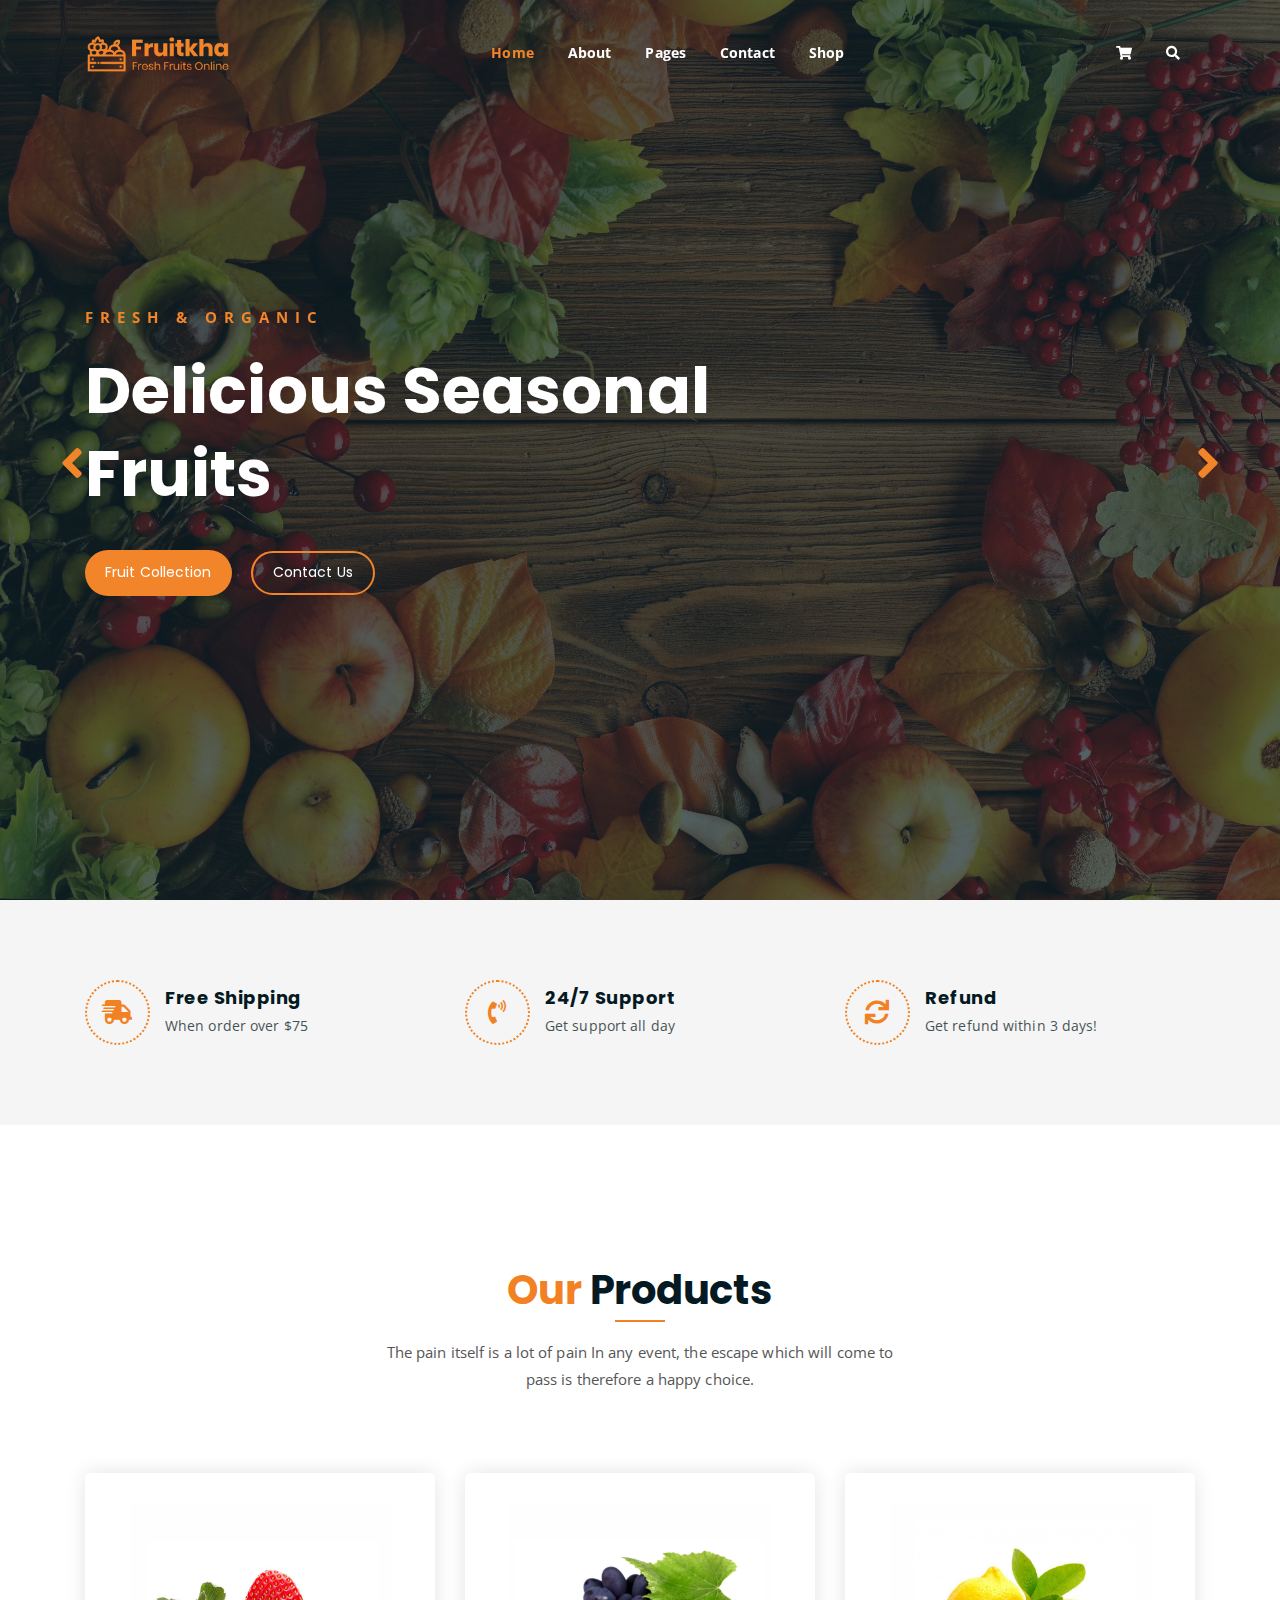
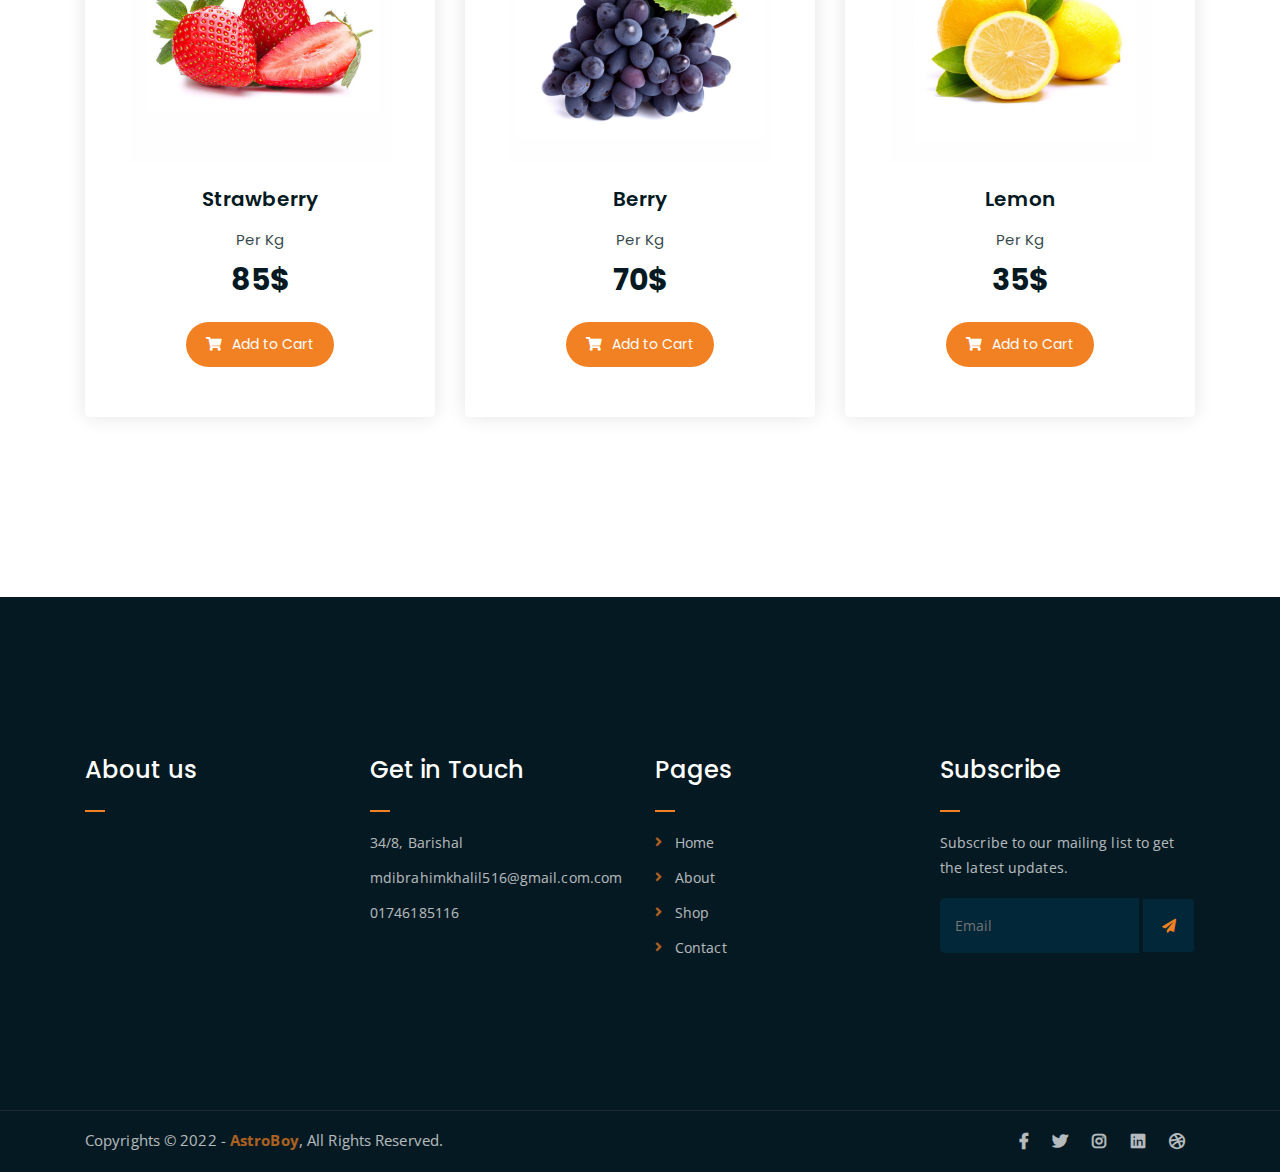
<file: index.html>
<!DOCTYPE html>
<html lang="en">
<head>
	<meta charset="UTF-8">
	<meta http-equiv="X-UA-Compatible" content="IE=edge">
	<meta name="viewport" content="width=device-width, initial-scale=1">
	<meta name="description" content="Responsive Bootstrap4 Shop Template, Created by Imran Hossain from https://imransdesign.com/">

	<!-- title -->
	<title>Online Fruit Delivery Shop</title>

	<!-- favicon -->
	<link rel="shortcut icon" type="image/png" href="assets/img/favicon.png">
	<!-- google font -->
	<link href="https://fonts.googleapis.com/css?family=Open+Sans:300,400,700" rel="stylesheet">
	<link href="https://fonts.googleapis.com/css?family=Poppins:400,700&display=swap" rel="stylesheet">
	<!-- fontawesome -->
	<link rel="stylesheet" href="assets/css/all.min.css">
	<!-- bootstrap -->
	<link rel="stylesheet" href="assets/bootstrap/css/bootstrap.min.css">
	<!-- owl carousel -->
	<link rel="stylesheet" href="assets/css/owl.carousel.css">
	<!-- magnific popup -->
	<link rel="stylesheet" href="assets/css/magnific-popup.css">
	<!-- animate css -->
	<link rel="stylesheet" href="assets/css/animate.css">
	<!-- mean menu css -->
	<link rel="stylesheet" href="assets/css/meanmenu.min.css">
	<!-- main style -->
	<link rel="stylesheet" href="assets/css/main.css">
	<!-- responsive -->
	<link rel="stylesheet" href="assets/css/responsive.css">

</head>
<body>
	
	<!--PreLoader-->
    <div class="loader">
        <div class="loader-inner">
            <div class="circle"></div>
        </div>
    </div>
    <!--PreLoader Ends-->
	
	<!-- header -->
	<div class="top-header-area" id="sticker">
		<div class="container">
			<div class="row">
				<div class="col-lg-12 col-sm-12 text-center">
					<div class="main-menu-wrap">
						<!-- logo -->
						<div class="site-logo">
							<a href="index2.html">
								<img src="assets/img/logo.png" alt="">
							</a>
						</div>
						<!-- logo -->

						<!-- menu start -->
						<nav class="main-menu">
							<ul>
								<li class="current-list-item"><a href="index_2.html">Home</a>
									
								</li>
								<li><a href="about.html">About</a></li>
								<li><a href="#">Pages</a>
									<ul class="sub-menu">
										
										<li><a href="about.html">About</a></li>
										<li><a href="cart.html">Cart</a></li>
										<li><a href="checkout.html">Check Out</a></li>
										<li><a href="contact.html">Contact</a></li>
										
										<li><a href="shop.html">Shop</a></li>
									</ul>
								</li>
								
								<li><a href="contact.html">Contact</a></li>
								<li><a href="shop.html">Shop</a>
									<ul class="sub-menu">
										<li><a href="shop.html">Shop</a></li>
										<li><a href="checkout.html">Check Out</a></li>
										<li><a href="single-product.html">Single Product</a></li>
										<li><a href="cart.html">Cart</a></li>
									</ul>
								</li>
								<li>
									<div class="header-icons">
										<a class="shopping-cart" href="cart.html"><i class="fas fa-shopping-cart"></i></a>
										<a class="mobile-hide search-bar-icon" href="#"><i class="fas fa-search"></i></a>
									</div>
								</li>
							</ul>
						</nav>
						<a class="mobile-show search-bar-icon" href="#"><i class="fas fa-search"></i></a>
						<div class="mobile-menu"></div>
						<!-- menu end -->
					</div>
				</div>
			</div>
		</div>
	</div>
	<!-- end header -->
	
	<!-- search area -->
	<div class="search-area">
		<div class="container">
			<div class="row">
				<div class="col-lg-12">
					<span class="close-btn"><i class="fas fa-window-close"></i></span>
					<div class="search-bar">
						<div class="search-bar-tablecell">
							<h3>Search For:</h3>
							<input type="text" placeholder="Keywords">
							<button type="submit">Search <i class="fas fa-search"></i></button>
						</div>
					</div>
				</div>
			</div>
		</div>
	</div>
	<!-- end search area -->

	<!-- home page slider -->
	<div class="homepage-slider">
		<!-- single home slider -->
		<div class="single-homepage-slider homepage-bg-1">
			<div class="container">
				<div class="row">
					<div class="col-md-12 col-lg-7 offset-lg-1 offset-xl-0">
						<div class="hero-text">
							<div class="hero-text-tablecell">
								<p class="subtitle">Fresh & Organic</p>
								<h1>Delicious Seasonal Fruits</h1>
								<div class="hero-btns">
									<a href="shop.html" class="boxed-btn">Fruit Collection</a>
									<a href="contact.html" class="bordered-btn">Contact Us</a>
								</div>
							</div>
						</div>
					</div>
				</div>
			</div>
		</div>
		<!-- single home slider -->
		<div class="single-homepage-slider homepage-bg-2">
			<div class="container">
				<div class="row">
					<div class="col-lg-10 offset-lg-1 text-center">
						<div class="hero-text">
							<div class="hero-text-tablecell">
								<p class="subtitle">Fresh Everyday</p>
								<h1>100% Organic Collection</h1>
								<div class="hero-btns">
									<a href="shop.html" class="boxed-btn">Visit Shop</a>
									<a href="contact.html" class="bordered-btn">Contact Us</a>
								</div>
							</div>
						</div>
					</div>
				</div>
			</div>
		</div>
		<!-- single home slider -->
		<div class="single-homepage-slider homepage-bg-3">
			<div class="container">
				<div class="row">
					<div class="col-lg-10 offset-lg-1 text-right">
						<div class="hero-text">
							<div class="hero-text-tablecell">
								<p class="subtitle">Mega Sale Going On!</p>
								<h1>Get  Discount</h1>
								<div class="hero-btns">
									<a href="shop.html" class="boxed-btn">Visit Shop</a>
									<a href="contact.html" class="bordered-btn">Contact Us</a>
								</div>
							</div>
						</div>
					</div>
				</div>
			</div>
		</div>
	</div>
	<!-- end home page slider -->

	<!-- features list section -->
	<div class="list-section pt-80 pb-80">
		<div class="container">

			<div class="row">
				<div class="col-lg-4 col-md-6 mb-4 mb-lg-0">
					<div class="list-box d-flex align-items-center">
						<div class="list-icon">
							<i class="fas fa-shipping-fast"></i>
						</div>
						<div class="content">
							<h3>Free Shipping</h3>
							<p>When order over $75</p>
						</div>
					</div>
				</div>
				<div class="col-lg-4 col-md-6 mb-4 mb-lg-0">
					<div class="list-box d-flex align-items-center">
						<div class="list-icon">
							<i class="fas fa-phone-volume"></i>
						</div>
						<div class="content">
							<h3>24/7 Support</h3>
							<p>Get support all day</p>
						</div>
					</div>
				</div>
				<div class="col-lg-4 col-md-6">
					<div class="list-box d-flex justify-content-start align-items-center">
						<div class="list-icon">
							<i class="fas fa-sync"></i>
						</div>
						<div class="content">
							<h3>Refund</h3>
							<p>Get refund within 3 days!</p>
						</div>
					</div>
				</div>
			</div>

		</div>
	</div>
	<!-- end features list section -->

	<!-- product section -->
	<div class="product-section mt-150 mb-150">
		<div class="container">
			<div class="row">
				<div class="col-lg-8 offset-lg-2 text-center">
					<div class="section-title">	
						<h3><span class="orange-text">Our</span> Products</h3>
						<p>The pain itself is a lot of pain In any event, the escape which will come to pass is therefore a happy choice.</p>
					</div>
				</div>
			</div>

			<div class="row">
				<div class="col-lg-4 col-md-6 text-center">
					<div class="single-product-item">
						<div class="product-image">
							<a href="single-product.html"><img src="assets/img/products/product-img-1.jpg" alt=""></a>
						</div>
						<h3>Strawberry</h3>
						<p class="product-price"><span>Per Kg</span> 85$ </p>
						<a href="cart.html" class="cart-btn"><i class="fas fa-shopping-cart"></i> Add to Cart</a>
					</div>
				</div>
				<div class="col-lg-4 col-md-6 text-center">
					<div class="single-product-item">
						<div class="product-image">
							<a href="single-product.html"><img src="assets/img/products/product-img-2.jpg" alt=""></a>
						</div>
						<h3>Berry</h3>
						<p class="product-price"><span>Per Kg</span> 70$ </p>
						<a href="cart.html" class="cart-btn"><i class="fas fa-shopping-cart"></i> Add to Cart</a>
					</div>
				</div>
				<div class="col-lg-4 col-md-6 offset-md-3 offset-lg-0 text-center">
					<div class="single-product-item">
						<div class="product-image">
							<a href="single-product.html"><img src="assets/img/products/product-img-3.jpg" alt=""></a>
						</div>
						<h3>Lemon</h3>
						<p class="product-price"><span>Per Kg</span> 35$ </p>
						<a href="cart.html" class="cart-btn"><i class="fas fa-shopping-cart"></i> Add to Cart</a>
					</div>
				</div>
			</div>
		</div>
	</div>

	
				
	

	
	<!-- footer -->
	<div class="footer-area">
		<div class="container">
			<div class="row">
				<div class="col-lg-3 col-md-6">
					<div class="footer-box about-widget">
						<h2 class="widget-title">About us</h2>
						
					</div>
				</div>
				<div class="col-lg-3 col-md-6">
					<div class="footer-box get-in-touch">
						<h2 class="widget-title">Get in Touch</h2>
						<ul>
							<li>34/8, Barishal</li>
							<li>mdibrahimkhalil516@gmail.com.com</li>
							<li>01746185116</li>
						</ul>
					</div>
				</div>
				<div class="col-lg-3 col-md-6">
					<div class="footer-box pages">
						<h2 class="widget-title">Pages</h2>
						<ul>
							<li><a href="index.html">Home</a></li>
							<li><a href="about.html">About</a></li>
							<li><a href="services.html">Shop</a></li>
							
							<li><a href="contact.html">Contact</a></li>
						</ul>
					</div>
				</div>
				<div class="col-lg-3 col-md-6">
					<div class="footer-box subscribe">
						<h2 class="widget-title">Subscribe</h2>
						<p>Subscribe to our mailing list to get the latest updates.</p>
						<form action="index.html">
							<input type="email" placeholder="Email">
							<button type="submit"><i class="fas fa-paper-plane"></i></button>
						</form>
					</div>
				</div>
			</div>
		</div>
	</div>
	<!-- end footer -->
	
	<!-- copyright -->
	<div class="copyright">
		<div class="container">
			<div class="row">
				<div class="col-lg-6 col-md-12">
					<p>Copyrights &copy; 2022 - <a href="">AstroBoy</a>,  All Rights Reserved.</p>
				</div>
				<div class="col-lg-6 text-right col-md-12">
					<div class="social-icons">
						<ul>
							<li><a href="#" target="_blank"><i class="fab fa-facebook-f"></i></a></li>
							<li><a href="#" target="_blank"><i class="fab fa-twitter"></i></a></li>
							<li><a href="#" target="_blank"><i class="fab fa-instagram"></i></a></li>
							<li><a href="#" target="_blank"><i class="fab fa-linkedin"></i></a></li>
							<li><a href="#" target="_blank"><i class="fab fa-dribbble"></i></a></li>
						</ul>
					</div>
				</div>
			</div>
		</div>
	</div>
	<!-- end copyright -->
	
	<!-- jquery -->
	<script src="assets/js/jquery-1.11.3.min.js"></script>
	<!-- bootstrap -->
	<script src="assets/bootstrap/js/bootstrap.min.js"></script>
	<!-- count down -->
	<script src="assets/js/jquery.countdown.js"></script>
	<!-- isotope -->
	<script src="assets/js/jquery.isotope-3.0.6.min.js"></script>
	<!-- waypoints -->
	<script src="assets/js/waypoints.js"></script>
	<!-- owl carousel -->
	<script src="assets/js/owl.carousel.min.js"></script>
	<!-- magnific popup -->
	<script src="assets/js/jquery.magnific-popup.min.js"></script>
	<!-- mean menu -->
	<script src="assets/js/jquery.meanmenu.min.js"></script>
	<!-- sticker js -->
	<script src="assets/js/sticker.js"></script>
	<!-- main js -->
	<script src="assets/js/main.js"></script>

</body>
</html>
</file>
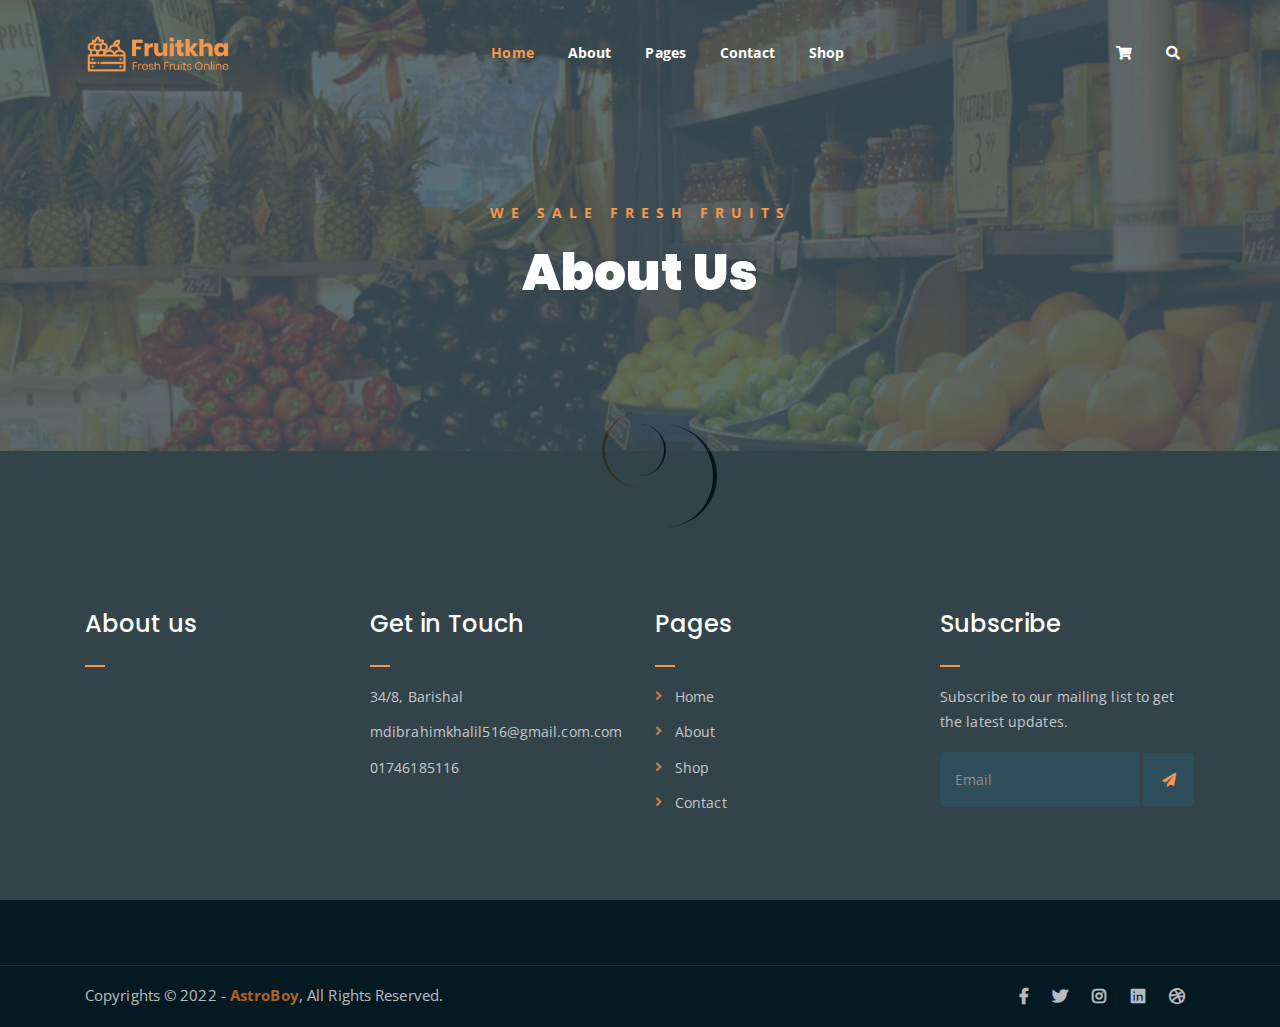
<file: about.html>
<!DOCTYPE html>
<html lang="en">
<head>
	<meta charset="UTF-8">
	<meta http-equiv="X-UA-Compatible" content="IE=edge">
	<meta name="viewport" content="width=device-width, initial-scale=1">
	<meta name="description" content="Responsive Bootstrap4 Shop Template, Created by Imran Hossain from https://imransdesign.com/">

	<!-- title -->
	<title>About</title>

	<!-- favicon -->
	<link rel="shortcut icon" type="image/png" href="assets/img/favicon.png">
	<!-- google font -->
	<link href="https://fonts.googleapis.com/css?family=Open+Sans:300,400,700" rel="stylesheet">
	<link href="https://fonts.googleapis.com/css?family=Poppins:400,700&display=swap" rel="stylesheet">
	<!-- fontawesome -->
	<link rel="stylesheet" href="assets/css/all.min.css">
	<!-- bootstrap -->
	<link rel="stylesheet" href="assets/bootstrap/css/bootstrap.min.css">
	<!-- owl carousel -->
	<link rel="stylesheet" href="assets/css/owl.carousel.css">
	<!-- magnific popup -->
	<link rel="stylesheet" href="assets/css/magnific-popup.css">
	<!-- animate css -->
	<link rel="stylesheet" href="assets/css/animate.css">
	<!-- mean menu css -->
	<link rel="stylesheet" href="assets/css/meanmenu.min.css">
	<!-- main style -->
	<link rel="stylesheet" href="assets/css/main.css">
	<!-- responsive -->
	<link rel="stylesheet" href="assets/css/responsive.css">

</head>
<body>
	
	<!--PreLoader-->
    <div class="loader">
        <div class="loader-inner">
            <div class="circle"></div>
        </div>
    </div>
    <!--PreLoader Ends-->
	
	<!-- header -->
	<div class="top-header-area" id="sticker">
		<div class="container">
			<div class="row">
				<div class="col-lg-12 col-sm-12 text-center">
					<div class="main-menu-wrap">
						<!-- logo -->
						<div class="site-logo">
							<a href="index.html">
								<img src="assets/img/logo.png" alt="">
							</a>
						</div>
						<!-- logo -->

						<!-- menu start -->
						<nav class="main-menu">
							<ul>
								<li class="current-list-item"><a href="index.html">Home</a>
									
								</li>
								<li><a href="about.html">About</a></li>
								<li><a href="#">Pages</a>
									<ul class="sub-menu">
										
										<li><a href="about.html">About</a></li>
										<li><a href="cart.html">Cart</a></li>
										<li><a href="checkout.html">Check Out</a></li>
										<li><a href="contact.html">Contact</a></li>
										
										<li><a href="shop.html">Shop</a></li>
									</ul>
								</li>
								
								<li><a href="contact.html">Contact</a></li>
								<li><a href="shop.html">Shop</a>
									<ul class="sub-menu">
										<li><a href="shop.html">Shop</a></li>
										<li><a href="checkout.html">Check Out</a></li>
										<li><a href="single-product.html">Single Product</a></li>
										<li><a href="cart.html">Cart</a></li>
									</ul>
								</li>
								<li>
									<div class="header-icons">
										<a class="shopping-cart" href="cart.html"><i class="fas fa-shopping-cart"></i></a>
										<a class="mobile-hide search-bar-icon" href="#"><i class="fas fa-search"></i></a>
									</div>
								</li>
							</ul>
						</nav>
						<a class="mobile-show search-bar-icon" href="#"><i class="fas fa-search"></i></a>
						<div class="mobile-menu"></div>
						<!-- menu end -->
					</div>
				</div>
			</div>
		</div>
	</div>
	<!-- end header -->

	<!-- search area -->
	<div class="search-area">
		<div class="container">
			<div class="row">
				<div class="col-lg-12">
					<span class="close-btn"><i class="fas fa-window-close"></i></span>
					<div class="search-bar">
						<div class="search-bar-tablecell">
							<h3>Search For:</h3>
							<input type="text" placeholder="Keywords">
							<button type="submit">Search <i class="fas fa-search"></i></button>
						</div>
					</div>
				</div>
			</div>
		</div>
	</div>
	<!-- end search arewa -->
	
	<!-- breadcrumb-section -->
	<div class="breadcrumb-section breadcrumb-bg">
		<div class="container">
			<div class="row">
				<div class="col-lg-8 offset-lg-2 text-center">
					<div class="breadcrumb-text">
						<p>We sale fresh fruits</p>
						<h1>About Us</h1>
					</div>
				</div>
			</div>
		</div>
	</div>
	<!-- end breadcrumb section -->

	
	<!-- end testimonail-section -->

	
	<!-- footer -->
	<div class="footer-area">
		<div class="container">
			<div class="row">
				<div class="col-lg-3 col-md-6">
					<div class="footer-box about-widget">
						<h2 class="widget-title">About us</h2>
						
					</div>
				</div>
				<div class="col-lg-3 col-md-6">
					<div class="footer-box get-in-touch">
						<h2 class="widget-title">Get in Touch</h2>
						<ul>
							<li>34/8, Barishal</li>
							<li>mdibrahimkhalil516@gmail.com.com</li>
							<li>01746185116</li>
						</ul>
					</div>
				</div>
				<div class="col-lg-3 col-md-6">
					<div class="footer-box pages">
						<h2 class="widget-title">Pages</h2>
						<ul>
							<li><a href="index.html">Home</a></li>
							<li><a href="about.html">About</a></li>
							<li><a href="services.html">Shop</a></li>
							
							<li><a href="contact.html">Contact</a></li>
						</ul>
					</div>
				</div>
				<div class="col-lg-3 col-md-6">
					<div class="footer-box subscribe">
						<h2 class="widget-title">Subscribe</h2>
						<p>Subscribe to our mailing list to get the latest updates.</p>
						<form action="index.html">
							<input type="email" placeholder="Email">
							<button type="submit"><i class="fas fa-paper-plane"></i></button>
						</form>
					</div>
				</div>
			</div>
		</div>
	</div>
	<!-- end footer -->
	
	<!-- copyright -->
	<div class="copyright">
		<div class="container">
			<div class="row">
				<div class="col-lg-6 col-md-12">
					<p>Copyrights &copy; 2022 - <a href="">AstroBoy</a>,  All Rights Reserved.</p>
				</div>
				<div class="col-lg-6 text-right col-md-12">
					<div class="social-icons">
						<ul>
							<li><a href="#" target="_blank"><i class="fab fa-facebook-f"></i></a></li>
							<li><a href="#" target="_blank"><i class="fab fa-twitter"></i></a></li>
							<li><a href="#" target="_blank"><i class="fab fa-instagram"></i></a></li>
							<li><a href="#" target="_blank"><i class="fab fa-linkedin"></i></a></li>
							<li><a href="#" target="_blank"><i class="fab fa-dribbble"></i></a></li>
						</ul>
					</div>
				</div>
			</div>
		</div>
	</div>
	<!-- end copyright -->
	
	<!-- jquery -->
	<script src="assets/js/jquery-1.11.3.min.js"></script>
	<!-- bootstrap -->
	<script src="assets/bootstrap/js/bootstrap.min.js"></script>
	<!-- count down -->
	<script src="assets/js/jquery.countdown.js"></script>
	<!-- isotope -->
	<script src="assets/js/jquery.isotope-3.0.6.min.js"></script>
	<!-- waypoints -->
	<script src="assets/js/waypoints.js"></script>
	<!-- owl carousel -->
	<script src="assets/js/owl.carousel.min.js"></script>
	<!-- magnific popup -->
	<script src="assets/js/jquery.magnific-popup.min.js"></script>
	<!-- mean menu -->
	<script src="assets/js/jquery.meanmenu.min.js"></script>
	<!-- sticker js -->
	<script src="assets/js/sticker.js"></script>
	<!-- main js -->
	<script src="assets/js/main.js"></script>

</body>
</html>
</file>
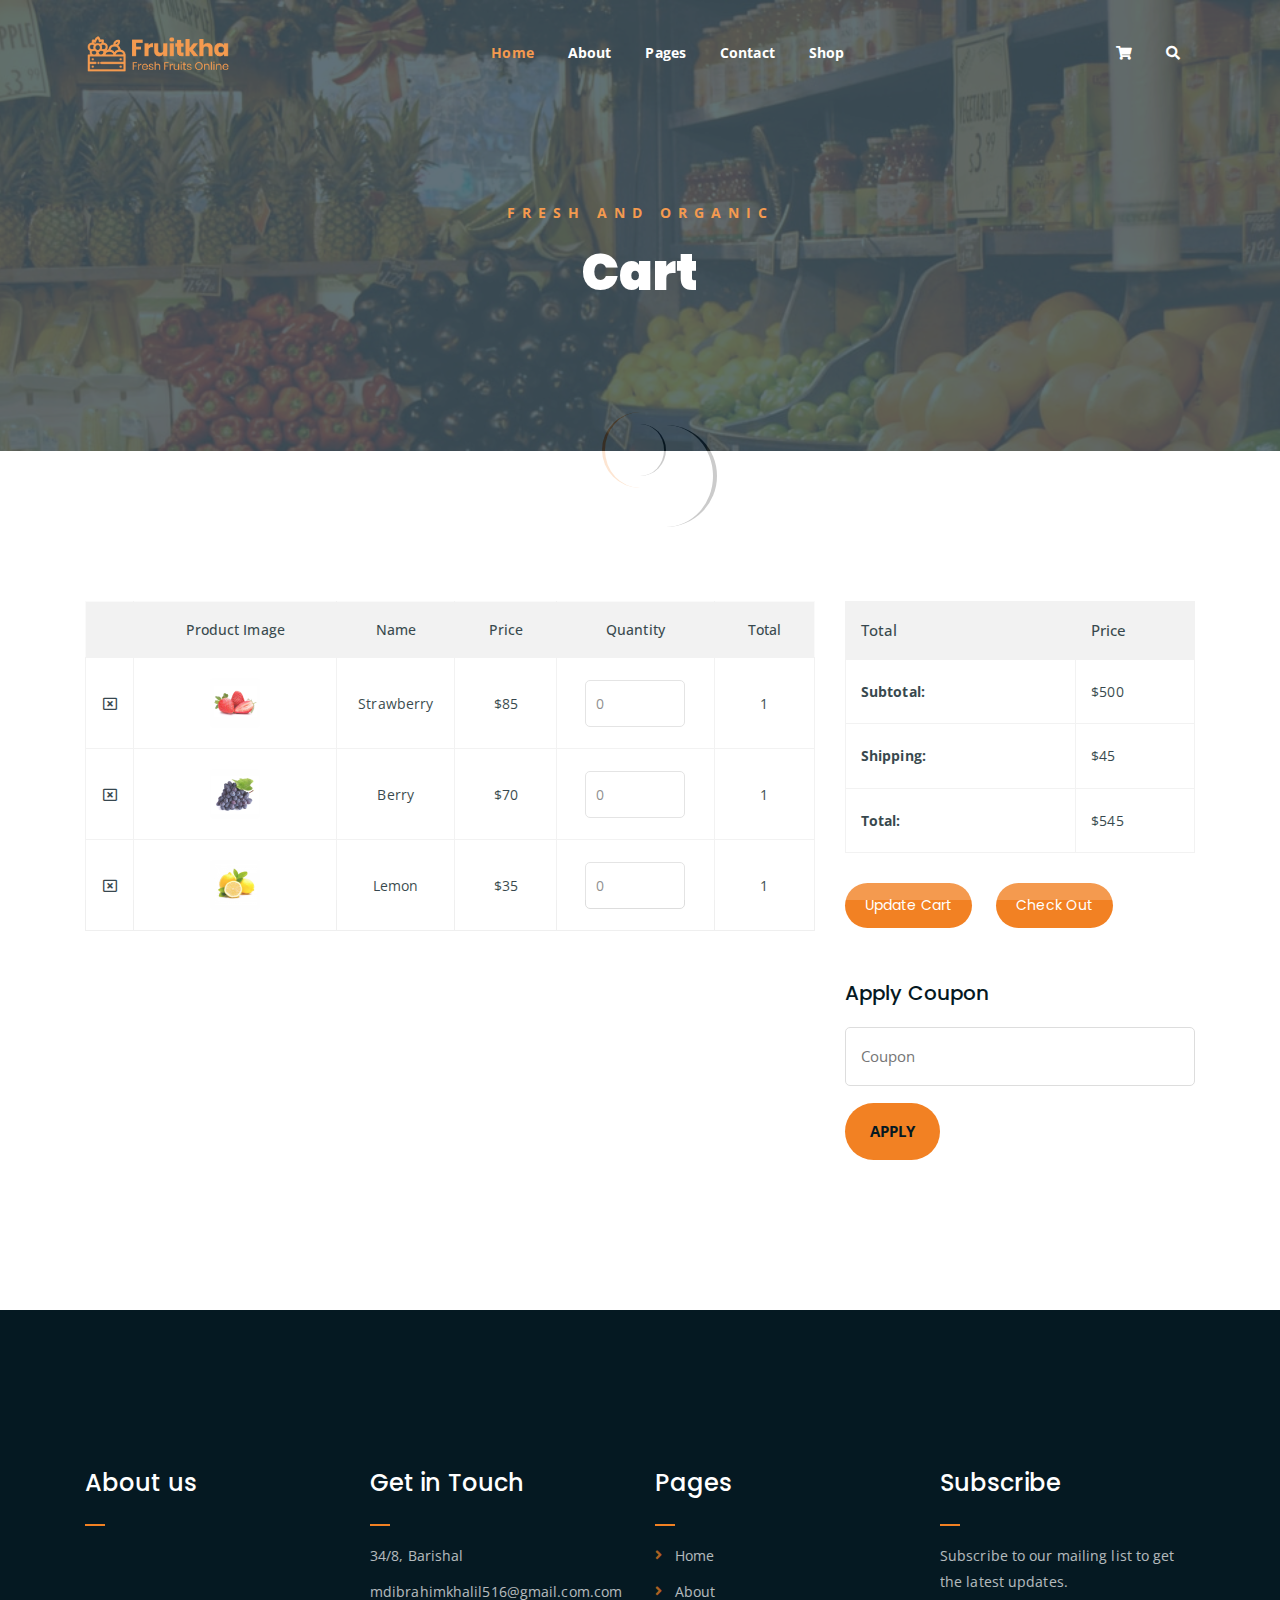
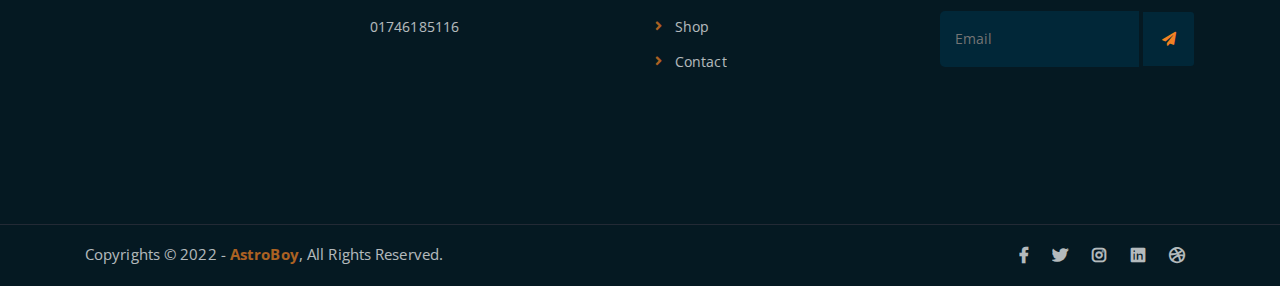
<file: cart.html>
<!DOCTYPE html>
<html lang="en">
<head>
	<meta charset="UTF-8">
	<meta http-equiv="X-UA-Compatible" content="IE=edge">
	<meta name="viewport" content="width=device-width, initial-scale=1">
	<meta name="description" content="Responsive Bootstrap4 Shop Template, Created by Imran Hossain from https://imransdesign.com/">

	<!-- title -->
	<title>Cart</title>

	<!-- favicon -->
	<link rel="shortcut icon" type="image/png" href="assets/img/favicon.png">
	<!-- google font -->
	<link href="https://fonts.googleapis.com/css?family=Open+Sans:300,400,700" rel="stylesheet">
	<link href="https://fonts.googleapis.com/css?family=Poppins:400,700&display=swap" rel="stylesheet">
	<!-- fontawesome -->
	<link rel="stylesheet" href="assets/css/all.min.css">
	<!-- bootstrap -->
	<link rel="stylesheet" href="assets/bootstrap/css/bootstrap.min.css">
	<!-- owl carousel -->
	<link rel="stylesheet" href="assets/css/owl.carousel.css">
	<!-- magnific popup -->
	<link rel="stylesheet" href="assets/css/magnific-popup.css">
	<!-- animate css -->
	<link rel="stylesheet" href="assets/css/animate.css">
	<!-- mean menu css -->
	<link rel="stylesheet" href="assets/css/meanmenu.min.css">
	<!-- main style -->
	<link rel="stylesheet" href="assets/css/main.css">
	<!-- responsive -->
	<link rel="stylesheet" href="assets/css/responsive.css">

</head>
<body>
	
	<!--PreLoader-->
    <div class="loader">
        <div class="loader-inner">
            <div class="circle"></div>
        </div>
    </div>
    <!--PreLoader Ends-->
	
	<!-- header -->
	<div class="top-header-area" id="sticker">
		<div class="container">
			<div class="row">
				<div class="col-lg-12 col-sm-12 text-center">
					<div class="main-menu-wrap">
						<!-- logo -->
						<div class="site-logo">
							<a href="index.html">
								<img src="assets/img/logo.png" alt="">
							</a>
						</div>
						<!-- logo -->

						<!-- menu start -->
						<nav class="main-menu">
							<ul>
								<li class="current-list-item"><a href="index_2.html">Home</a>
									
								</li>
								<li><a href="about.html">About</a></li>
								<li><a href="#">Pages</a>
									<ul class="sub-menu">
									
										<li><a href="about.html">About</a></li>
										<li><a href="cart.html">Cart</a></li>
										<li><a href="checkout.html">Check Out</a></li>
										<li><a href="contact.html">Contact</a></li>
									
										<li><a href="shop.html">Shop</a></li>
									</ul>
								</li>
								
								<li><a href="contact.html">Contact</a></li>
								<li><a href="shop.html">Shop</a>
									<ul class="sub-menu">
										<li><a href="shop.html">Shop</a></li>
										<li><a href="checkout.html">Check Out</a></li>
										<li><a href="single-product.html">Single Product</a></li>
										<li><a href="cart.html">Cart</a></li>
									</ul>
								</li>
								<li>
									<div class="header-icons">
										<a class="shopping-cart" href="cart.html"><i class="fas fa-shopping-cart"></i></a>
										<a class="mobile-hide search-bar-icon" href="#"><i class="fas fa-search"></i></a>
									</div>
								</li>
							</ul>
						</nav>
						<a class="mobile-show search-bar-icon" href="#"><i class="fas fa-search"></i></a>
						<div class="mobile-menu"></div>
						<!-- menu end -->
					</div>
				</div>
			</div>
		</div>
	</div>
	<!-- end header -->

	<!-- search area -->
	<div class="search-area">
		<div class="container">
			<div class="row">
				<div class="col-lg-12">
					<span class="close-btn"><i class="fas fa-window-close"></i></span>
					<div class="search-bar">
						<div class="search-bar-tablecell">
							<h3>Search For:</h3>
							<input type="text" placeholder="Keywords">
							<button type="submit">Search <i class="fas fa-search"></i></button>
						</div>
					</div>
				</div>
			</div>
		</div>
	</div>
	<!-- end search arewa -->
	
	<!-- breadcrumb-section -->
	<div class="breadcrumb-section breadcrumb-bg">
		<div class="container">
			<div class="row">
				<div class="col-lg-8 offset-lg-2 text-center">
					<div class="breadcrumb-text">
						<p>Fresh and Organic</p>
						<h1>Cart</h1>
					</div>
				</div>
			</div>
		</div>
	</div>
	<!-- end breadcrumb section -->

	<!-- cart -->
	<div class="cart-section mt-150 mb-150">
		<div class="container">
			<div class="row">
				<div class="col-lg-8 col-md-12">
					<div class="cart-table-wrap">
						<table class="cart-table">
							<thead class="cart-table-head">
								<tr class="table-head-row">
									<th class="product-remove"></th>
									<th class="product-image">Product Image</th>
									<th class="product-name">Name</th>
									<th class="product-price">Price</th>
									<th class="product-quantity">Quantity</th>
									<th class="product-total">Total</th>
								</tr>
							</thead>
							<tbody>
								<tr class="table-body-row">
									<td class="product-remove"><a href="#"><i class="far fa-window-close"></i></a></td>
									<td class="product-image"><img src="assets/img/products/product-img-1.jpg" alt=""></td>
									<td class="product-name">Strawberry</td>
									<td class="product-price">$85</td>
									<td class="product-quantity"><input type="number" placeholder="0"></td>
									<td class="product-total">1</td>
								</tr>
								<tr class="table-body-row">
									<td class="product-remove"><a href="#"><i class="far fa-window-close"></i></a></td>
									<td class="product-image"><img src="assets/img/products/product-img-2.jpg" alt=""></td>
									<td class="product-name">Berry</td>
									<td class="product-price">$70</td>
									<td class="product-quantity"><input type="number" placeholder="0"></td>
									<td class="product-total">1</td>
								</tr>
								<tr class="table-body-row">
									<td class="product-remove"><a href="#"><i class="far fa-window-close"></i></a></td>
									<td class="product-image"><img src="assets/img/products/product-img-3.jpg" alt=""></td>
									<td class="product-name">Lemon</td>
									<td class="product-price">$35</td>
									<td class="product-quantity"><input type="number" placeholder="0"></td>
									<td class="product-total">1</td>
								</tr>
							</tbody>
						</table>
					</div>
				</div>

				<div class="col-lg-4">
					<div class="total-section">
						<table class="total-table">
							<thead class="total-table-head">
								<tr class="table-total-row">
									<th>Total</th>
									<th>Price</th>
								</tr>
							</thead>
							<tbody>
								<tr class="total-data">
									<td><strong>Subtotal: </strong></td>
									<td>$500</td>
								</tr>
								<tr class="total-data">
									<td><strong>Shipping: </strong></td>
									<td>$45</td>
								</tr>
								<tr class="total-data">
									<td><strong>Total: </strong></td>
									<td>$545</td>
								</tr>
							</tbody>
						</table>
						<div class="cart-buttons">
							<a href="cart.html" class="boxed-btn">Update Cart</a>
							<a href="checkout.html" class="boxed-btn black">Check Out</a>
						</div>
					</div>

					<div class="coupon-section">
						<h3>Apply Coupon</h3>
						<div class="coupon-form-wrap">
							<form action="index.html">
								<p><input type="text" placeholder="Coupon"></p>
								<p><input type="submit" value="Apply"></p>
							</form>
						</div>
					</div>
				</div>
			</div>
		</div>
	</div>
	
	
	<!-- footer -->
	<div class="footer-area">
		<div class="container">
			<div class="row">
				<div class="col-lg-3 col-md-6">
					<div class="footer-box about-widget">
						<h2 class="widget-title">About us</h2>
						
					</div>
				</div>
				<div class="col-lg-3 col-md-6">
					<div class="footer-box get-in-touch">
						<h2 class="widget-title">Get in Touch</h2>
						<ul>
							<li>34/8, Barishal</li>
							<li>mdibrahimkhalil516@gmail.com.com</li>
							<li>01746185116</li>
						</ul>
					</div>
				</div>
				<div class="col-lg-3 col-md-6">
					<div class="footer-box pages">
						<h2 class="widget-title">Pages</h2>
						<ul>
							<li><a href="index.html">Home</a></li>
							<li><a href="about.html">About</a></li>
							<li><a href="services.html">Shop</a></li>
							
							<li><a href="contact.html">Contact</a></li>
						</ul>
					</div>
				</div>
				<div class="col-lg-3 col-md-6">
					<div class="footer-box subscribe">
						<h2 class="widget-title">Subscribe</h2>
						<p>Subscribe to our mailing list to get the latest updates.</p>
						<form action="index.html">
							<input type="email" placeholder="Email">
							<button type="submit"><i class="fas fa-paper-plane"></i></button>
						</form>
					</div>
				</div>
			</div>
		</div>
	</div>
	<!-- end footer -->
	
	<!-- copyright -->
	<div class="copyright">
		<div class="container">
			<div class="row">
				<div class="col-lg-6 col-md-12">
					<p>Copyrights &copy; 2022 - <a href="">AstroBoy</a>,  All Rights Reserved.</p>
				</div>
				<div class="col-lg-6 text-right col-md-12">
					<div class="social-icons">
						<ul>
							<li><a href="#" target="_blank"><i class="fab fa-facebook-f"></i></a></li>
							<li><a href="#" target="_blank"><i class="fab fa-twitter"></i></a></li>
							<li><a href="#" target="_blank"><i class="fab fa-instagram"></i></a></li>
							<li><a href="#" target="_blank"><i class="fab fa-linkedin"></i></a></li>
							<li><a href="#" target="_blank"><i class="fab fa-dribbble"></i></a></li>
						</ul>
					</div>
				</div>
			</div>
		</div>
	</div>
	<!-- end copyright -->
	
	<!-- jquery -->
	<script src="assets/js/jquery-1.11.3.min.js"></script>
	<!-- bootstrap -->
	<script src="assets/bootstrap/js/bootstrap.min.js"></script>
	<!-- count down -->
	<script src="assets/js/jquery.countdown.js"></script>
	<!-- isotope -->
	<script src="assets/js/jquery.isotope-3.0.6.min.js"></script>
	<!-- waypoints -->
	<script src="assets/js/waypoints.js"></script>
	<!-- owl carousel -->
	<script src="assets/js/owl.carousel.min.js"></script>
	<!-- magnific popup -->
	<script src="assets/js/jquery.magnific-popup.min.js"></script>
	<!-- mean menu -->
	<script src="assets/js/jquery.meanmenu.min.js"></script>
	<!-- sticker js -->
	<script src="assets/js/sticker.js"></script>
	<!-- main js -->
	<script src="assets/js/main.js"></script>

</body>
</html>
</file>
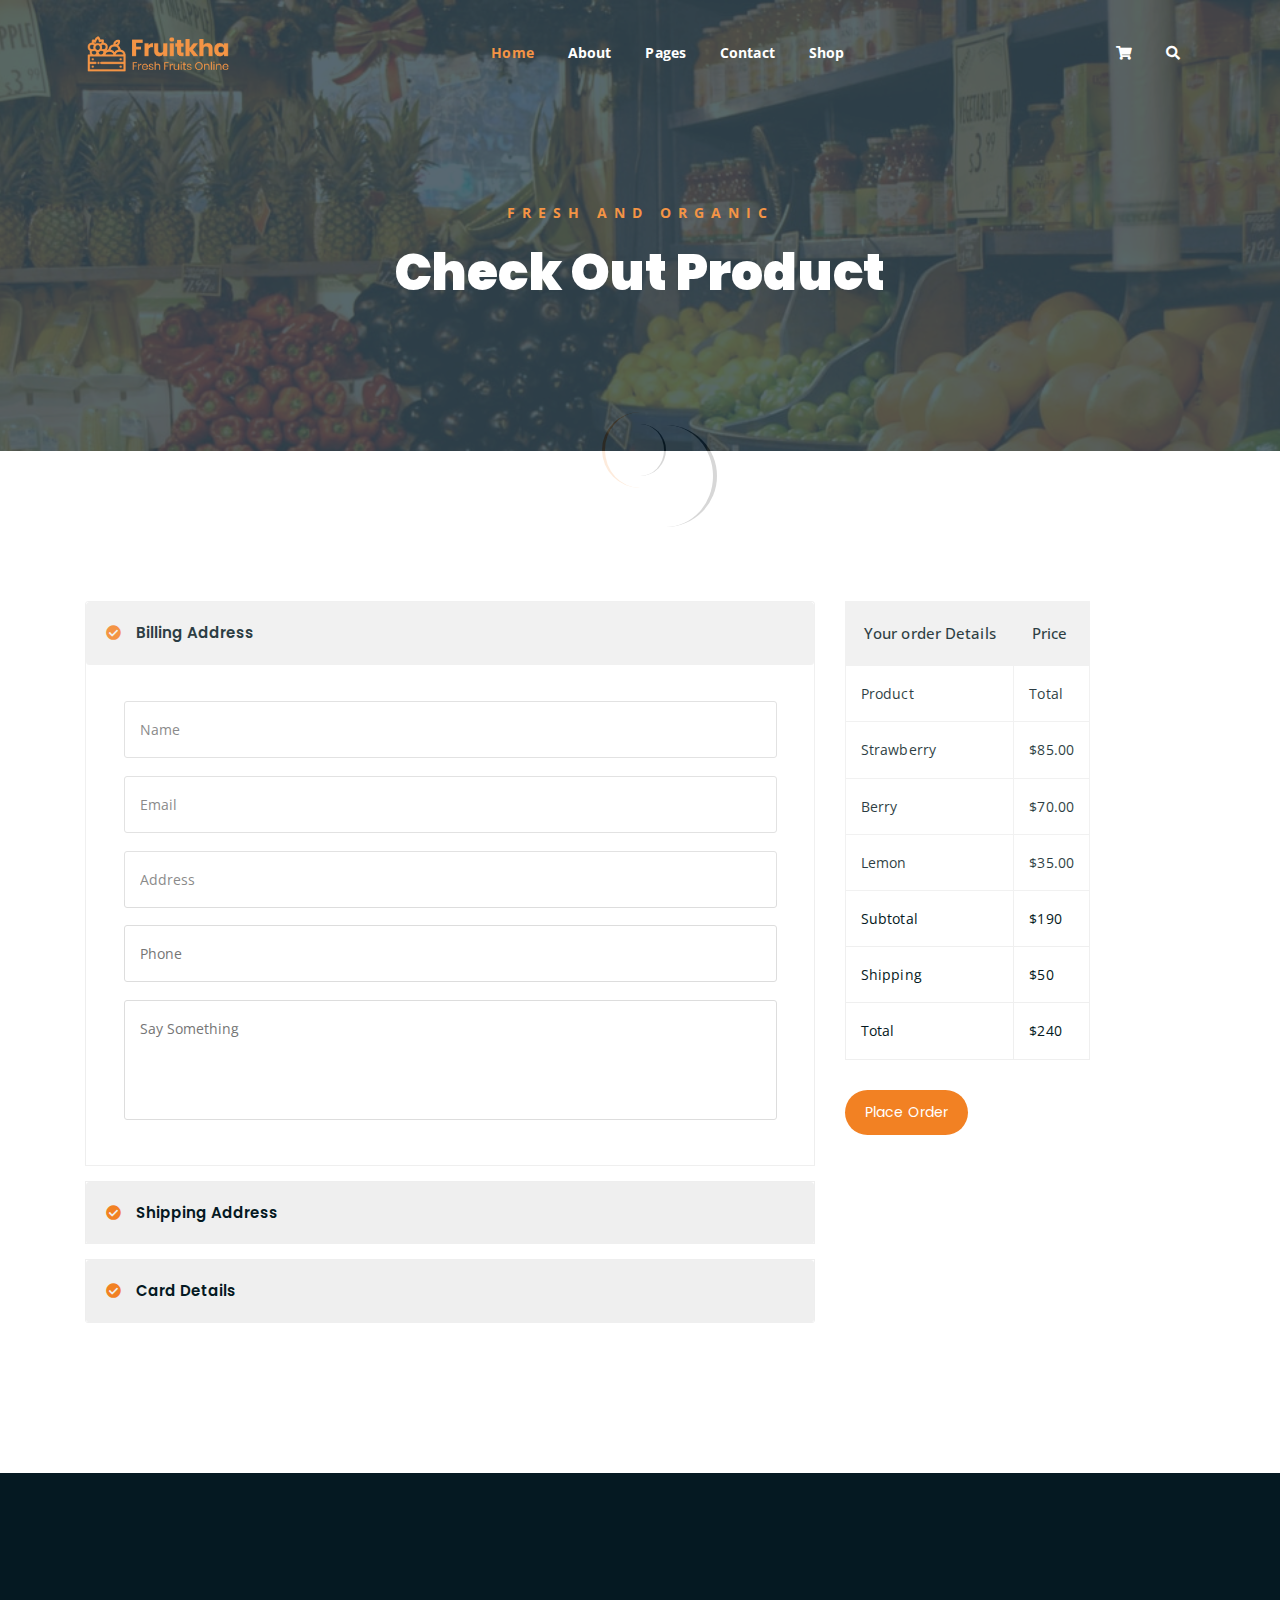
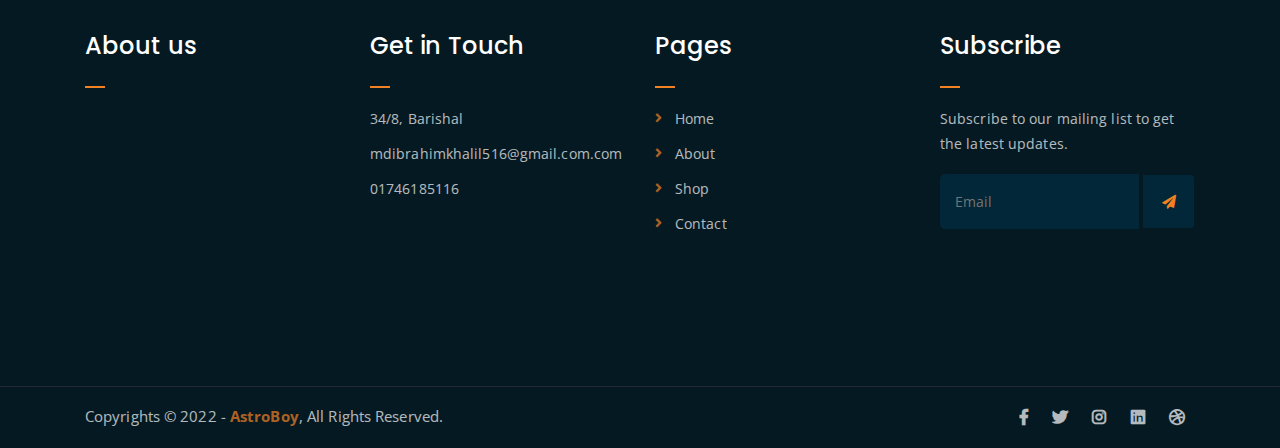
<file: checkout.html>
<!DOCTYPE html>
<html lang="en">
<head>
	<meta charset="UTF-8">
	<meta http-equiv="X-UA-Compatible" content="IE=edge">
	<meta name="viewport" content="width=device-width, initial-scale=1">
	<meta name="description" content="Responsive Bootstrap4 Shop Template, Created by Imran Hossain from https://imransdesign.com/">

	<!-- title -->
	<title>Check Out</title>

	<!-- favicon -->
	<link rel="shortcut icon" type="image/png" href="assets/img/favicon.png">
	<!-- google font -->
	<link href="https://fonts.googleapis.com/css?family=Open+Sans:300,400,700" rel="stylesheet">
	<link href="https://fonts.googleapis.com/css?family=Poppins:400,700&display=swap" rel="stylesheet">
	<!-- fontawesome -->
	<link rel="stylesheet" href="assets/css/all.min.css">
	<!-- bootstrap -->
	<link rel="stylesheet" href="assets/bootstrap/css/bootstrap.min.css">
	<!-- owl carousel -->
	<link rel="stylesheet" href="assets/css/owl.carousel.css">
	<!-- magnific popup -->
	<link rel="stylesheet" href="assets/css/magnific-popup.css">
	<!-- animate css -->
	<link rel="stylesheet" href="assets/css/animate.css">
	<!-- mean menu css -->
	<link rel="stylesheet" href="assets/css/meanmenu.min.css">
	<!-- main style -->
	<link rel="stylesheet" href="assets/css/main.css">
	<!-- responsive -->
	<link rel="stylesheet" href="assets/css/responsive.css">

</head>
<body>
	
	<!--PreLoader-->
    <div class="loader">
        <div class="loader-inner">
            <div class="circle"></div>
        </div>
    </div>
    <!--PreLoader Ends-->
	
	<!-- header -->
	<div class="top-header-area" id="sticker">
		<div class="container">
			<div class="row">
				<div class="col-lg-12 col-sm-12 text-center">
					<div class="main-menu-wrap">
						<!-- logo -->
						<div class="site-logo">
							<a href="index.html">
								<img src="assets/img/logo.png" alt="">
							</a>
						</div>
						<!-- logo -->

						<!-- menu start -->
						<nav class="main-menu">
							<ul>
								<li class="current-list-item"><a href="index_2.html">Home</a>
									
								</li>
								<li><a href="about.html">About</a></li>
								<li><a href="#">Pages</a>
									<ul class="sub-menu">
										
										<li><a href="about.html">About</a></li>
										<li><a href="cart.html">Cart</a></li>
										<li><a href="checkout.html">Check Out</a></li>
										<li><a href="contact.html">Contact</a></li>
										
										<li><a href="shop.html">Shop</a></li>
									</ul>
								</li>
								
								<li><a href="contact.html">Contact</a></li>
								<li><a href="shop.html">Shop</a>
									<ul class="sub-menu">
										<li><a href="shop.html">Shop</a></li>
										<li><a href="checkout.html">Check Out</a></li>
										<li><a href="single-product.html">Single Product</a></li>
										<li><a href="cart.html">Cart</a></li>
									</ul>
								</li>
								<li>
									<div class="header-icons">
										<a class="shopping-cart" href="cart.html"><i class="fas fa-shopping-cart"></i></a>
										<a class="mobile-hide search-bar-icon" href="#"><i class="fas fa-search"></i></a>
									</div>
								</li>
							</ul>
						</nav>
						<a class="mobile-show search-bar-icon" href="#"><i class="fas fa-search"></i></a>
						<div class="mobile-menu"></div>
						<!-- menu end -->
					</div>
				</div>
			</div>
		</div>
	</div>
	<!-- end header -->

	<!-- search area -->
	<div class="search-area">
		<div class="container">
			<div class="row">
				<div class="col-lg-12">
					<span class="close-btn"><i class="fas fa-window-close"></i></span>
					<div class="search-bar">
						<div class="search-bar-tablecell">
							<h3>Search For:</h3>
							<input type="text" placeholder="Keywords">
							<button type="submit">Search <i class="fas fa-search"></i></button>
						</div>
					</div>
				</div>
			</div>
		</div>
	</div>
	<!-- end search arewa -->
	
	<!-- breadcrumb-section -->
	<div class="breadcrumb-section breadcrumb-bg">
		<div class="container">
			<div class="row">
				<div class="col-lg-8 offset-lg-2 text-center">
					<div class="breadcrumb-text">
						<p>Fresh and Organic</p>
						<h1>Check Out Product</h1>
					</div>
				</div>
			</div>
		</div>
	</div>
	<!-- end breadcrumb section -->

	<!-- check out section -->
	<div class="checkout-section mt-150 mb-150">
		<div class="container">
			<div class="row">
				<div class="col-lg-8">
					<div class="checkout-accordion-wrap">
						<div class="accordion" id="accordionExample">
						  <div class="card single-accordion">
						    <div class="card-header" id="headingOne">
						      <h5 class="mb-0">
						        <button class="btn btn-link" type="button" data-toggle="collapse" data-target="#collapseOne" aria-expanded="true" aria-controls="collapseOne">
						          Billing Address
						        </button>
						      </h5>
						    </div>

						    <div id="collapseOne" class="collapse show" aria-labelledby="headingOne" data-parent="#accordionExample">
						      <div class="card-body">
						        <div class="billing-address-form">
						        	<form action="index.html">
						        		<p><input type="text" placeholder="Name"></p>
						        		<p><input type="email" placeholder="Email"></p>
						        		<p><input type="text" placeholder="Address"></p>
						        		<p><input type="tel" placeholder="Phone"></p>
						        		<p><textarea name="bill" id="bill" cols="30" rows="10" placeholder="Say Something"></textarea></p>
						        	</form>
						        </div>
						      </div>
						    </div>
						  </div>
						  <div class="card single-accordion">
						    <div class="card-header" id="headingTwo">
						      <h5 class="mb-0">
						        <button class="btn btn-link collapsed" type="button" data-toggle="collapse" data-target="#collapseTwo" aria-expanded="false" aria-controls="collapseTwo">
						          Shipping Address
						        </button>
						      </h5>
						    </div>
						    <div id="collapseTwo" class="collapse" aria-labelledby="headingTwo" data-parent="#accordionExample">
						      <div class="card-body">
						        <div class="shipping-address-form">
						        	<p>Your shipping address form is here.</p>
						        </div>
						      </div>
						    </div>
						  </div>
						  <div class="card single-accordion">
						    <div class="card-header" id="headingThree">
						      <h5 class="mb-0">
						        <button class="btn btn-link collapsed" type="button" data-toggle="collapse" data-target="#collapseThree" aria-expanded="false" aria-controls="collapseThree">
						          Card Details
						        </button>
						      </h5>
						    </div>
						    <div id="collapseThree" class="collapse" aria-labelledby="headingThree" data-parent="#accordionExample">
						      <div class="card-body">
						        <div class="card-details">
						        	<p>Your card details goes here.</p>
						        </div>
						      </div>
						    </div>
						  </div>
						</div>

					</div>
				</div>

				<div class="col-lg-4">
					<div class="order-details-wrap">
						<table class="order-details">
							<thead>
								<tr>
									<th>Your order Details</th>
									<th>Price</th>
								</tr>
							</thead>
							<tbody class="order-details-body">
								<tr>
									<td>Product</td>
									<td>Total</td>
								</tr>
								<tr>
									<td>Strawberry</td>
									<td>$85.00</td>
								</tr>
								<tr>
									<td>Berry</td>
									<td>$70.00</td>
								</tr>
								<tr>
									<td>Lemon</td>
									<td>$35.00</td>
								</tr>
							</tbody>
							<tbody class="checkout-details">
								<tr>
									<td>Subtotal</td>
									<td>$190</td>
								</tr>
								<tr>
									<td>Shipping</td>
									<td>$50</td>
								</tr>
								<tr>
									<td>Total</td>
									<td>$240</td>
								</tr>
							</tbody>
						</table>
						<a href="#" class="boxed-btn">Place Order</a>
					</div>
				</div>
			</div>
		</div>
	</div>
	<!-- end check out section -->


	<!-- end logo carousel -->


	<!-- footer -->
	<div class="footer-area">
		<div class="container">
			<div class="row">
				<div class="col-lg-3 col-md-6">
					<div class="footer-box about-widget">
						<h2 class="widget-title">About us</h2>
						
					</div>
				</div>
				<div class="col-lg-3 col-md-6">
					<div class="footer-box get-in-touch">
						<h2 class="widget-title">Get in Touch</h2>
						<ul>
							<li>34/8, Barishal</li>
							<li>mdibrahimkhalil516@gmail.com.com</li>
							<li>01746185116</li>
						</ul>
					</div>
				</div>
				<div class="col-lg-3 col-md-6">
					<div class="footer-box pages">
						<h2 class="widget-title">Pages</h2>
						<ul>
							<li><a href="index.html">Home</a></li>
							<li><a href="about.html">About</a></li>
							<li><a href="services.html">Shop</a></li>
							
							<li><a href="contact.html">Contact</a></li>
						</ul>
					</div>
				</div>
				<div class="col-lg-3 col-md-6">
					<div class="footer-box subscribe">
						<h2 class="widget-title">Subscribe</h2>
						<p>Subscribe to our mailing list to get the latest updates.</p>
						<form action="index.html">
							<input type="email" placeholder="Email">
							<button type="submit"><i class="fas fa-paper-plane"></i></button>
						</form>
					</div>
				</div>
			</div>
		</div>
	</div>
	<!-- end footer -->
	
	<!-- copyright -->
	<div class="copyright">
		<div class="container">
			<div class="row">
				<div class="col-lg-6 col-md-12">
					<p>Copyrights &copy; 2022 - <a href="">AstroBoy</a>,  All Rights Reserved.</p>
				</div>
				<div class="col-lg-6 text-right col-md-12">
					<div class="social-icons">
						<ul>
							<li><a href="#" target="_blank"><i class="fab fa-facebook-f"></i></a></li>
							<li><a href="#" target="_blank"><i class="fab fa-twitter"></i></a></li>
							<li><a href="#" target="_blank"><i class="fab fa-instagram"></i></a></li>
							<li><a href="#" target="_blank"><i class="fab fa-linkedin"></i></a></li>
							<li><a href="#" target="_blank"><i class="fab fa-dribbble"></i></a></li>
						</ul>
					</div>
				</div>
			</div>
		</div>
	</div>
	<!-- end copyright -->
	
	<!-- jquery -->
	<script src="assets/js/jquery-1.11.3.min.js"></script>
	<!-- bootstrap -->
	<script src="assets/bootstrap/js/bootstrap.min.js"></script>
	<!-- count down -->
	<script src="assets/js/jquery.countdown.js"></script>
	<!-- isotope -->
	<script src="assets/js/jquery.isotope-3.0.6.min.js"></script>
	<!-- waypoints -->
	<script src="assets/js/waypoints.js"></script>
	<!-- owl carousel -->
	<script src="assets/js/owl.carousel.min.js"></script>
	<!-- magnific popup -->
	<script src="assets/js/jquery.magnific-popup.min.js"></script>
	<!-- mean menu -->
	<script src="assets/js/jquery.meanmenu.min.js"></script>
	<!-- sticker js -->
	<script src="assets/js/sticker.js"></script>
	<!-- main js -->
	<script src="assets/js/main.js"></script>

</body>
</html>
</file>
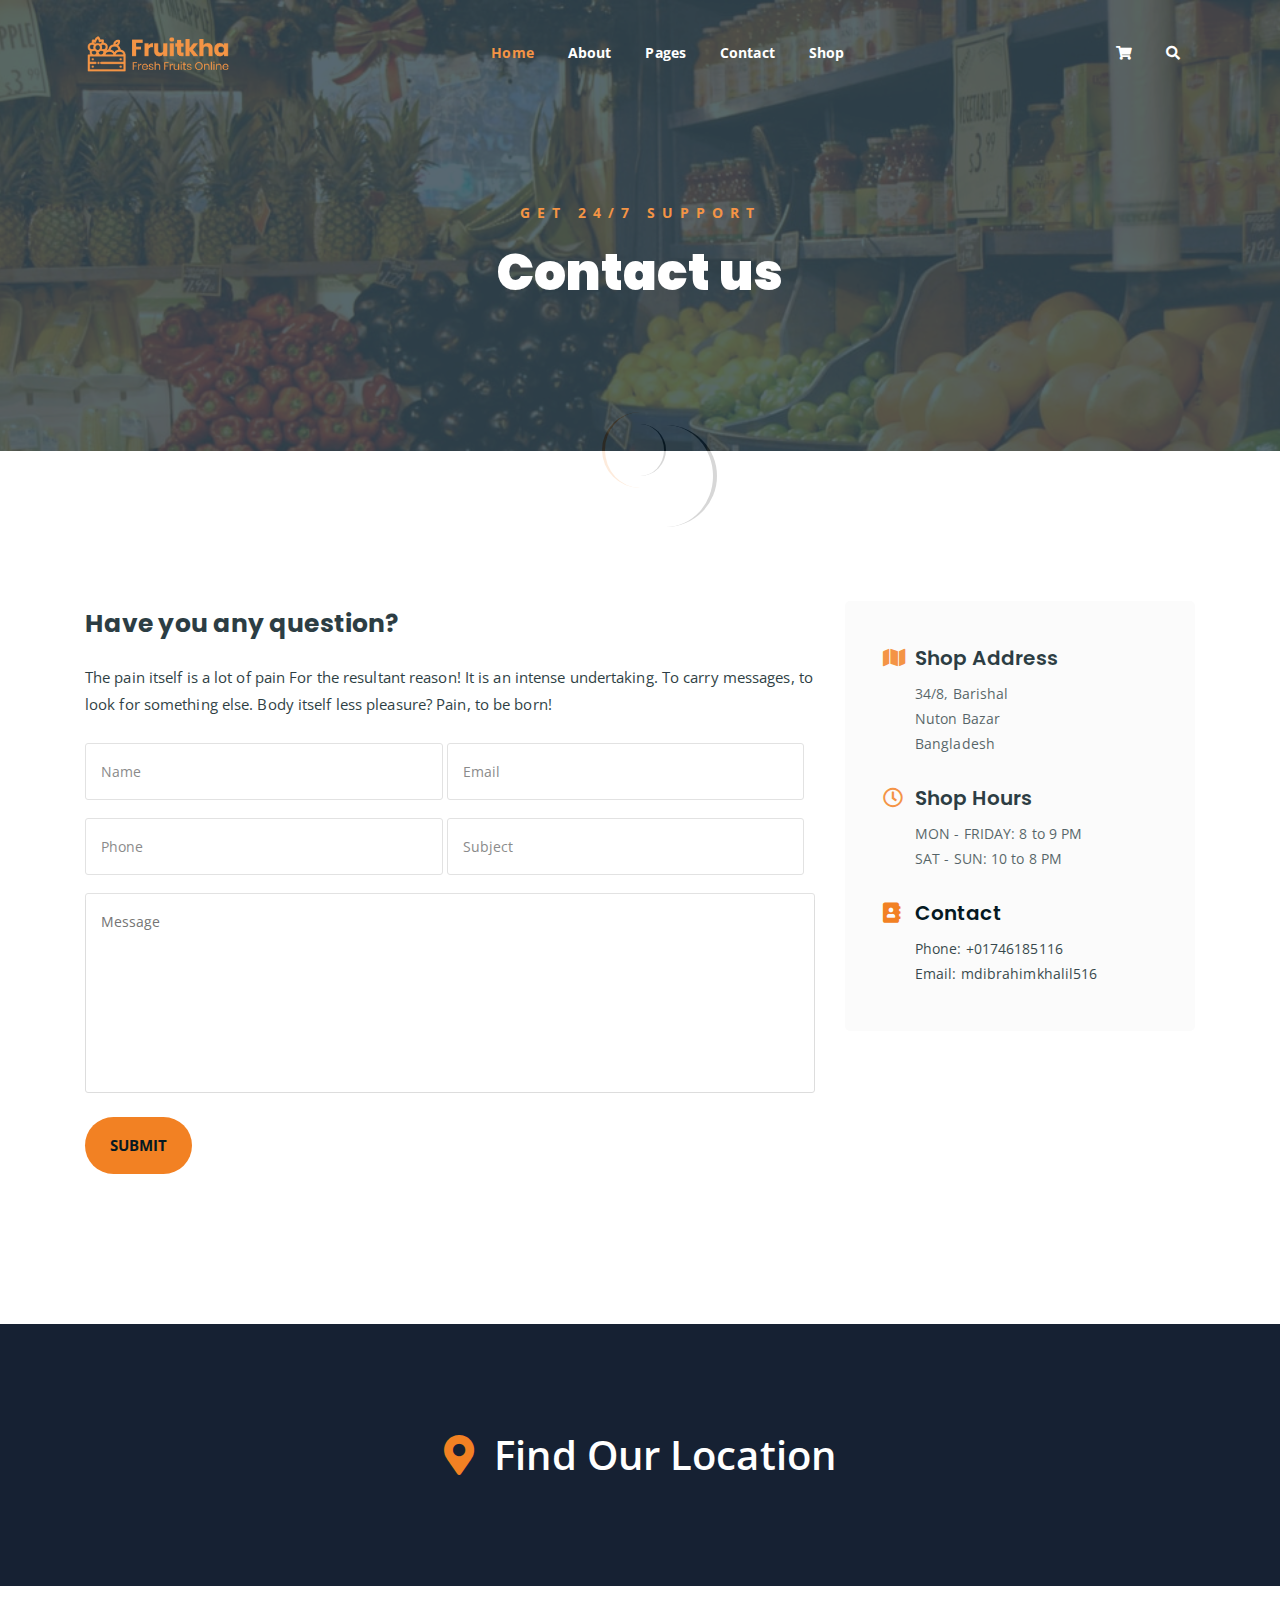
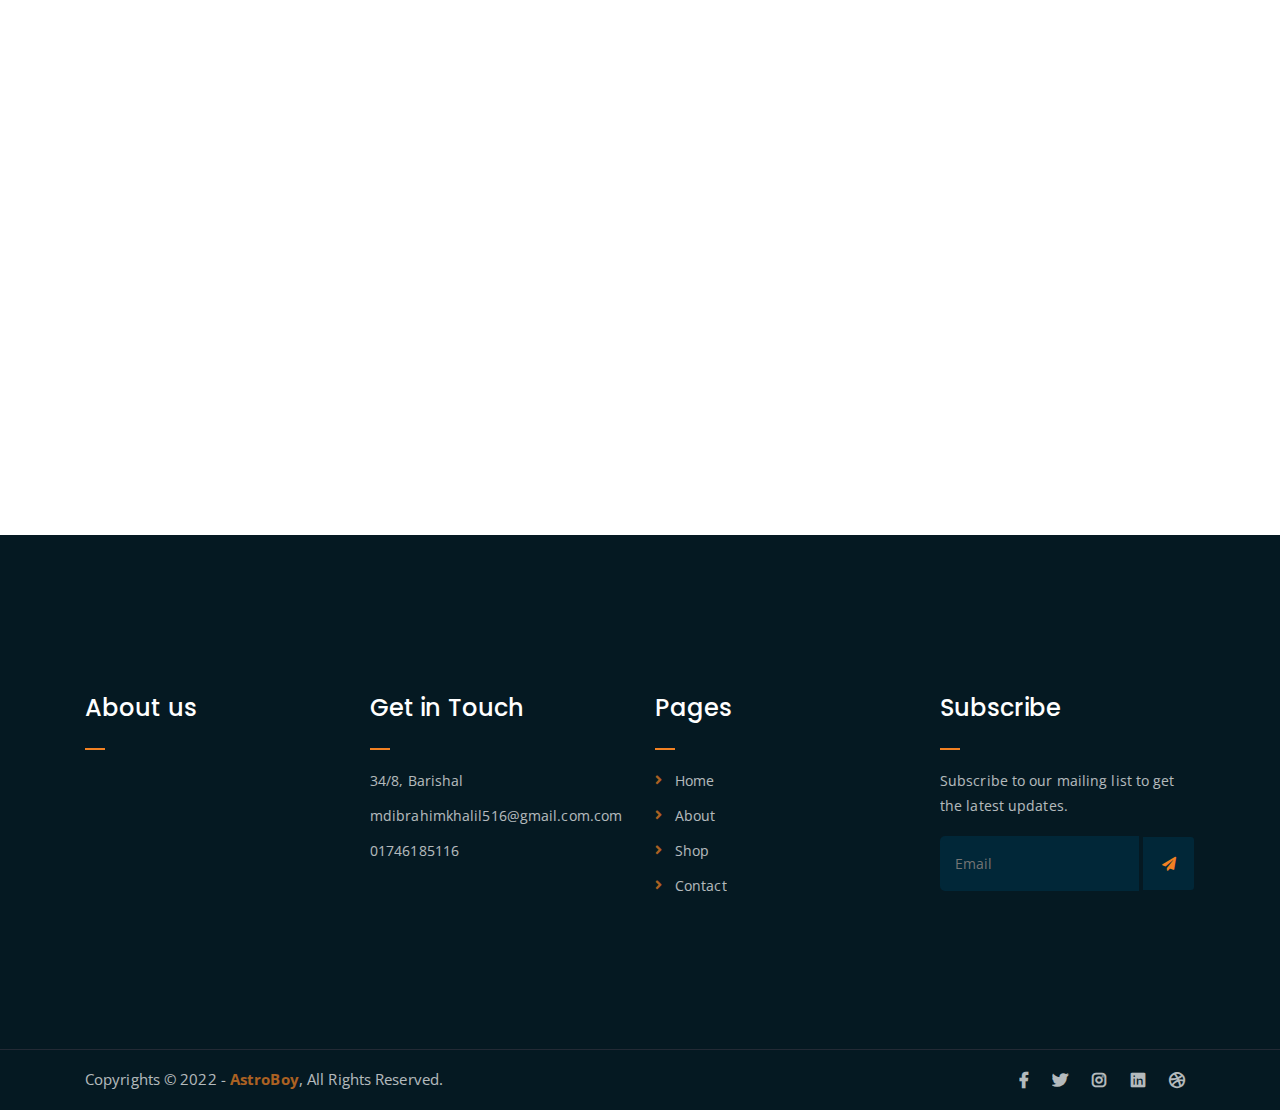
<file: contact.html>
<!DOCTYPE html>
<html lang="en">
<head>
	<meta charset="UTF-8">
	<meta http-equiv="X-UA-Compatible" content="IE=edge">
	<meta name="viewport" content="width=device-width, initial-scale=1">
	<meta name="description" content="Responsive Bootstrap4 Shop Template, Created by Imran Hossain from https://imransdesign.com/">

	<!-- title -->
	<title>Contact</title>

	<!-- favicon -->
	<link rel="shortcut icon" type="image/png" href="assets/img/favicon.png">
	<!-- google font -->
	<link href="https://fonts.googleapis.com/css?family=Open+Sans:300,400,700" rel="stylesheet">
	<link href="https://fonts.googleapis.com/css?family=Poppins:400,700&display=swap" rel="stylesheet">
	<!-- fontawesome -->
	<link rel="stylesheet" href="assets/css/all.min.css">
	<!-- bootstrap -->
	<link rel="stylesheet" href="assets/bootstrap/css/bootstrap.min.css">
	<!-- owl carousel -->
	<link rel="stylesheet" href="assets/css/owl.carousel.css">
	<!-- magnific popup -->
	<link rel="stylesheet" href="assets/css/magnific-popup.css">
	<!-- animate css -->
	<link rel="stylesheet" href="assets/css/animate.css">
	<!-- mean menu css -->
	<link rel="stylesheet" href="assets/css/meanmenu.min.css">
	<!-- main style -->
	<link rel="stylesheet" href="assets/css/main.css">
	<!-- responsive -->
	<link rel="stylesheet" href="assets/css/responsive.css">

</head>
<body>
	
	<!--PreLoader-->
    <div class="loader">
        <div class="loader-inner">
            <div class="circle"></div>
        </div>
    </div>
    <!--PreLoader Ends-->
	
	<!-- header -->
	<div class="top-header-area" id="sticker">
		<div class="container">
			<div class="row">
				<div class="col-lg-12 col-sm-12 text-center">
					<div class="main-menu-wrap">
						<div class="site-logo">
							<a href="index2.html">
								<img src="assets/img/logo.png" alt="">
							</a>
						</div>
						<nav class="main-menu">
							<ul>
								<li class="current-list-item"><a href="index_2.html">Home</a>
									
								</li>
								<li><a href="about.html">About</a></li>
								<li><a href="#">Pages</a>
									<ul class="sub-menu">
										
										<li><a href="about.html">About</a></li>
										<li><a href="cart.html">Cart</a></li>
										<li><a href="checkout.html">Check Out</a></li>
										<li><a href="contact.html">Contact</a></li>
										
										<li><a href="shop.html">Shop</a></li>
									</ul>
								</li>
								
								<li><a href="contact.html">Contact</a></li>
								<li><a href="shop.html">Shop</a>
									<ul class="sub-menu">
										<li><a href="shop.html">Shop</a></li>
										<li><a href="checkout.html">Check Out</a></li>
										<li><a href="single-product.html">Single Product</a></li>
										<li><a href="cart.html">Cart</a></li>
									</ul>
								</li>
								<li>
									<div class="header-icons">
										<a class="shopping-cart" href="cart.html"><i class="fas fa-shopping-cart"></i></a>
										<a class="mobile-hide search-bar-icon" href="#"><i class="fas fa-search"></i></a>
									</div>
								</li>
							</ul>
						</nav>
						<a class="mobile-show search-bar-icon" href="#"><i class="fas fa-search"></i></a>
						<div class="mobile-menu"></div>
						<!-- menu end -->
					</div>
				</div>
			</div>
		</div>
	</div>
	<!-- end header -->

	<!-- search area -->
	<div class="search-area">
		<div class="container">
			<div class="row">
				<div class="col-lg-12">
					<span class="close-btn"><i class="fas fa-window-close"></i></span>
					<div class="search-bar">
						<div class="search-bar-tablecell">
							<h3>Search For:</h3>
							<input type="text" placeholder="Keywords">
							<button type="submit">Search <i class="fas fa-search"></i></button>
						</div>
					</div>
				</div>
			</div>
		</div>
	</div>
	<!-- end search arewa -->
	
	<!-- breadcrumb-section -->
	<div class="breadcrumb-section breadcrumb-bg">
		<div class="container">
			<div class="row">
				<div class="col-lg-8 offset-lg-2 text-center">
					<div class="breadcrumb-text">
						<p>Get 24/7 Support</p>
						<h1>Contact us</h1>
					</div>
				</div>
			</div>
		</div>
	</div>
	<!-- end breadcrumb section -->

	<!-- contact form -->
	<div class="contact-from-section mt-150 mb-150">
		<div class="container">
			<div class="row">
				<div class="col-lg-8 mb-5 mb-lg-0">
					<div class="form-title">
						<h2>Have you any question?</h2>
						<p>The pain itself is a lot of pain For the resultant reason! It is an intense undertaking. To carry messages, to look for something else. Body itself less pleasure? Pain, to be born!</p>
					</div>
				 	<div id="form_status"></div>
					<div class="contact-form">
						<form type="POST" id="fruitkha-contact" onSubmit="return valid_datas( this );">
							<p>
								<input type="text" placeholder="Name" name="name" id="name">
								<input type="email" placeholder="Email" name="email" id="email">
							</p>
							<p>
								<input type="tel" placeholder="Phone" name="phone" id="phone">
								<input type="text" placeholder="Subject" name="subject" id="subject">
							</p>
							<p><textarea name="message" id="message" cols="30" rows="10" placeholder="Message"></textarea></p>
							<input type="hidden" name="token" value="FsWga4&@f6aw" />
							<p><input type="submit" value="Submit"></p>
						</form>
					</div>
				</div>
				<div class="col-lg-4">
					<div class="contact-form-wrap">
						<div class="contact-form-box">
							<h4><i class="fas fa-map"></i> Shop Address</h4>
							<p>34/8, Barishal <br> Nuton Bazar <br> Bangladesh</p>
						</div>
						<div class="contact-form-box">
							<h4><i class="far fa-clock"></i> Shop Hours</h4>
							<p>MON - FRIDAY: 8 to 9 PM <br> SAT - SUN: 10 to 8 PM </p>
						</div>
						<div class="contact-form-box">
							<h4><i class="fas fa-address-book"></i> Contact</h4>
							<p>Phone: +01746185116 <br> Email: mdibrahimkhalil516</p>
						</div>
					</div>
				</div>
			</div>
		</div>
	</div>
	<!-- end contact form -->

	<!-- find our location -->
	<div class="find-location blue-bg">
		<div class="container">
			<div class="row">
				<div class="col-lg-12 text-center">
					<p> <i class="fas fa-map-marker-alt"></i> Find Our Location</p>
				</div>
			</div>
		</div>
	</div>
	<!-- end find our location -->

	<!-- google map section -->
	<div class="embed-responsive embed-responsive-21by9">
		<iframe src="https://www.whereig.com/bangladesh/barisal-bangladesh-location-map.html" width="600" height="450" frameborder="0" style="border:0;" allowfullscreen="" class="embed-responsive-item"></iframe>
	</div>
	<!-- end google map section -->


	<!-- footer -->
	<div class="footer-area">
		<div class="container">
			<div class="row">
				<div class="col-lg-3 col-md-6">
					<div class="footer-box about-widget">
						<h2 class="widget-title">About us</h2>
						
					</div>
				</div>
				<div class="col-lg-3 col-md-6">
					<div class="footer-box get-in-touch">
						<h2 class="widget-title">Get in Touch</h2>
						<ul>
							<li>34/8, Barishal</li>
							<li>mdibrahimkhalil516@gmail.com.com</li>
							<li>01746185116</li>
						</ul>
					</div>
				</div>
				<div class="col-lg-3 col-md-6">
					<div class="footer-box pages">
						<h2 class="widget-title">Pages</h2>
						<ul>
							<li><a href="index.html">Home</a></li>
							<li><a href="about.html">About</a></li>
							<li><a href="services.html">Shop</a></li>
							
							<li><a href="contact.html">Contact</a></li>
						</ul>
					</div>
				</div>
				<div class="col-lg-3 col-md-6">
					<div class="footer-box subscribe">
						<h2 class="widget-title">Subscribe</h2>
						<p>Subscribe to our mailing list to get the latest updates.</p>
						<form action="index.html">
							<input type="email" placeholder="Email">
							<button type="submit"><i class="fas fa-paper-plane"></i></button>
						</form>
					</div>
				</div>
			</div>
		</div>
	</div>
	<!-- end footer -->
	
	<!-- copyright -->
	<div class="copyright">
		<div class="container">
			<div class="row">
				<div class="col-lg-6 col-md-12">
					<p>Copyrights &copy; 2022 - <a href="">AstroBoy</a>,  All Rights Reserved.</p>
				</div>
				<div class="col-lg-6 text-right col-md-12">
					<div class="social-icons">
						<ul>
							<li><a href="#" target="_blank"><i class="fab fa-facebook-f"></i></a></li>
							<li><a href="#" target="_blank"><i class="fab fa-twitter"></i></a></li>
							<li><a href="#" target="_blank"><i class="fab fa-instagram"></i></a></li>
							<li><a href="#" target="_blank"><i class="fab fa-linkedin"></i></a></li>
							<li><a href="#" target="_blank"><i class="fab fa-dribbble"></i></a></li>
						</ul>
					</div>
				</div>
			</div>
		</div>
	</div>
	<!-- end copyright -->
	
	<!-- jquery -->
	<script src="assets/js/jquery-1.11.3.min.js"></script>
	<!-- bootstrap -->
	<script src="assets/bootstrap/js/bootstrap.min.js"></script>
	<!-- count down -->
	<script src="assets/js/jquery.countdown.js"></script>
	<!-- isotope -->
	<script src="assets/js/jquery.isotope-3.0.6.min.js"></script>
	<!-- waypoints -->
	<script src="assets/js/waypoints.js"></script>
	<!-- owl carousel -->
	<script src="assets/js/owl.carousel.min.js"></script>
	<!-- magnific popup -->
	<script src="assets/js/jquery.magnific-popup.min.js"></script>
	<!-- mean menu -->
	<script src="assets/js/jquery.meanmenu.min.js"></script>
	<!-- sticker js -->
	<script src="assets/js/sticker.js"></script>
	<!-- form validation js -->
	<script src="assets/js/form-validate.js"></script>
	<!-- main js -->
	<script src="assets/js/main.js"></script>
	
</body>
</html>
</file>
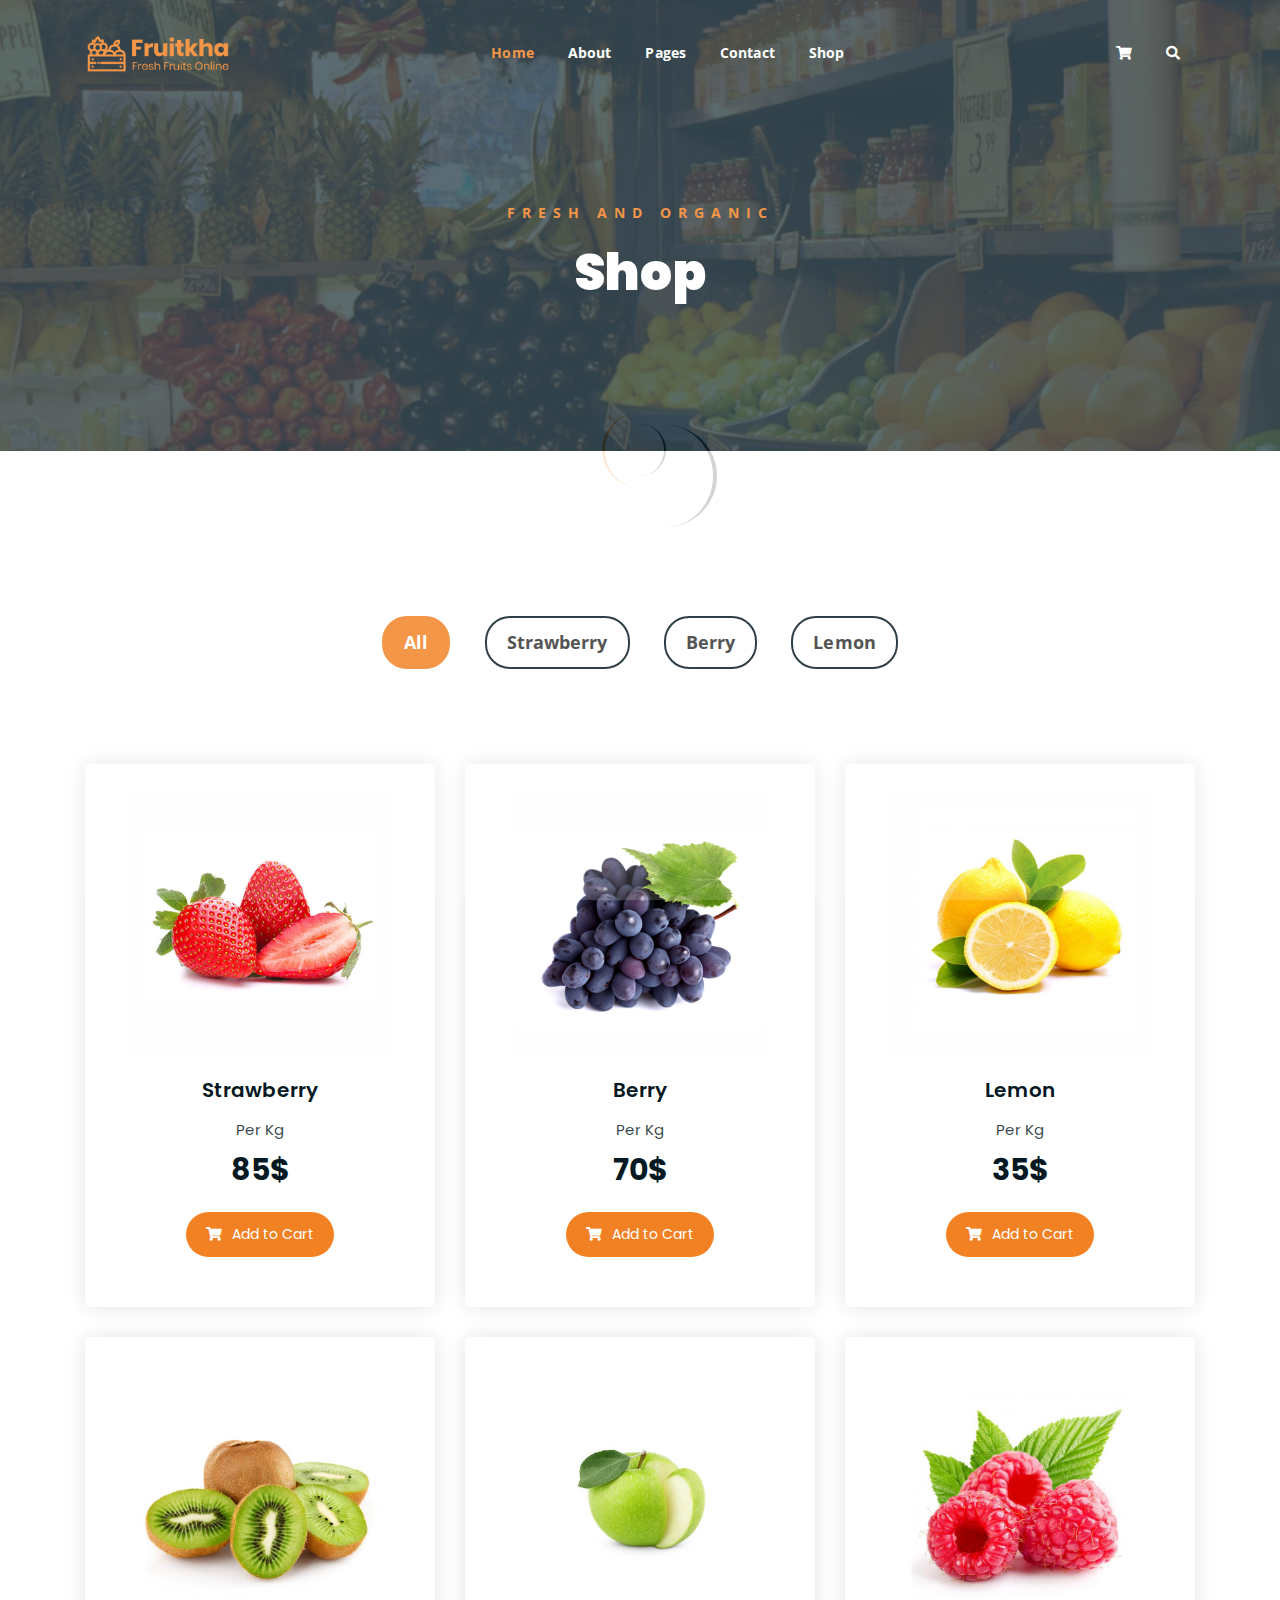
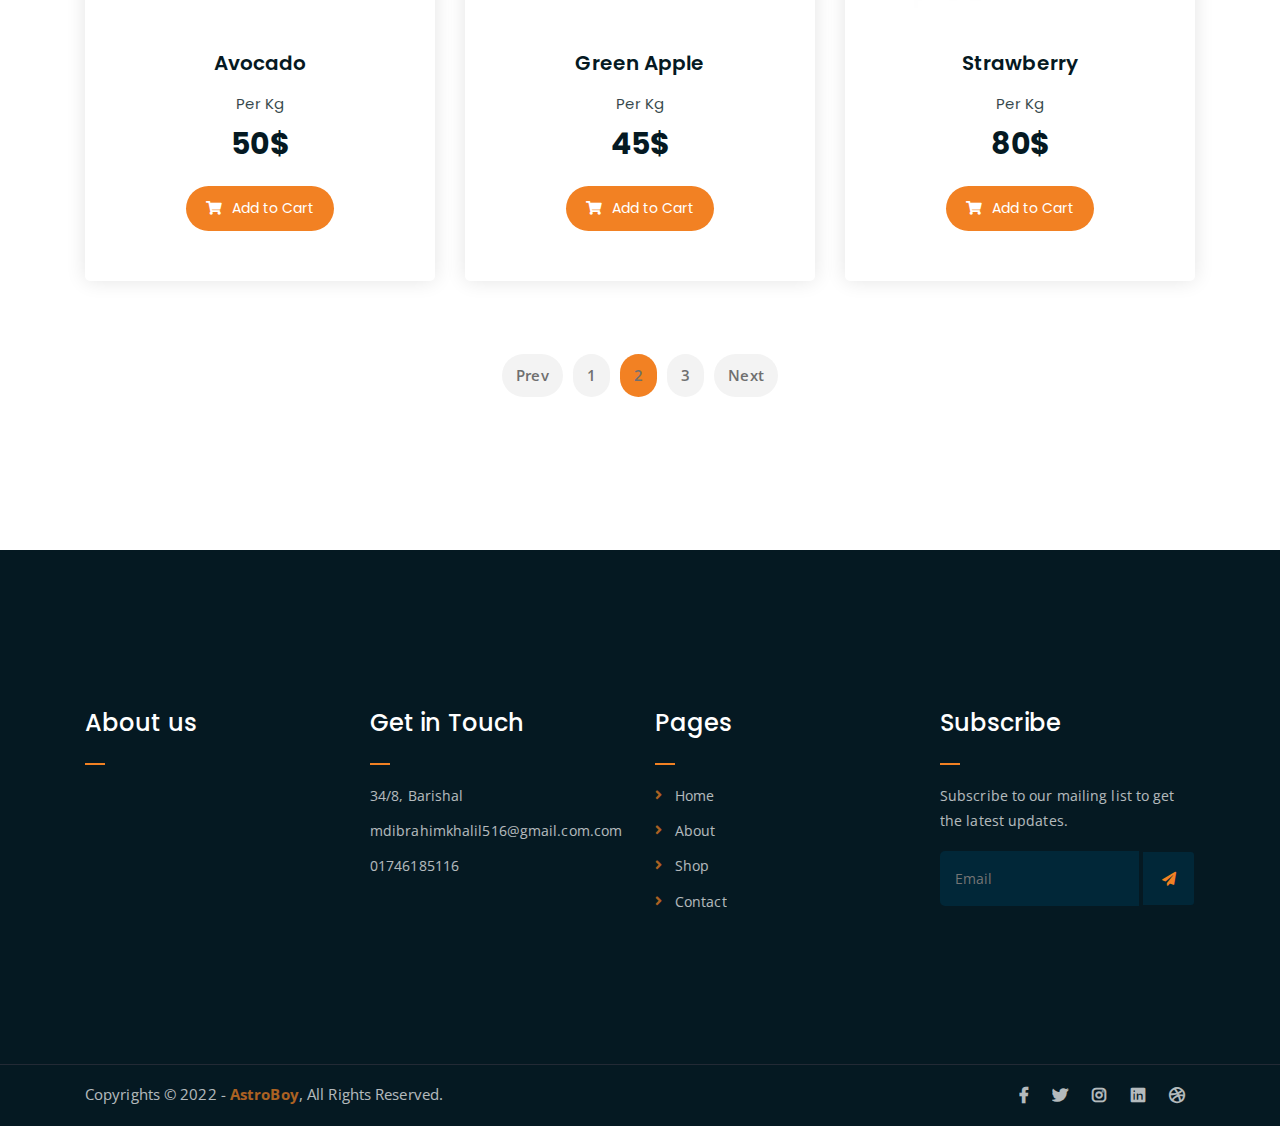
<file: shop.html>
<!DOCTYPE html>
<html lang="en">
<head>
	<meta charset="UTF-8">
	<meta http-equiv="X-UA-Compatible" content="IE=edge">
	<meta name="viewport" content="width=device-width, initial-scale=1">
	<meta name="description" content="Responsive Bootstrap4 Shop Template, Created by Imran Hossain from https://imransdesign.com/">

	<!-- title -->
	<title>Shop</title>

	<!-- favicon -->
	<link rel="shortcut icon" type="image/png" href="assets/img/favicon.png">
	<!-- google font -->
	<link href="https://fonts.googleapis.com/css?family=Open+Sans:300,400,700" rel="stylesheet">
	<link href="https://fonts.googleapis.com/css?family=Poppins:400,700&display=swap" rel="stylesheet">
	<!-- fontawesome -->
	<link rel="stylesheet" href="assets/css/all.min.css">
	<!-- bootstrap -->
	<link rel="stylesheet" href="assets/bootstrap/css/bootstrap.min.css">
	<!-- owl carousel -->
	<link rel="stylesheet" href="assets/css/owl.carousel.css">
	<!-- magnific popup -->
	<link rel="stylesheet" href="assets/css/magnific-popup.css">
	<!-- animate css -->
	<link rel="stylesheet" href="assets/css/animate.css">
	<!-- mean menu css -->
	<link rel="stylesheet" href="assets/css/meanmenu.min.css">
	<!-- main style -->
	<link rel="stylesheet" href="assets/css/main.css">
	<!-- responsive -->
	<link rel="stylesheet" href="assets/css/responsive.css">

</head>
<body>
	
	<!--PreLoader-->
    <div class="loader">
        <div class="loader-inner">
            <div class="circle"></div>
        </div>
    </div>
    <!--PreLoader Ends-->
	
	<!-- header -->
	<div class="top-header-area" id="sticker">
		<div class="container">
			<div class="row">
				<div class="col-lg-12 col-sm-12 text-center">
					<div class="main-menu-wrap">
						<!-- logo -->
						<div class="site-logo">
							<a href="index.html">
								<img src="assets/img/logo.png" alt="">
							</a>
						</div>
						<!-- logo -->

						<!-- menu start -->
						<nav class="main-menu">
							<ul>
								<li class="current-list-item"><a href="index_2.html">Home</a>
									
								</li>
								<li><a href="about.html">About</a></li>
								<li><a href="#">Pages</a>
									<ul class="sub-menu">
									
										<li><a href="about.html">About</a></li>
										<li><a href="cart.html">Cart</a></li>
										<li><a href="checkout.html">Check Out</a></li>
										<li><a href="contact.html">Contact</a></li>
										
										<li><a href="shop.html">Shop</a></li>
									</ul>
								</li>
								
								<li><a href="contact.html">Contact</a></li>
								<li><a href="shop.html">Shop</a>
									<ul class="sub-menu">
										<li><a href="shop.html">Shop</a></li>
										<li><a href="checkout.html">Check Out</a></li>
										<li><a href="single-product.html">Single Product</a></li>
										<li><a href="cart.html">Cart</a></li>
									</ul>
								</li>
								<li>
									<div class="header-icons">
										<a class="shopping-cart" href="cart.html"><i class="fas fa-shopping-cart"></i></a>
										<a class="mobile-hide search-bar-icon" href="#"><i class="fas fa-search"></i></a>
									</div>
								</li>
							</ul>
						</nav>
						<a class="mobile-show search-bar-icon" href="#"><i class="fas fa-search"></i></a>
						<div class="mobile-menu"></div>
						<!-- menu end -->
					</div>
				</div>
			</div>
		</div>
	</div>
	<!-- end header -->

	<!-- search area -->
	<div class="search-area">
		<div class="container">
			<div class="row">
				<div class="col-lg-12">
					<span class="close-btn"><i class="fas fa-window-close"></i></span>
					<div class="search-bar">
						<div class="search-bar-tablecell">
							<h3>Search For:</h3>
							<input type="text" placeholder="Keywords">
							<button type="submit">Search <i class="fas fa-search"></i></button>
						</div>
					</div>
				</div>
			</div>
		</div>
	</div>
	<!-- end search arewa -->
	
	<!-- breadcrumb-section -->
	<div class="breadcrumb-section breadcrumb-bg">
		<div class="container">
			<div class="row">
				<div class="col-lg-8 offset-lg-2 text-center">
					<div class="breadcrumb-text">
						<p>Fresh and Organic</p>
						<h1>Shop</h1>
					</div>
				</div>
			</div>
		</div>
	</div>
	<!-- end breadcrumb section -->

	<!-- products -->
	<div class="product-section mt-150 mb-150">
		<div class="container">

			<div class="row">
                <div class="col-md-12">
                    <div class="product-filters">
                        <ul>
                            <li class="active" data-filter="*">All</li>
                            <li data-filter=".strawberry">Strawberry</li>
                            <li data-filter=".berry">Berry</li>
                            <li data-filter=".lemon">Lemon</li>
                        </ul>
                    </div>
                </div>
            </div>

			<div class="row product-lists">
				<div class="col-lg-4 col-md-6 text-center strawberry">
					<div class="single-product-item">
						<div class="product-image">
							<a href="single-product.html"><img src="assets/img/products/product-img-1.jpg" alt=""></a>
						</div>
						<h3>Strawberry</h3>
						<p class="product-price"><span>Per Kg</span> 85$ </p>
						<a href="cart.html" class="cart-btn"><i class="fas fa-shopping-cart"></i> Add to Cart</a>
					</div>
				</div>
				<div class="col-lg-4 col-md-6 text-center berry">
					<div class="single-product-item">
						<div class="product-image">
							<a href="single-product.html"><img src="assets/img/products/product-img-2.jpg" alt=""></a>
						</div>
						<h3>Berry</h3>
						<p class="product-price"><span>Per Kg</span> 70$ </p>
						<a href="cart.html" class="cart-btn"><i class="fas fa-shopping-cart"></i> Add to Cart</a>
					</div>
				</div>
				<div class="col-lg-4 col-md-6 text-center lemon">
					<div class="single-product-item">
						<div class="product-image">
							<a href="single-product.html"><img src="assets/img/products/product-img-3.jpg" alt=""></a>
						</div>
						<h3>Lemon</h3>
						<p class="product-price"><span>Per Kg</span> 35$ </p>
						<a href="cart.html" class="cart-btn"><i class="fas fa-shopping-cart"></i> Add to Cart</a>
					</div>
				</div>
				<div class="col-lg-4 col-md-6 text-center">
					<div class="single-product-item">
						<div class="product-image">
							<a href="single-product.html"><img src="assets/img/products/product-img-4.jpg" alt=""></a>
						</div>
						<h3>Avocado</h3>
						<p class="product-price"><span>Per Kg</span> 50$ </p>
						<a href="cart.html" class="cart-btn"><i class="fas fa-shopping-cart"></i> Add to Cart</a>
					</div>
				</div>
				<div class="col-lg-4 col-md-6 text-center">
					<div class="single-product-item">
						<div class="product-image">
							<a href="single-product.html"><img src="assets/img/products/product-img-5.jpg" alt=""></a>
						</div>
						<h3>Green Apple</h3>
						<p class="product-price"><span>Per Kg</span> 45$ </p>
						<a href="cart.html" class="cart-btn"><i class="fas fa-shopping-cart"></i> Add to Cart</a>
					</div>
				</div>
				<div class="col-lg-4 col-md-6 text-center strawberry">
					<div class="single-product-item">
						<div class="product-image">
							<a href="single-product.html"><img src="assets/img/products/product-img-6.jpg" alt=""></a>
						</div>
						<h3>Strawberry</h3>
						<p class="product-price"><span>Per Kg</span> 80$ </p>
						<a href="cart.html" class="cart-btn"><i class="fas fa-shopping-cart"></i> Add to Cart</a>
					</div>
				</div>
			</div>

			<div class="row">
				<div class="col-lg-12 text-center">
					<div class="pagination-wrap">
						<ul>
							<li><a href="#">Prev</a></li>
							<li><a href="#">1</a></li>
							<li><a class="active" href="#">2</a></li>
							<li><a href="#">3</a></li>
							<li><a href="#">Next</a></li>
						</ul>
					</div>
				</div>
			</div>
		</div>
	</div>
	<!-- end products -->


	<!-- footer -->
	<div class="footer-area">
		<div class="container">
			<div class="row">
				<div class="col-lg-3 col-md-6">
					<div class="footer-box about-widget">
						<h2 class="widget-title">About us</h2>
						
					</div>
				</div>
				<div class="col-lg-3 col-md-6">
					<div class="footer-box get-in-touch">
						<h2 class="widget-title">Get in Touch</h2>
						<ul>
							<li>34/8, Barishal</li>
							<li>mdibrahimkhalil516@gmail.com.com</li>
							<li>01746185116</li>
						</ul>
					</div>
				</div>
				<div class="col-lg-3 col-md-6">
					<div class="footer-box pages">
						<h2 class="widget-title">Pages</h2>
						<ul>
							<li><a href="index.html">Home</a></li>
							<li><a href="about.html">About</a></li>
							<li><a href="services.html">Shop</a></li>
							
							<li><a href="contact.html">Contact</a></li>
						</ul>
					</div>
				</div>
				<div class="col-lg-3 col-md-6">
					<div class="footer-box subscribe">
						<h2 class="widget-title">Subscribe</h2>
						<p>Subscribe to our mailing list to get the latest updates.</p>
						<form action="index.html">
							<input type="email" placeholder="Email">
							<button type="submit"><i class="fas fa-paper-plane"></i></button>
						</form>
					</div>
				</div>
			</div>
		</div>
	</div>
	<!-- end footer -->
	
	<!-- copyright -->
	<div class="copyright">
		<div class="container">
			<div class="row">
				<div class="col-lg-6 col-md-12">
					<p>Copyrights &copy; 2022 - <a href="">AstroBoy</a>,  All Rights Reserved.</p>
				</div>
				<div class="col-lg-6 text-right col-md-12">
					<div class="social-icons">
						<ul>
							<li><a href="#" target="_blank"><i class="fab fa-facebook-f"></i></a></li>
							<li><a href="#" target="_blank"><i class="fab fa-twitter"></i></a></li>
							<li><a href="#" target="_blank"><i class="fab fa-instagram"></i></a></li>
							<li><a href="#" target="_blank"><i class="fab fa-linkedin"></i></a></li>
							<li><a href="#" target="_blank"><i class="fab fa-dribbble"></i></a></li>
						</ul>
					</div>
				</div>
			</div>
		</div>
	</div>
	<!-- end copyright -->
	
	<!-- jquery -->
	<script src="assets/js/jquery-1.11.3.min.js"></script>
	<!-- bootstrap -->
	<script src="assets/bootstrap/js/bootstrap.min.js"></script>
	<!-- count down -->
	<script src="assets/js/jquery.countdown.js"></script>
	<!-- isotope -->
	<script src="assets/js/jquery.isotope-3.0.6.min.js"></script>
	<!-- waypoints -->
	<script src="assets/js/waypoints.js"></script>
	<!-- owl carousel -->
	<script src="assets/js/owl.carousel.min.js"></script>
	<!-- magnific popup -->
	<script src="assets/js/jquery.magnific-popup.min.js"></script>
	<!-- mean menu -->
	<script src="assets/js/jquery.meanmenu.min.js"></script>
	<!-- sticker js -->
	<script src="assets/js/sticker.js"></script>
	<!-- main js -->
	<script src="assets/js/main.js"></script>

</body>
</html>
</file>
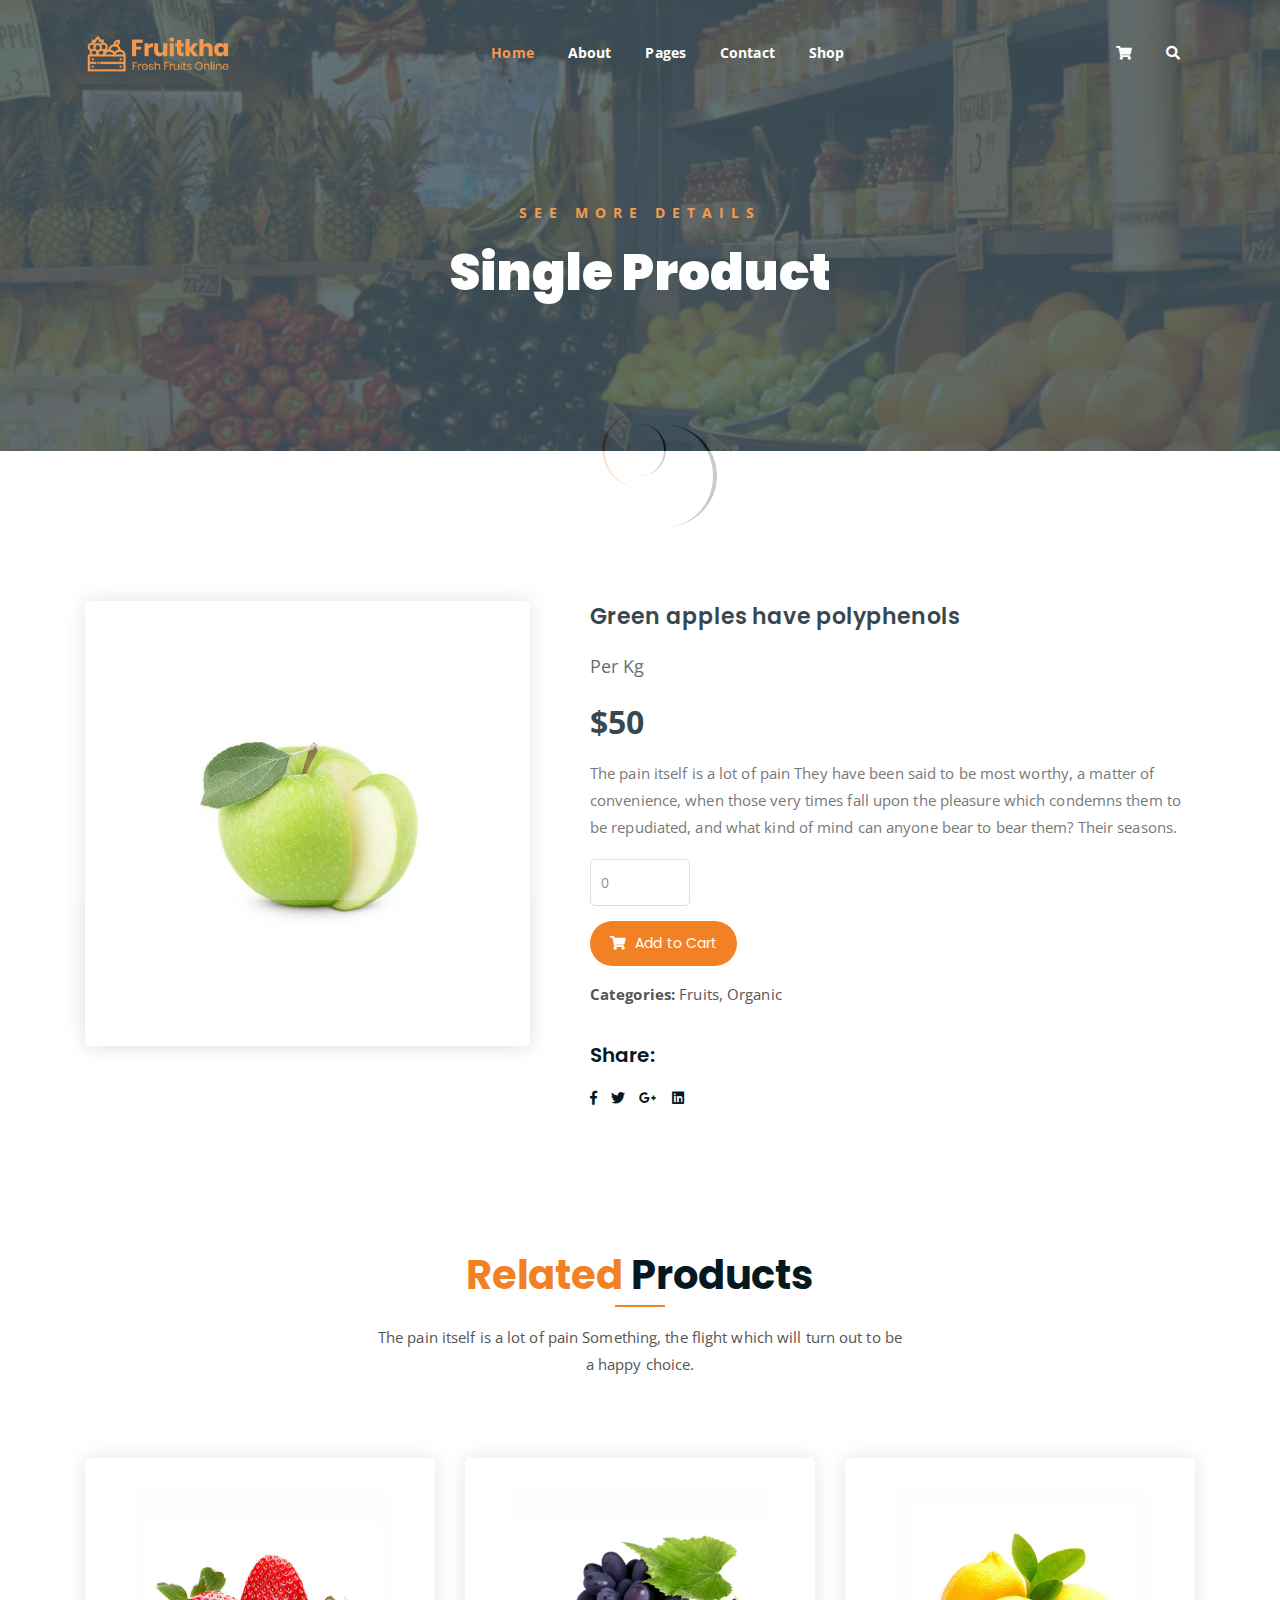
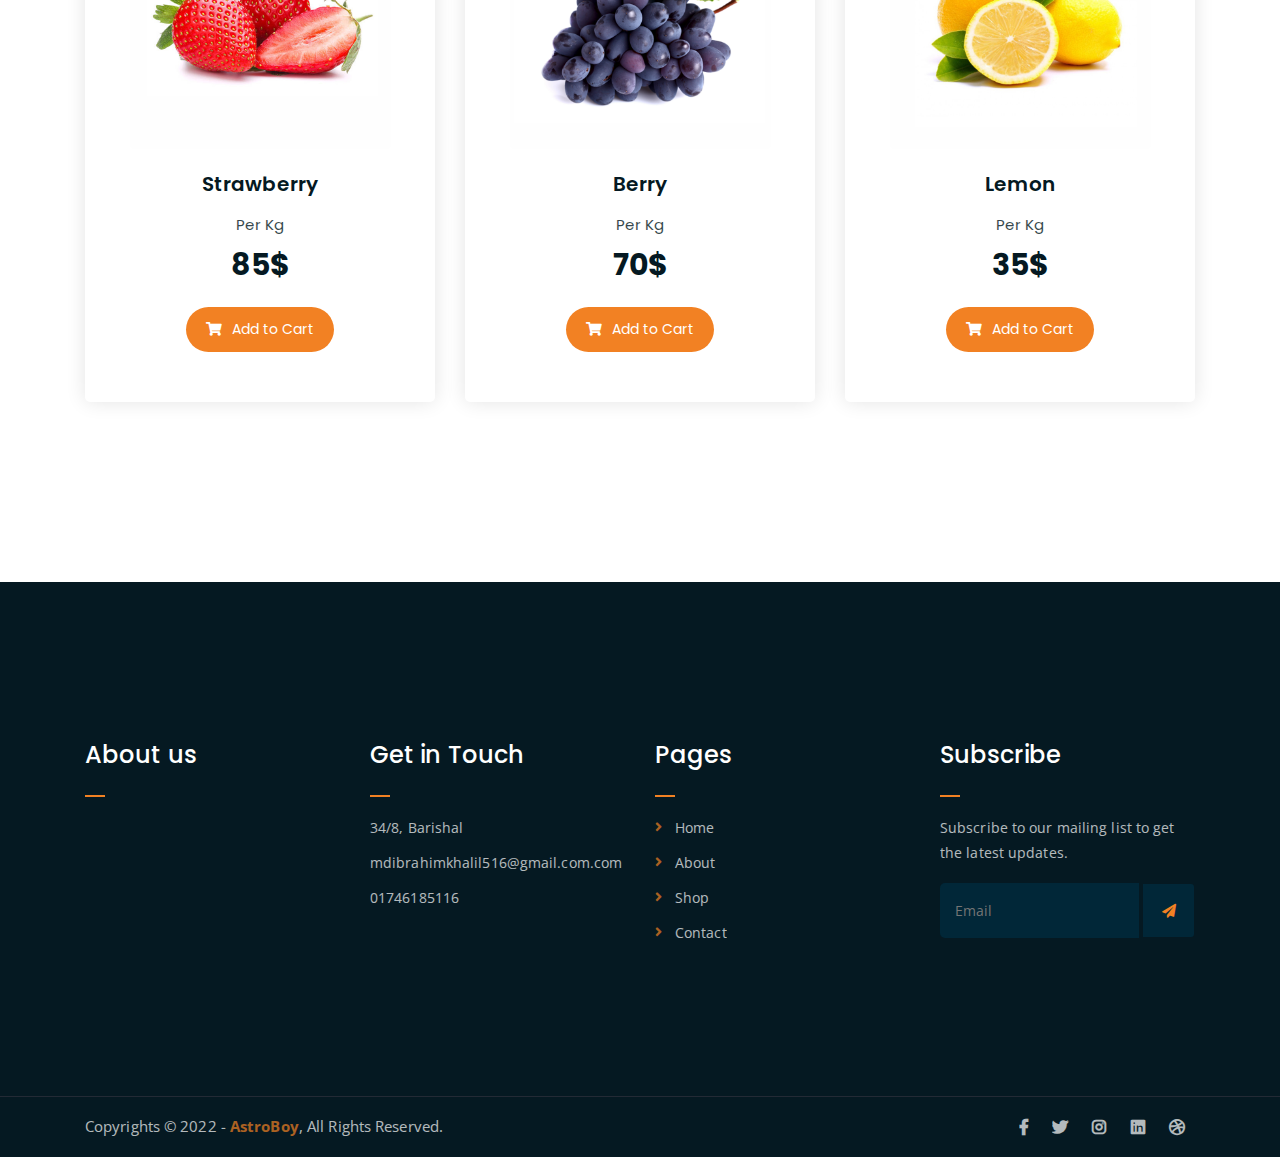
<file: single-product.html>
<!DOCTYPE html>
<html lang="en">
<head>
	<meta charset="UTF-8">
	<meta http-equiv="X-UA-Compatible" content="IE=edge">
	<meta name="viewport" content="width=device-width, initial-scale=1">
	<meta name="description" content="Responsive Bootstrap4 Shop Template, Created by Imran Hossain from https://imransdesign.com/">

	<!-- title -->
	<title>Single Product</title>

	<!-- favicon -->
	<link rel="shortcut icon" type="image/png" href="assets/img/favicon.png">
	<!-- google font -->
	<link href="https://fonts.googleapis.com/css?family=Open+Sans:300,400,700" rel="stylesheet">
	<link href="https://fonts.googleapis.com/css?family=Poppins:400,700&display=swap" rel="stylesheet">
	<!-- fontawesome -->
	<link rel="stylesheet" href="assets/css/all.min.css">
	<!-- bootstrap -->
	<link rel="stylesheet" href="assets/bootstrap/css/bootstrap.min.css">
	<!-- owl carousel -->
	<link rel="stylesheet" href="assets/css/owl.carousel.css">
	<!-- magnific popup -->
	<link rel="stylesheet" href="assets/css/magnific-popup.css">
	<!-- animate css -->
	<link rel="stylesheet" href="assets/css/animate.css">
	<!-- mean menu css -->
	<link rel="stylesheet" href="assets/css/meanmenu.min.css">
	<!-- main style -->
	<link rel="stylesheet" href="assets/css/main.css">
	<!-- responsive -->
	<link rel="stylesheet" href="assets/css/responsive.css">

</head>
<body>
	
	<!--PreLoader-->
    <div class="loader">
        <div class="loader-inner">
            <div class="circle"></div>
        </div>
    </div>
    <!--PreLoader Ends-->
	
	<!-- header -->
	<div class="top-header-area" id="sticker">
		<div class="container">
			<div class="row">
				<div class="col-lg-12 col-sm-12 text-center">
					<div class="main-menu-wrap">
						<!-- logo -->
						<div class="site-logo">
							<a href="index.html">
								<img src="assets/img/logo.png" alt="">
							</a>
						</div>
						<!-- logo -->

						<!-- menu start -->
						<nav class="main-menu">
							<ul>
								<li class="current-list-item"><a href="index_2.html">Home</a>
									
								</li>
								<li><a href="about.html">About</a></li>
								<li><a href="#">Pages</a>
									<ul class="sub-menu">
									
										<li><a href="about.html">About</a></li>
										<li><a href="cart.html">Cart</a></li>
										<li><a href="checkout.html">Check Out</a></li>
										<li><a href="contact.html">Contact</a></li>
										
										<li><a href="shop.html">Shop</a></li>
									</ul>
								</li>
							
								<li><a href="contact.html">Contact</a></li>
								<li><a href="shop.html">Shop</a>
									<ul class="sub-menu">
										<li><a href="shop.html">Shop</a></li>
										<li><a href="checkout.html">Check Out</a></li>
										<li><a href="single-product.html">Single Product</a></li>
										<li><a href="cart.html">Cart</a></li>
									</ul>
								</li>
								<li>
									<div class="header-icons">
										<a class="shopping-cart" href="cart.html"><i class="fas fa-shopping-cart"></i></a>
										<a class="mobile-hide search-bar-icon" href="#"><i class="fas fa-search"></i></a>
									</div>
								</li>
							</ul>
						</nav>
						<a class="mobile-show search-bar-icon" href="#"><i class="fas fa-search"></i></a>
						<div class="mobile-menu"></div>
						<!-- menu end -->
					</div>
				</div>
			</div>
		</div>
	</div>
	<!-- end header -->

	<!-- search area -->
	<div class="search-area">
		<div class="container">
			<div class="row">
				<div class="col-lg-12">
					<span class="close-btn"><i class="fas fa-window-close"></i></span>
					<div class="search-bar">
						<div class="search-bar-tablecell">
							<h3>Search For:</h3>
							<input type="text" placeholder="Keywords">
							<button type="submit">Search <i class="fas fa-search"></i></button>
						</div>
					</div>
				</div>
			</div>
		</div>
	</div>
	<!-- end search arewa -->
	
	<!-- breadcrumb-section -->
	<div class="breadcrumb-section breadcrumb-bg">
		<div class="container">
			<div class="row">
				<div class="col-lg-8 offset-lg-2 text-center">
					<div class="breadcrumb-text">
						<p>See more Details</p>
						<h1>Single Product</h1>
					</div>
				</div>
			</div>
		</div>
	</div>
	<!-- end breadcrumb section -->

	<!-- single product -->
	<div class="single-product mt-150 mb-150">
		<div class="container">
			<div class="row">
				<div class="col-md-5">
					<div class="single-product-img">
						<img src="assets/img/products/product-img-5.jpg" alt="">
					</div>
				</div>
				<div class="col-md-7">
					<div class="single-product-content">
						<h3>Green apples have polyphenols</h3>
						<p class="single-product-pricing"><span>Per Kg</span> $50</p>
						<p>The pain itself is a lot of pain They have been said to be most worthy, a matter of convenience, when those very times fall upon the pleasure which condemns them to be repudiated, and what kind of mind can anyone bear to bear them? Their seasons.</p>
						<div class="single-product-form">
							<form action="index.html">
								<input type="number" placeholder="0">
							</form>
							<a href="cart.html" class="cart-btn"><i class="fas fa-shopping-cart"></i> Add to Cart</a>
							<p><strong>Categories: </strong>Fruits, Organic</p>
						</div>
						<h4>Share:</h4>
						<ul class="product-share">
							<li><a href=""><i class="fab fa-facebook-f"></i></a></li>
							<li><a href=""><i class="fab fa-twitter"></i></a></li>
							<li><a href=""><i class="fab fa-google-plus-g"></i></a></li>
							<li><a href=""><i class="fab fa-linkedin"></i></a></li>
						</ul>
					</div>
				</div>
			</div>
		</div>
	</div>
	<!-- end single product -->

	<!-- more products -->
	<div class="more-products mb-150">
		<div class="container">
			<div class="row">
				<div class="col-lg-8 offset-lg-2 text-center">
					<div class="section-title">	
						<h3><span class="orange-text">Related</span> Products</h3>
						<p>The pain itself is a lot of pain Something, the flight which will turn out to be a happy choice.</p>
					</div>
				</div>
			</div>
			<div class="row">
				<div class="col-lg-4 col-md-6 text-center">
					<div class="single-product-item">
						<div class="product-image">
							<a href="single-product.html"><img src="assets/img/products/product-img-1.jpg" alt=""></a>
						</div>
						<h3>Strawberry</h3>
						<p class="product-price"><span>Per Kg</span> 85$ </p>
						<a href="cart.html" class="cart-btn"><i class="fas fa-shopping-cart"></i> Add to Cart</a>
					</div>
				</div>
				<div class="col-lg-4 col-md-6 text-center">
					<div class="single-product-item">
						<div class="product-image">
							<a href="single-product.html"><img src="assets/img/products/product-img-2.jpg" alt=""></a>
						</div>
						<h3>Berry</h3>
						<p class="product-price"><span>Per Kg</span> 70$ </p>
						<a href="cart.html" class="cart-btn"><i class="fas fa-shopping-cart"></i> Add to Cart</a>
					</div>
				</div>
				<div class="col-lg-4 col-md-6 offset-lg-0 offset-md-3 text-center">
					<div class="single-product-item">
						<div class="product-image">
							<a href="single-product.html"><img src="assets/img/products/product-img-3.jpg" alt=""></a>
						</div>
						<h3>Lemon</h3>
						<p class="product-price"><span>Per Kg</span> 35$ </p>
						<a href="cart.html" class="cart-btn"><i class="fas fa-shopping-cart"></i> Add to Cart</a>
					</div>
				</div>
			</div>
		</div>
	</div>
	<!-- end more products -->

	


	
	<!-- footer -->
	<div class="footer-area">
		<div class="container">
			<div class="row">
				<div class="col-lg-3 col-md-6">
					<div class="footer-box about-widget">
						<h2 class="widget-title">About us</h2>
						
					</div>
				</div>
				<div class="col-lg-3 col-md-6">
					<div class="footer-box get-in-touch">
						<h2 class="widget-title">Get in Touch</h2>
						<ul>
							<li>34/8, Barishal</li>
							<li>mdibrahimkhalil516@gmail.com.com</li>
							<li>01746185116</li>
						</ul>
					</div>
				</div>
				<div class="col-lg-3 col-md-6">
					<div class="footer-box pages">
						<h2 class="widget-title">Pages</h2>
						<ul>
							<li><a href="index.html">Home</a></li>
							<li><a href="about.html">About</a></li>
							<li><a href="services.html">Shop</a></li>
							
							<li><a href="contact.html">Contact</a></li>
						</ul>
					</div>
				</div>
				<div class="col-lg-3 col-md-6">
					<div class="footer-box subscribe">
						<h2 class="widget-title">Subscribe</h2>
						<p>Subscribe to our mailing list to get the latest updates.</p>
						<form action="index.html">
							<input type="email" placeholder="Email">
							<button type="submit"><i class="fas fa-paper-plane"></i></button>
						</form>
					</div>
				</div>
			</div>
		</div>
	</div>
	<!-- end footer -->
	
	<!-- copyright -->
	<div class="copyright">
		<div class="container">
			<div class="row">
				<div class="col-lg-6 col-md-12">
					<p>Copyrights &copy; 2022 - <a href="">AstroBoy</a>,  All Rights Reserved.</p>
				</div>
				<div class="col-lg-6 text-right col-md-12">
					<div class="social-icons">
						<ul>
							<li><a href="#" target="_blank"><i class="fab fa-facebook-f"></i></a></li>
							<li><a href="#" target="_blank"><i class="fab fa-twitter"></i></a></li>
							<li><a href="#" target="_blank"><i class="fab fa-instagram"></i></a></li>
							<li><a href="#" target="_blank"><i class="fab fa-linkedin"></i></a></li>
							<li><a href="#" target="_blank"><i class="fab fa-dribbble"></i></a></li>
						</ul>
					</div>
				</div>
			</div>
		</div>
	</div>
	<!-- end copyright -->
	
	<!-- jquery -->
	<script src="assets/js/jquery-1.11.3.min.js"></script>
	<!-- bootstrap -->
	<script src="assets/bootstrap/js/bootstrap.min.js"></script>
	<!-- count down -->
	<script src="assets/js/jquery.countdown.js"></script>
	<!-- isotope -->
	<script src="assets/js/jquery.isotope-3.0.6.min.js"></script>
	<!-- waypoints -->
	<script src="assets/js/waypoints.js"></script>
	<!-- owl carousel -->
	<script src="assets/js/owl.carousel.min.js"></script>
	<!-- magnific popup -->
	<script src="assets/js/jquery.magnific-popup.min.js"></script>
	<!-- mean menu -->
	<script src="assets/js/jquery.meanmenu.min.js"></script>
	<!-- sticker js -->
	<script src="assets/js/sticker.js"></script>
	<!-- main js -->
	<script src="assets/js/main.js"></script>

</body>
</html>
</file>
<file: assets/css/responsive.css>
/* Medium Layout: 1280px. */
@media only screen and (min-width: 992px) {
}

@media only screen and (min-width: 992px) and (max-width: 1200px) { 
	.hero-text h1 {
	    font-size: 45px;
	}

	a.video-play-btn {
		right: 51%;
	}
	.hero-area div.hero-form {
		bottom: -20%;
	}

	.cart-buttons a:first-child {
	    margin-right: 0;
	    margin-bottom: 15px;
	}
	.contact-form form p input[type=email] {
	    margin-left: 8px;
	}
	.contact-form-box h4 i {
	    left: -20%;
	}
	.comment-template form p input[type=email] {
	    margin-left: 8px;
	}
	ul.main-menu li a {
	    padding: 15px 13px;
	}
	span.close-btn {
	    right: 0;
	}
	ul.sub-menu li a {
	    padding: 7px 10px;
	}

}
/* Tablet Layout: 768px. */
@media only screen and (min-width: 768px) and (max-width: 991px) { 
	.hero-text h1 {
	    font-size: 40px;
	}
	.footer-box {
	    margin-bottom: 40px;
	}
	.copyright p {
	    text-align: center;
	}
	.copyright .social-icons {
	    text-align: center;
	}
	.feature-bg:after {
		display: none;
	}
	.single-team-item {
	    margin-bottom: 30px;
	}
	table.cart-table {
	    margin-bottom: 50px;
	}
	.order-details-wrap {
	    margin-top: 50px;
	}
	.contact-form form p input[type=text], 
	.contact-form form p input[type=tel], 
	.contact-form form p input[type=email] {
	    width: 100%;
	}

	.contact-form form p input[type=email] {
	    margin-left: 0;
	    margin-top: 15px;
	}
	.contact-form form p input[type=tel] {
		margin-bottom: 15px;
	}

	.hero-area div.hero-form {
		width: 325px;
		top: 30%;
	}

	.comment-template form p input[type=text], 
	.comment-template form p input[type=email] {
	    width: 100%;
	}

	.comment-template form p input[type=email] {
	    margin-top: 15px;
	    margin-left: 0;
	}
	.sidebar-section {
	    margin-left: 0;
	    margin-top: 50px;
	}
	.single-product-img {
	    margin-bottom: 30px;
	}
	.single-product-img img {
	    width: 100%;
	}
	.single-project-img img {
	    width: 100%;
	}
	.site-logo a img {
	    max-width: 150px;
	}
	.site-logo {
	    text-align: center;
	    position: absolute;
	    z-index: 999;
	}
	.mean-container .mean-bar {
		z-index: 2;
	}
	.responsive-menu-wrap {
	    display: block;
	}
	.header-icons {
	    text-align: center;
	}
	.top-header-area {
	    padding: 15px 0;
	}

	.responsive-menu-wrap {
	    position: absolute;
	    top: 0;
	}

	.featured-section {
	    padding: 0;
	}

	.responsive-menu-wrap {
	    left: 50%;
	    margin-top: 10px;
	    margin-left: -57.5px;
	}
	.hero-text-tablecell {
	    padding: 0px 70px;
	}
	.hero-form .hero-text h1 {
	    font-size: 30px;
	}

	.hero-form .hero-text p.subtitle {
	    font-size: 13px;
	}

	.hero-form .hero-btns a.bordered-btn {
	    margin-left: 0;
	    margin-top: 20px;
	}

	.sticky-wrapper.is-sticky .top-header-area {
	    position: absolute!important;
	    background-color: transparent;
	}
	.featured-box {
	    padding: 30px;
	}

	.featured-section {
	    padding: 100px 0;
	}
	nav.main-menu {
	    display: none;
	}
	table.order-details {
	    width: 100%;
	}
	.contact-form-box h4 i {
	    left: -7%;
	}
	.single-product-content h3 {
	    font-size: 20px;
	    font-weight: 500;
	    line-height: 1.6;
	}

	.single-product-content {
	    margin-left: 15px;
	}
	a.mobile-hide.search-bar-icon {
	    display: none!important;
	}
	.mobile-show {
		display: block!important;
	}
	a.mobile-show.search-bar-icon {
	    position: absolute;
	    right: 60px;
	    top: 22px;
	    z-index: 999;
	    color: #fff;
	}

}

/* Mobile Layout: 320px. */
@media only screen and (max-width: 767px) {

	.site-logo img {
	    max-width: 150px;
	}

	.responsive-menu-wrap {
	    top: -35px;
	}

	span.close-btn {
		right: 35px;
	}
	.header-icons {
	    text-align: center;
	}
	.hero-text h1 {
	    font-size: 28px;
	}

	.hero-text p.subtitle {
	    font-size: 13px;
	}
	.section-title p {
	    max-width: 400px;
	}

	.section-title h3 {
	    font-size: 25px;
	}

	p.testimonial-body {
	    font-size: 15px;
	}
	.responsive-menu {
	    left: auto;
	    right: 0;
	}

	.featured-section {
	    padding: 0;
	}

	a.video-play-btn {
	    right: auto;
	    left: 50%;
	    margin-left: -45px;
	}

	.shop-banner h3 {
		font-size: 34px;
	}

	.footer-box {
	    margin-bottom: 50px;
	}

	.copyright p {
	    text-align: center;
	}

	.social-icons {
	    text-align: center;
	}

	.footer-area {
		padding: 80px 0;
	}

	.hero-text {
	    text-align: center;
	}

	.responsive-menu-wrap {
	    position: relative;
	}

	.breadcrumb-text h1 {
	    font-size: 30px;
	}

	.feature-bg:after {
	    display: none;
	}
	
	.text-block {
	    margin-bottom: 50px;
	}

	.single-team-item {
	    margin-bottom: 50px;
	}

	.team-bg {
	    height: 450px;
	}

	.total-section {
	    margin-top: 30px;
	}

	.order-details-wrap {
	    margin-top: 50px;
	}

	.contact-form form p input[type=text], 
	.contact-form form p input[type=tel], 
	.contact-form form p input[type=email] {
	    width: 100%;
	}
	.contact-form form p input[type=tel] {
		margin-bottom: 15px;
	}

	.contact-form form p input[type=email] {
	    margin-left: 0;
	    margin-top: 15px;
	}

	.find-location p {
	    font-size: 20px;
	}

	.comment-template form p input[type=email] {
	    margin-left: 0;
	    margin-top: 15px;
	}

	.comment-template form p input[type=text], 
	.comment-template form p input[type=email] {
	    width: 100%;
	}

	.sidebar-section {
	    margin-left: 0;
	    margin-top: 50px;
	}

	.single-product-content {
	    margin-left: 0;
	    margin-top: 15px;
	}

	.single-product-content h3 {
	    font-size: 20px;
	    line-height: 1.5;
	}

	.product-image {
	    padding: 60px;
	    padding-bottom: 0;
	}

	.header-icons {
	    text-align: right;
	    margin-top: 15px;
	}

	.feature-bg {
	    margin: 100px 0;
	}

	.margin-top-150p {
	    margin-top: 650px;
	}

	.display-hidden {
	    display: none;
	}

	.hero-area div.hero-form {
		right: 0;
	}

	.hero-btns a.boxed-btn {
	    display: block;
	    margin: 0 auto;
	}

	.hero-btns {
	    text-align: center;
	}

	.hero-btns a.bordered-btn {
	    margin-left: 0;
	    margin-top: 15px;
	    display: block;
	}
	.hero-area div.hero-form {
		width: auto;
	}
	.section-title p {
		max-width: 285px;
	}

	p.testimonial-body {
		max-width: 285px;
	}
	.hero-area div.hero-form {
		top: 0;
	}
	.single-media-wrap h4 {
	    font-size: 15px;
	}

	.sticky-wrapper.is-sticky .top-header-area {
	    position: absolute!important;
	    background-color: transparent;
	    padding: 25px 0;
	}
	.featured-box {
	    padding: 0 45px;
	    margin-bottom: 10px;
	}

	.featured-section {
	    padding: 100px 0;
	}
	.search-bar-tablecell input {
	    font-size: 20px;
	}
	.header-icons {
		margin-top: 0;
	}
	.site-logo {
    position: absolute;
	    z-index: 99;
	}

	.mean-container .mean-bar {
	    z-index: 2;
	}
	.section-title {
	    margin-bottom: 50px;
	}
	.service-text h3 {
	    font-size: 18px;
	}
	.featured-box h2 {
	    font-size: 23px;
	}

	.featured-box h3 {
	    font-size: 18px;
	}

	.cta-text h3 {
	    line-height: 1.6;
	}

	.news-text-box h3 {
	    font-size: 20px;
	    line-height: 1.5;
	}

	.copyright p {
	    padding-bottom: 0;
	}
	.single-service-box {
	    padding: 30px;
	}

	.service-icon-table {
	    height: 80px;
	}

	.service-icon-tablecell i {
	    font-size: 30px;
	}

	.main-menu {
	    display: none;
	}
	.error-text h1 {
	    font-size: 25px;
	}
	h2.widget-title {
	    font-size: 20px;
	}
	.cart-table-wrap {
	    width: 100%;
	    overflow-x: scroll;
	}
	table.cart-table {
		width: 690px;
	}
	.cart-buttons a:first-child {
	    margin-bottom: 15px;
	}
	.form-title h2 {
	    font-size: 20px;
	}

	.contact-form-box h4 i {
	    left: -20%;
	}
	.featured-text p {
	    line-height: 1.8;
	}
	.single-artcile-bg {
	    height: 300px;
	}

	.single-article-text h2 {
	    font-size: 20px;
	}

	.comments-list-wrap h3, .comment-template h4 {
	    font-size: 20px;
	}

	.comment-user-avater img {
	    max-width: 45px;
	}

	.comment-text-body {
	    padding-left: 60px;
	}

	.comment-text-body h4 a {
	    display: block;
	    border: none;
	    margin-left: 0;
	    margin-top: 10px;
	}

	.comment-text-body h4 {
	    font-size: 18px;
	}

	.comment-text-body p {
	    line-height: 1.8;
	}

	.single-comment-body.child {
	    margin-left: 0;
	}
	.single-product-content h3 {
	    font-size: 20px;
	    line-height: 1.5;
	}
	a.mobile-hide.search-bar-icon {
	    display: none!important;
	}
	.mobile-show {
		display: block!important;
	}
	a.mobile-show.search-bar-icon {
	    position: absolute;
	    right: 60px;
	    top: 22px;
	    z-index: 999;
	    color: #fff;
	}
}
/* Wide Mobile Layout: 480px. */
@media only screen and (min-width: 480px) and (max-width: 767px) { 
	.hero-area div.hero-form {
	    margin: 0 auto;
	    right: auto;
	    width: 380px;
	    left: 50%;
	    margin-left: -190px;
	}

	.hero-btns {
	    text-align: center;
	}

	.hero-btns a.bordered-btn {
	    margin-left: 0;
	    margin-top: 15px;
	    display: block;
	}
}
</file>
<file: assets/css/all.min.css>
.fa,.fab,.fal,.far,.fas{-moz-osx-font-smoothing:grayscale;-webkit-font-smoothing:antialiased;display:inline-block;font-style:normal;font-variant:normal;text-rendering:auto;line-height:1}.fa-lg{font-size:1.33333em;line-height:.75em;vertical-align:-.0667em}.fa-xs{font-size:.75em}.fa-sm{font-size:.875em}.fa-1x{font-size:1em}.fa-2x{font-size:2em}.fa-3x{font-size:3em}.fa-4x{font-size:4em}.fa-5x{font-size:5em}.fa-6x{font-size:6em}.fa-7x{font-size:7em}.fa-8x{font-size:8em}.fa-9x{font-size:9em}.fa-10x{font-size:10em}.fa-fw{text-align:center;width:1.25em}.fa-ul{list-style-type:none;margin-left:2.5em;padding-left:0}.fa-ul>li{position:relative}.fa-li{left:-2em;position:absolute;text-align:center;width:2em;line-height:inherit}.fa-border{border:.08em solid #eee;border-radius:.1em;padding:.2em .25em .15em}.fa-pull-left{float:left}.fa-pull-right{float:right}.fa.fa-pull-left,.fab.fa-pull-left,.fal.fa-pull-left,.far.fa-pull-left,.fas.fa-pull-left{margin-right:.3em}.fa.fa-pull-right,.fab.fa-pull-right,.fal.fa-pull-right,.far.fa-pull-right,.fas.fa-pull-right{margin-left:.3em}.fa-spin{animation:fa-spin 2s infinite linear}.fa-pulse{animation:fa-spin 1s infinite steps(8)}@keyframes fa-spin{0%{transform:rotate(0deg)}to{transform:rotate(1turn)}}.fa-rotate-90{-ms-filter:"progid:DXImageTransform.Microsoft.BasicImage(rotation=1)";transform:rotate(90deg)}.fa-rotate-180{-ms-filter:"progid:DXImageTransform.Microsoft.BasicImage(rotation=2)";transform:rotate(180deg)}.fa-rotate-270{-ms-filter:"progid:DXImageTransform.Microsoft.BasicImage(rotation=3)";transform:rotate(270deg)}.fa-flip-horizontal{-ms-filter:"progid:DXImageTransform.Microsoft.BasicImage(rotation=0, mirror=1)";transform:scaleX(-1)}.fa-flip-vertical{transform:scaleY(-1)}.fa-flip-horizontal.fa-flip-vertical,.fa-flip-vertical{-ms-filter:"progid:DXImageTransform.Microsoft.BasicImage(rotation=2, mirror=1)"}.fa-flip-horizontal.fa-flip-vertical{transform:scale(-1)}:root .fa-flip-horizontal,:root .fa-flip-vertical,:root .fa-rotate-90,:root .fa-rotate-180,:root .fa-rotate-270{filter:none}.fa-stack{display:inline-block;height:2em;line-height:2em;position:relative;vertical-align:middle;width:2.5em}.fa-stack-1x,.fa-stack-2x{left:0;position:absolute;text-align:center;width:100%}.fa-stack-1x{line-height:inherit}.fa-stack-2x{font-size:2em}.fa-inverse{color:#fff}.fa-500px:before{content:"\f26e"}.fa-accessible-icon:before{content:"\f368"}.fa-accusoft:before{content:"\f369"}.fa-acquisitions-incorporated:before{content:"\f6af"}.fa-ad:before{content:"\f641"}.fa-address-book:before{content:"\f2b9"}.fa-address-card:before{content:"\f2bb"}.fa-adjust:before{content:"\f042"}.fa-adn:before{content:"\f170"}.fa-adobe:before{content:"\f778"}.fa-adversal:before{content:"\f36a"}.fa-affiliatetheme:before{content:"\f36b"}.fa-air-freshener:before{content:"\f5d0"}.fa-algolia:before{content:"\f36c"}.fa-align-center:before{content:"\f037"}.fa-align-justify:before{content:"\f039"}.fa-align-left:before{content:"\f036"}.fa-align-right:before{content:"\f038"}.fa-alipay:before{content:"\f642"}.fa-allergies:before{content:"\f461"}.fa-amazon:before{content:"\f270"}.fa-amazon-pay:before{content:"\f42c"}.fa-ambulance:before{content:"\f0f9"}.fa-american-sign-language-interpreting:before{content:"\f2a3"}.fa-amilia:before{content:"\f36d"}.fa-anchor:before{content:"\f13d"}.fa-android:before{content:"\f17b"}.fa-angellist:before{content:"\f209"}.fa-angle-double-down:before{content:"\f103"}.fa-angle-double-left:before{content:"\f100"}.fa-angle-double-right:before{content:"\f101"}.fa-angle-double-up:before{content:"\f102"}.fa-angle-down:before{content:"\f107"}.fa-angle-left:before{content:"\f104"}.fa-angle-right:before{content:"\f105"}.fa-angle-up:before{content:"\f106"}.fa-angry:before{content:"\f556"}.fa-angrycreative:before{content:"\f36e"}.fa-angular:before{content:"\f420"}.fa-ankh:before{content:"\f644"}.fa-app-store:before{content:"\f36f"}.fa-app-store-ios:before{content:"\f370"}.fa-apper:before{content:"\f371"}.fa-apple:before{content:"\f179"}.fa-apple-alt:before{content:"\f5d1"}.fa-apple-pay:before{content:"\f415"}.fa-archive:before{content:"\f187"}.fa-archway:before{content:"\f557"}.fa-arrow-alt-circle-down:before{content:"\f358"}.fa-arrow-alt-circle-left:before{content:"\f359"}.fa-arrow-alt-circle-right:before{content:"\f35a"}.fa-arrow-alt-circle-up:before{content:"\f35b"}.fa-arrow-circle-down:before{content:"\f0ab"}.fa-arrow-circle-left:before{content:"\f0a8"}.fa-arrow-circle-right:before{content:"\f0a9"}.fa-arrow-circle-up:before{content:"\f0aa"}.fa-arrow-down:before{content:"\f063"}.fa-arrow-left:before{content:"\f060"}.fa-arrow-right:before{content:"\f061"}.fa-arrow-up:before{content:"\f062"}.fa-arrows-alt:before{content:"\f0b2"}.fa-arrows-alt-h:before{content:"\f337"}.fa-arrows-alt-v:before{content:"\f338"}.fa-artstation:before{content:"\f77a"}.fa-assistive-listening-systems:before{content:"\f2a2"}.fa-asterisk:before{content:"\f069"}.fa-asymmetrik:before{content:"\f372"}.fa-at:before{content:"\f1fa"}.fa-atlas:before{content:"\f558"}.fa-atlassian:before{content:"\f77b"}.fa-atom:before{content:"\f5d2"}.fa-audible:before{content:"\f373"}.fa-audio-description:before{content:"\f29e"}.fa-autoprefixer:before{content:"\f41c"}.fa-avianex:before{content:"\f374"}.fa-aviato:before{content:"\f421"}.fa-award:before{content:"\f559"}.fa-aws:before{content:"\f375"}.fa-baby:before{content:"\f77c"}.fa-baby-carriage:before{content:"\f77d"}.fa-backspace:before{content:"\f55a"}.fa-backward:before{content:"\f04a"}.fa-balance-scale:before{content:"\f24e"}.fa-ban:before{content:"\f05e"}.fa-band-aid:before{content:"\f462"}.fa-bandcamp:before{content:"\f2d5"}.fa-barcode:before{content:"\f02a"}.fa-bars:before{content:"\f0c9"}.fa-baseball-ball:before{content:"\f433"}.fa-basketball-ball:before{content:"\f434"}.fa-bath:before{content:"\f2cd"}.fa-battery-empty:before{content:"\f244"}.fa-battery-full:before{content:"\f240"}.fa-battery-half:before{content:"\f242"}.fa-battery-quarter:before{content:"\f243"}.fa-battery-three-quarters:before{content:"\f241"}.fa-bed:before{content:"\f236"}.fa-beer:before{content:"\f0fc"}.fa-behance:before{content:"\f1b4"}.fa-behance-square:before{content:"\f1b5"}.fa-bell:before{content:"\f0f3"}.fa-bell-slash:before{content:"\f1f6"}.fa-bezier-curve:before{content:"\f55b"}.fa-bible:before{content:"\f647"}.fa-bicycle:before{content:"\f206"}.fa-bimobject:before{content:"\f378"}.fa-binoculars:before{content:"\f1e5"}.fa-biohazard:before{content:"\f780"}.fa-birthday-cake:before{content:"\f1fd"}.fa-bitbucket:before{content:"\f171"}.fa-bitcoin:before{content:"\f379"}.fa-bity:before{content:"\f37a"}.fa-black-tie:before{content:"\f27e"}.fa-blackberry:before{content:"\f37b"}.fa-blender:before{content:"\f517"}.fa-blender-phone:before{content:"\f6b6"}.fa-blind:before{content:"\f29d"}.fa-blog:before{content:"\f781"}.fa-blogger:before{content:"\f37c"}.fa-blogger-b:before{content:"\f37d"}.fa-bluetooth:before{content:"\f293"}.fa-bluetooth-b:before{content:"\f294"}.fa-bold:before{content:"\f032"}.fa-bolt:before{content:"\f0e7"}.fa-bomb:before{content:"\f1e2"}.fa-bone:before{content:"\f5d7"}.fa-bong:before{content:"\f55c"}.fa-book:before{content:"\f02d"}.fa-book-dead:before{content:"\f6b7"}.fa-book-open:before{content:"\f518"}.fa-book-reader:before{content:"\f5da"}.fa-bookmark:before{content:"\f02e"}.fa-bowling-ball:before{content:"\f436"}.fa-box:before{content:"\f466"}.fa-box-open:before{content:"\f49e"}.fa-boxes:before{content:"\f468"}.fa-braille:before{content:"\f2a1"}.fa-brain:before{content:"\f5dc"}.fa-briefcase:before{content:"\f0b1"}.fa-briefcase-medical:before{content:"\f469"}.fa-broadcast-tower:before{content:"\f519"}.fa-broom:before{content:"\f51a"}.fa-brush:before{content:"\f55d"}.fa-btc:before{content:"\f15a"}.fa-bug:before{content:"\f188"}.fa-building:before{content:"\f1ad"}.fa-bullhorn:before{content:"\f0a1"}.fa-bullseye:before{content:"\f140"}.fa-burn:before{content:"\f46a"}.fa-buromobelexperte:before{content:"\f37f"}.fa-bus:before{content:"\f207"}.fa-bus-alt:before{content:"\f55e"}.fa-business-time:before{content:"\f64a"}.fa-buysellads:before{content:"\f20d"}.fa-calculator:before{content:"\f1ec"}.fa-calendar:before{content:"\f133"}.fa-calendar-alt:before{content:"\f073"}.fa-calendar-check:before{content:"\f274"}.fa-calendar-day:before{content:"\f783"}.fa-calendar-minus:before{content:"\f272"}.fa-calendar-plus:before{content:"\f271"}.fa-calendar-times:before{content:"\f273"}.fa-calendar-week:before{content:"\f784"}.fa-camera:before{content:"\f030"}.fa-camera-retro:before{content:"\f083"}.fa-campground:before{content:"\f6bb"}.fa-canadian-maple-leaf:before{content:"\f785"}.fa-candy-cane:before{content:"\f786"}.fa-cannabis:before{content:"\f55f"}.fa-capsules:before{content:"\f46b"}.fa-car:before{content:"\f1b9"}.fa-car-alt:before{content:"\f5de"}.fa-car-battery:before{content:"\f5df"}.fa-car-crash:before{content:"\f5e1"}.fa-car-side:before{content:"\f5e4"}.fa-caret-down:before{content:"\f0d7"}.fa-caret-left:before{content:"\f0d9"}.fa-caret-right:before{content:"\f0da"}.fa-caret-square-down:before{content:"\f150"}.fa-caret-square-left:before{content:"\f191"}.fa-caret-square-right:before{content:"\f152"}.fa-caret-square-up:before{content:"\f151"}.fa-caret-up:before{content:"\f0d8"}.fa-carrot:before{content:"\f787"}.fa-cart-arrow-down:before{content:"\f218"}.fa-cart-plus:before{content:"\f217"}.fa-cash-register:before{content:"\f788"}.fa-cat:before{content:"\f6be"}.fa-cc-amazon-pay:before{content:"\f42d"}.fa-cc-amex:before{content:"\f1f3"}.fa-cc-apple-pay:before{content:"\f416"}.fa-cc-diners-club:before{content:"\f24c"}.fa-cc-discover:before{content:"\f1f2"}.fa-cc-jcb:before{content:"\f24b"}.fa-cc-mastercard:before{content:"\f1f1"}.fa-cc-paypal:before{content:"\f1f4"}.fa-cc-stripe:before{content:"\f1f5"}.fa-cc-visa:before{content:"\f1f0"}.fa-centercode:before{content:"\f380"}.fa-centos:before{content:"\f789"}.fa-certificate:before{content:"\f0a3"}.fa-chair:before{content:"\f6c0"}.fa-chalkboard:before{content:"\f51b"}.fa-chalkboard-teacher:before{content:"\f51c"}.fa-charging-station:before{content:"\f5e7"}.fa-chart-area:before{content:"\f1fe"}.fa-chart-bar:before{content:"\f080"}.fa-chart-line:before{content:"\f201"}.fa-chart-pie:before{content:"\f200"}.fa-check:before{content:"\f00c"}.fa-check-circle:before{content:"\f058"}.fa-check-double:before{content:"\f560"}.fa-check-square:before{content:"\f14a"}.fa-chess:before{content:"\f439"}.fa-chess-bishop:before{content:"\f43a"}.fa-chess-board:before{content:"\f43c"}.fa-chess-king:before{content:"\f43f"}.fa-chess-knight:before{content:"\f441"}.fa-chess-pawn:before{content:"\f443"}.fa-chess-queen:before{content:"\f445"}.fa-chess-rook:before{content:"\f447"}.fa-chevron-circle-down:before{content:"\f13a"}.fa-chevron-circle-left:before{content:"\f137"}.fa-chevron-circle-right:before{content:"\f138"}.fa-chevron-circle-up:before{content:"\f139"}.fa-chevron-down:before{content:"\f078"}.fa-chevron-left:before{content:"\f053"}.fa-chevron-right:before{content:"\f054"}.fa-chevron-up:before{content:"\f077"}.fa-child:before{content:"\f1ae"}.fa-chrome:before{content:"\f268"}.fa-church:before{content:"\f51d"}.fa-circle:before{content:"\f111"}.fa-circle-notch:before{content:"\f1ce"}.fa-city:before{content:"\f64f"}.fa-clipboard:before{content:"\f328"}.fa-clipboard-check:before{content:"\f46c"}.fa-clipboard-list:before{content:"\f46d"}.fa-clock:before{content:"\f017"}.fa-clone:before{content:"\f24d"}.fa-closed-captioning:before{content:"\f20a"}.fa-cloud:before{content:"\f0c2"}.fa-cloud-download-alt:before{content:"\f381"}.fa-cloud-meatball:before{content:"\f73b"}.fa-cloud-moon:before{content:"\f6c3"}.fa-cloud-moon-rain:before{content:"\f73c"}.fa-cloud-rain:before{content:"\f73d"}.fa-cloud-showers-heavy:before{content:"\f740"}.fa-cloud-sun:before{content:"\f6c4"}.fa-cloud-sun-rain:before{content:"\f743"}.fa-cloud-upload-alt:before{content:"\f382"}.fa-cloudscale:before{content:"\f383"}.fa-cloudsmith:before{content:"\f384"}.fa-cloudversify:before{content:"\f385"}.fa-cocktail:before{content:"\f561"}.fa-code:before{content:"\f121"}.fa-code-branch:before{content:"\f126"}.fa-codepen:before{content:"\f1cb"}.fa-codiepie:before{content:"\f284"}.fa-coffee:before{content:"\f0f4"}.fa-cog:before{content:"\f013"}.fa-cogs:before{content:"\f085"}.fa-coins:before{content:"\f51e"}.fa-columns:before{content:"\f0db"}.fa-comment:before{content:"\f075"}.fa-comment-alt:before{content:"\f27a"}.fa-comment-dollar:before{content:"\f651"}.fa-comment-dots:before{content:"\f4ad"}.fa-comment-slash:before{content:"\f4b3"}.fa-comments:before{content:"\f086"}.fa-comments-dollar:before{content:"\f653"}.fa-compact-disc:before{content:"\f51f"}.fa-compass:before{content:"\f14e"}.fa-compress:before{content:"\f066"}.fa-compress-arrows-alt:before{content:"\f78c"}.fa-concierge-bell:before{content:"\f562"}.fa-confluence:before{content:"\f78d"}.fa-connectdevelop:before{content:"\f20e"}.fa-contao:before{content:"\f26d"}.fa-cookie:before{content:"\f563"}.fa-cookie-bite:before{content:"\f564"}.fa-copy:before{content:"\f0c5"}.fa-copyright:before{content:"\f1f9"}.fa-couch:before{content:"\f4b8"}.fa-cpanel:before{content:"\f388"}.fa-creative-commons:before{content:"\f25e"}.fa-creative-commons-by:before{content:"\f4e7"}.fa-creative-commons-nc:before{content:"\f4e8"}.fa-creative-commons-nc-eu:before{content:"\f4e9"}.fa-creative-commons-nc-jp:before{content:"\f4ea"}.fa-creative-commons-nd:before{content:"\f4eb"}.fa-creative-commons-pd:before{content:"\f4ec"}.fa-creative-commons-pd-alt:before{content:"\f4ed"}.fa-creative-commons-remix:before{content:"\f4ee"}.fa-creative-commons-sa:before{content:"\f4ef"}.fa-creative-commons-sampling:before{content:"\f4f0"}.fa-creative-commons-sampling-plus:before{content:"\f4f1"}.fa-creative-commons-share:before{content:"\f4f2"}.fa-creative-commons-zero:before{content:"\f4f3"}.fa-credit-card:before{content:"\f09d"}.fa-critical-role:before{content:"\f6c9"}.fa-crop:before{content:"\f125"}.fa-crop-alt:before{content:"\f565"}.fa-cross:before{content:"\f654"}.fa-crosshairs:before{content:"\f05b"}.fa-crow:before{content:"\f520"}.fa-crown:before{content:"\f521"}.fa-css3:before{content:"\f13c"}.fa-css3-alt:before{content:"\f38b"}.fa-cube:before{content:"\f1b2"}.fa-cubes:before{content:"\f1b3"}.fa-cut:before{content:"\f0c4"}.fa-cuttlefish:before{content:"\f38c"}.fa-d-and-d:before{content:"\f38d"}.fa-d-and-d-beyond:before{content:"\f6ca"}.fa-dashcube:before{content:"\f210"}.fa-database:before{content:"\f1c0"}.fa-deaf:before{content:"\f2a4"}.fa-delicious:before{content:"\f1a5"}.fa-democrat:before{content:"\f747"}.fa-deploydog:before{content:"\f38e"}.fa-deskpro:before{content:"\f38f"}.fa-desktop:before{content:"\f108"}.fa-dev:before{content:"\f6cc"}.fa-deviantart:before{content:"\f1bd"}.fa-dharmachakra:before{content:"\f655"}.fa-dhl:before{content:"\f790"}.fa-diagnoses:before{content:"\f470"}.fa-diaspora:before{content:"\f791"}.fa-dice:before{content:"\f522"}.fa-dice-d20:before{content:"\f6cf"}.fa-dice-d6:before{content:"\f6d1"}.fa-dice-five:before{content:"\f523"}.fa-dice-four:before{content:"\f524"}.fa-dice-one:before{content:"\f525"}.fa-dice-six:before{content:"\f526"}.fa-dice-three:before{content:"\f527"}.fa-dice-two:before{content:"\f528"}.fa-digg:before{content:"\f1a6"}.fa-digital-ocean:before{content:"\f391"}.fa-digital-tachograph:before{content:"\f566"}.fa-directions:before{content:"\f5eb"}.fa-discord:before{content:"\f392"}.fa-discourse:before{content:"\f393"}.fa-divide:before{content:"\f529"}.fa-dizzy:before{content:"\f567"}.fa-dna:before{content:"\f471"}.fa-dochub:before{content:"\f394"}.fa-docker:before{content:"\f395"}.fa-dog:before{content:"\f6d3"}.fa-dollar-sign:before{content:"\f155"}.fa-dolly:before{content:"\f472"}.fa-dolly-flatbed:before{content:"\f474"}.fa-donate:before{content:"\f4b9"}.fa-door-closed:before{content:"\f52a"}.fa-door-open:before{content:"\f52b"}.fa-dot-circle:before{content:"\f192"}.fa-dove:before{content:"\f4ba"}.fa-download:before{content:"\f019"}.fa-draft2digital:before{content:"\f396"}.fa-drafting-compass:before{content:"\f568"}.fa-dragon:before{content:"\f6d5"}.fa-draw-polygon:before{content:"\f5ee"}.fa-dribbble:before{content:"\f17d"}.fa-dribbble-square:before{content:"\f397"}.fa-dropbox:before{content:"\f16b"}.fa-drum:before{content:"\f569"}.fa-drum-steelpan:before{content:"\f56a"}.fa-drumstick-bite:before{content:"\f6d7"}.fa-drupal:before{content:"\f1a9"}.fa-dumbbell:before{content:"\f44b"}.fa-dumpster:before{content:"\f793"}.fa-dumpster-fire:before{content:"\f794"}.fa-dungeon:before{content:"\f6d9"}.fa-dyalog:before{content:"\f399"}.fa-earlybirds:before{content:"\f39a"}.fa-ebay:before{content:"\f4f4"}.fa-edge:before{content:"\f282"}.fa-edit:before{content:"\f044"}.fa-eject:before{content:"\f052"}.fa-elementor:before{content:"\f430"}.fa-ellipsis-h:before{content:"\f141"}.fa-ellipsis-v:before{content:"\f142"}.fa-ello:before{content:"\f5f1"}.fa-ember:before{content:"\f423"}.fa-empire:before{content:"\f1d1"}.fa-envelope:before{content:"\f0e0"}.fa-envelope-open:before{content:"\f2b6"}.fa-envelope-open-text:before{content:"\f658"}.fa-envelope-square:before{content:"\f199"}.fa-envira:before{content:"\f299"}.fa-equals:before{content:"\f52c"}.fa-eraser:before{content:"\f12d"}.fa-erlang:before{content:"\f39d"}.fa-ethereum:before{content:"\f42e"}.fa-ethernet:before{content:"\f796"}.fa-etsy:before{content:"\f2d7"}.fa-euro-sign:before{content:"\f153"}.fa-exchange-alt:before{content:"\f362"}.fa-exclamation:before{content:"\f12a"}.fa-exclamation-circle:before{content:"\f06a"}.fa-exclamation-triangle:before{content:"\f071"}.fa-expand:before{content:"\f065"}.fa-expand-arrows-alt:before{content:"\f31e"}.fa-expeditedssl:before{content:"\f23e"}.fa-external-link-alt:before{content:"\f35d"}.fa-external-link-square-alt:before{content:"\f360"}.fa-eye:before{content:"\f06e"}.fa-eye-dropper:before{content:"\f1fb"}.fa-eye-slash:before{content:"\f070"}.fa-facebook:before{content:"\f09a"}.fa-facebook-f:before{content:"\f39e"}.fa-facebook-messenger:before{content:"\f39f"}.fa-facebook-square:before{content:"\f082"}.fa-fantasy-flight-games:before{content:"\f6dc"}.fa-fast-backward:before{content:"\f049"}.fa-fast-forward:before{content:"\f050"}.fa-fax:before{content:"\f1ac"}.fa-feather:before{content:"\f52d"}.fa-feather-alt:before{content:"\f56b"}.fa-fedex:before{content:"\f797"}.fa-fedora:before{content:"\f798"}.fa-female:before{content:"\f182"}.fa-fighter-jet:before{content:"\f0fb"}.fa-figma:before{content:"\f799"}.fa-file:before{content:"\f15b"}.fa-file-alt:before{content:"\f15c"}.fa-file-archive:before{content:"\f1c6"}.fa-file-audio:before{content:"\f1c7"}.fa-file-code:before{content:"\f1c9"}.fa-file-contract:before{content:"\f56c"}.fa-file-csv:before{content:"\f6dd"}.fa-file-download:before{content:"\f56d"}.fa-file-excel:before{content:"\f1c3"}.fa-file-export:before{content:"\f56e"}.fa-file-image:before{content:"\f1c5"}.fa-file-import:before{content:"\f56f"}.fa-file-invoice:before{content:"\f570"}.fa-file-invoice-dollar:before{content:"\f571"}.fa-file-medical:before{content:"\f477"}.fa-file-medical-alt:before{content:"\f478"}.fa-file-pdf:before{content:"\f1c1"}.fa-file-powerpoint:before{content:"\f1c4"}.fa-file-prescription:before{content:"\f572"}.fa-file-signature:before{content:"\f573"}.fa-file-upload:before{content:"\f574"}.fa-file-video:before{content:"\f1c8"}.fa-file-word:before{content:"\f1c2"}.fa-fill:before{content:"\f575"}.fa-fill-drip:before{content:"\f576"}.fa-film:before{content:"\f008"}.fa-filter:before{content:"\f0b0"}.fa-fingerprint:before{content:"\f577"}.fa-fire:before{content:"\f06d"}.fa-fire-alt:before{content:"\f7e4"}.fa-fire-extinguisher:before{content:"\f134"}.fa-firefox:before{content:"\f269"}.fa-first-aid:before{content:"\f479"}.fa-first-order:before{content:"\f2b0"}.fa-first-order-alt:before{content:"\f50a"}.fa-firstdraft:before{content:"\f3a1"}.fa-fish:before{content:"\f578"}.fa-fist-raised:before{content:"\f6de"}.fa-flag:before{content:"\f024"}.fa-flag-checkered:before{content:"\f11e"}.fa-flag-usa:before{content:"\f74d"}.fa-flask:before{content:"\f0c3"}.fa-flickr:before{content:"\f16e"}.fa-flipboard:before{content:"\f44d"}.fa-flushed:before{content:"\f579"}.fa-fly:before{content:"\f417"}.fa-folder:before{content:"\f07b"}.fa-folder-minus:before{content:"\f65d"}.fa-folder-open:before{content:"\f07c"}.fa-folder-plus:before{content:"\f65e"}.fa-font:before{content:"\f031"}.fa-font-awesome:before{content:"\f2b4"}.fa-font-awesome-alt:before{content:"\f35c"}.fa-font-awesome-flag:before{content:"\f425"}.fa-font-awesome-logo-full:before{content:"\f4e6"}.fa-fonticons:before{content:"\f280"}.fa-fonticons-fi:before{content:"\f3a2"}.fa-football-ball:before{content:"\f44e"}.fa-fort-awesome:before{content:"\f286"}.fa-fort-awesome-alt:before{content:"\f3a3"}.fa-forumbee:before{content:"\f211"}.fa-forward:before{content:"\f04e"}.fa-foursquare:before{content:"\f180"}.fa-free-code-camp:before{content:"\f2c5"}.fa-freebsd:before{content:"\f3a4"}.fa-frog:before{content:"\f52e"}.fa-frown:before{content:"\f119"}.fa-frown-open:before{content:"\f57a"}.fa-fulcrum:before{content:"\f50b"}.fa-funnel-dollar:before{content:"\f662"}.fa-futbol:before{content:"\f1e3"}.fa-galactic-republic:before{content:"\f50c"}.fa-galactic-senate:before{content:"\f50d"}.fa-gamepad:before{content:"\f11b"}.fa-gas-pump:before{content:"\f52f"}.fa-gavel:before{content:"\f0e3"}.fa-gem:before{content:"\f3a5"}.fa-genderless:before{content:"\f22d"}.fa-get-pocket:before{content:"\f265"}.fa-gg:before{content:"\f260"}.fa-gg-circle:before{content:"\f261"}.fa-ghost:before{content:"\f6e2"}.fa-gift:before{content:"\f06b"}.fa-gifts:before{content:"\f79c"}.fa-git:before{content:"\f1d3"}.fa-git-square:before{content:"\f1d2"}.fa-github:before{content:"\f09b"}.fa-github-alt:before{content:"\f113"}.fa-github-square:before{content:"\f092"}.fa-gitkraken:before{content:"\f3a6"}.fa-gitlab:before{content:"\f296"}.fa-gitter:before{content:"\f426"}.fa-glass-cheers:before{content:"\f79f"}.fa-glass-martini:before{content:"\f000"}.fa-glass-martini-alt:before{content:"\f57b"}.fa-glass-whiskey:before{content:"\f7a0"}.fa-glasses:before{content:"\f530"}.fa-glide:before{content:"\f2a5"}.fa-glide-g:before{content:"\f2a6"}.fa-globe:before{content:"\f0ac"}.fa-globe-africa:before{content:"\f57c"}.fa-globe-americas:before{content:"\f57d"}.fa-globe-asia:before{content:"\f57e"}.fa-globe-europe:before{content:"\f7a2"}.fa-gofore:before{content:"\f3a7"}.fa-golf-ball:before{content:"\f450"}.fa-goodreads:before{content:"\f3a8"}.fa-goodreads-g:before{content:"\f3a9"}.fa-google:before{content:"\f1a0"}.fa-google-drive:before{content:"\f3aa"}.fa-google-play:before{content:"\f3ab"}.fa-google-plus:before{content:"\f2b3"}.fa-google-plus-g:before{content:"\f0d5"}.fa-google-plus-square:before{content:"\f0d4"}.fa-google-wallet:before{content:"\f1ee"}.fa-gopuram:before{content:"\f664"}.fa-graduation-cap:before{content:"\f19d"}.fa-gratipay:before{content:"\f184"}.fa-grav:before{content:"\f2d6"}.fa-greater-than:before{content:"\f531"}.fa-greater-than-equal:before{content:"\f532"}.fa-grimace:before{content:"\f57f"}.fa-grin:before{content:"\f580"}.fa-grin-alt:before{content:"\f581"}.fa-grin-beam:before{content:"\f582"}.fa-grin-beam-sweat:before{content:"\f583"}.fa-grin-hearts:before{content:"\f584"}.fa-grin-squint:before{content:"\f585"}.fa-grin-squint-tears:before{content:"\f586"}.fa-grin-stars:before{content:"\f587"}.fa-grin-tears:before{content:"\f588"}.fa-grin-tongue:before{content:"\f589"}.fa-grin-tongue-squint:before{content:"\f58a"}.fa-grin-tongue-wink:before{content:"\f58b"}.fa-grin-wink:before{content:"\f58c"}.fa-grip-horizontal:before{content:"\f58d"}.fa-grip-lines:before{content:"\f7a4"}.fa-grip-lines-vertical:before{content:"\f7a5"}.fa-grip-vertical:before{content:"\f58e"}.fa-gripfire:before{content:"\f3ac"}.fa-grunt:before{content:"\f3ad"}.fa-guitar:before{content:"\f7a6"}.fa-gulp:before{content:"\f3ae"}.fa-h-square:before{content:"\f0fd"}.fa-hacker-news:before{content:"\f1d4"}.fa-hacker-news-square:before{content:"\f3af"}.fa-hackerrank:before{content:"\f5f7"}.fa-hammer:before{content:"\f6e3"}.fa-hamsa:before{content:"\f665"}.fa-hand-holding:before{content:"\f4bd"}.fa-hand-holding-heart:before{content:"\f4be"}.fa-hand-holding-usd:before{content:"\f4c0"}.fa-hand-lizard:before{content:"\f258"}.fa-hand-paper:before{content:"\f256"}.fa-hand-peace:before{content:"\f25b"}.fa-hand-point-down:before{content:"\f0a7"}.fa-hand-point-left:before{content:"\f0a5"}.fa-hand-point-right:before{content:"\f0a4"}.fa-hand-point-up:before{content:"\f0a6"}.fa-hand-pointer:before{content:"\f25a"}.fa-hand-rock:before{content:"\f255"}.fa-hand-scissors:before{content:"\f257"}.fa-hand-spock:before{content:"\f259"}.fa-hands:before{content:"\f4c2"}.fa-hands-helping:before{content:"\f4c4"}.fa-handshake:before{content:"\f2b5"}.fa-hanukiah:before{content:"\f6e6"}.fa-hashtag:before{content:"\f292"}.fa-hat-wizard:before{content:"\f6e8"}.fa-haykal:before{content:"\f666"}.fa-hdd:before{content:"\f0a0"}.fa-heading:before{content:"\f1dc"}.fa-headphones:before{content:"\f025"}.fa-headphones-alt:before{content:"\f58f"}.fa-headset:before{content:"\f590"}.fa-heart:before{content:"\f004"}.fa-heart-broken:before{content:"\f7a9"}.fa-heartbeat:before{content:"\f21e"}.fa-helicopter:before{content:"\f533"}.fa-highlighter:before{content:"\f591"}.fa-hiking:before{content:"\f6ec"}.fa-hippo:before{content:"\f6ed"}.fa-hips:before{content:"\f452"}.fa-hire-a-helper:before{content:"\f3b0"}.fa-history:before{content:"\f1da"}.fa-hockey-puck:before{content:"\f453"}.fa-holly-berry:before{content:"\f7aa"}.fa-home:before{content:"\f015"}.fa-hooli:before{content:"\f427"}.fa-hornbill:before{content:"\f592"}.fa-horse:before{content:"\f6f0"}.fa-horse-head:before{content:"\f7ab"}.fa-hospital:before{content:"\f0f8"}.fa-hospital-alt:before{content:"\f47d"}.fa-hospital-symbol:before{content:"\f47e"}.fa-hot-tub:before{content:"\f593"}.fa-hotel:before{content:"\f594"}.fa-hotjar:before{content:"\f3b1"}.fa-hourglass:before{content:"\f254"}.fa-hourglass-end:before{content:"\f253"}.fa-hourglass-half:before{content:"\f252"}.fa-hourglass-start:before{content:"\f251"}.fa-house-damage:before{content:"\f6f1"}.fa-houzz:before{content:"\f27c"}.fa-hryvnia:before{content:"\f6f2"}.fa-html5:before{content:"\f13b"}.fa-hubspot:before{content:"\f3b2"}.fa-i-cursor:before{content:"\f246"}.fa-icicles:before{content:"\f7ad"}.fa-id-badge:before{content:"\f2c1"}.fa-id-card:before{content:"\f2c2"}.fa-id-card-alt:before{content:"\f47f"}.fa-igloo:before{content:"\f7ae"}.fa-image:before{content:"\f03e"}.fa-images:before{content:"\f302"}.fa-imdb:before{content:"\f2d8"}.fa-inbox:before{content:"\f01c"}.fa-indent:before{content:"\f03c"}.fa-industry:before{content:"\f275"}.fa-infinity:before{content:"\f534"}.fa-info:before{content:"\f129"}.fa-info-circle:before{content:"\f05a"}.fa-instagram:before{content:"\f16d"}.fa-intercom:before{content:"\f7af"}.fa-internet-explorer:before{content:"\f26b"}.fa-invision:before{content:"\f7b0"}.fa-ioxhost:before{content:"\f208"}.fa-italic:before{content:"\f033"}.fa-itunes:before{content:"\f3b4"}.fa-itunes-note:before{content:"\f3b5"}.fa-java:before{content:"\f4e4"}.fa-jedi:before{content:"\f669"}.fa-jedi-order:before{content:"\f50e"}.fa-jenkins:before{content:"\f3b6"}.fa-jira:before{content:"\f7b1"}.fa-joget:before{content:"\f3b7"}.fa-joint:before{content:"\f595"}.fa-joomla:before{content:"\f1aa"}.fa-journal-whills:before{content:"\f66a"}.fa-js:before{content:"\f3b8"}.fa-js-square:before{content:"\f3b9"}.fa-jsfiddle:before{content:"\f1cc"}.fa-kaaba:before{content:"\f66b"}.fa-kaggle:before{content:"\f5fa"}.fa-key:before{content:"\f084"}.fa-keybase:before{content:"\f4f5"}.fa-keyboard:before{content:"\f11c"}.fa-keycdn:before{content:"\f3ba"}.fa-khanda:before{content:"\f66d"}.fa-kickstarter:before{content:"\f3bb"}.fa-kickstarter-k:before{content:"\f3bc"}.fa-kiss:before{content:"\f596"}.fa-kiss-beam:before{content:"\f597"}.fa-kiss-wink-heart:before{content:"\f598"}.fa-kiwi-bird:before{content:"\f535"}.fa-korvue:before{content:"\f42f"}.fa-landmark:before{content:"\f66f"}.fa-language:before{content:"\f1ab"}.fa-laptop:before{content:"\f109"}.fa-laptop-code:before{content:"\f5fc"}.fa-laravel:before{content:"\f3bd"}.fa-lastfm:before{content:"\f202"}.fa-lastfm-square:before{content:"\f203"}.fa-laugh:before{content:"\f599"}.fa-laugh-beam:before{content:"\f59a"}.fa-laugh-squint:before{content:"\f59b"}.fa-laugh-wink:before{content:"\f59c"}.fa-layer-group:before{content:"\f5fd"}.fa-leaf:before{content:"\f06c"}.fa-leanpub:before{content:"\f212"}.fa-lemon:before{content:"\f094"}.fa-less:before{content:"\f41d"}.fa-less-than:before{content:"\f536"}.fa-less-than-equal:before{content:"\f537"}.fa-level-down-alt:before{content:"\f3be"}.fa-level-up-alt:before{content:"\f3bf"}.fa-life-ring:before{content:"\f1cd"}.fa-lightbulb:before{content:"\f0eb"}.fa-line:before{content:"\f3c0"}.fa-link:before{content:"\f0c1"}.fa-linkedin:before{content:"\f08c"}.fa-linkedin-in:before{content:"\f0e1"}.fa-linode:before{content:"\f2b8"}.fa-linux:before{content:"\f17c"}.fa-lira-sign:before{content:"\f195"}.fa-list:before{content:"\f03a"}.fa-list-alt:before{content:"\f022"}.fa-list-ol:before{content:"\f0cb"}.fa-list-ul:before{content:"\f0ca"}.fa-location-arrow:before{content:"\f124"}.fa-lock:before{content:"\f023"}.fa-lock-open:before{content:"\f3c1"}.fa-long-arrow-alt-down:before{content:"\f309"}.fa-long-arrow-alt-left:before{content:"\f30a"}.fa-long-arrow-alt-right:before{content:"\f30b"}.fa-long-arrow-alt-up:before{content:"\f30c"}.fa-low-vision:before{content:"\f2a8"}.fa-luggage-cart:before{content:"\f59d"}.fa-lyft:before{content:"\f3c3"}.fa-magento:before{content:"\f3c4"}.fa-magic:before{content:"\f0d0"}.fa-magnet:before{content:"\f076"}.fa-mail-bulk:before{content:"\f674"}.fa-mailchimp:before{content:"\f59e"}.fa-male:before{content:"\f183"}.fa-mandalorian:before{content:"\f50f"}.fa-map:before{content:"\f279"}.fa-map-marked:before{content:"\f59f"}.fa-map-marked-alt:before{content:"\f5a0"}.fa-map-marker:before{content:"\f041"}.fa-map-marker-alt:before{content:"\f3c5"}.fa-map-pin:before{content:"\f276"}.fa-map-signs:before{content:"\f277"}.fa-markdown:before{content:"\f60f"}.fa-marker:before{content:"\f5a1"}.fa-mars:before{content:"\f222"}.fa-mars-double:before{content:"\f227"}.fa-mars-stroke:before{content:"\f229"}.fa-mars-stroke-h:before{content:"\f22b"}.fa-mars-stroke-v:before{content:"\f22a"}.fa-mask:before{content:"\f6fa"}.fa-mastodon:before{content:"\f4f6"}.fa-maxcdn:before{content:"\f136"}.fa-medal:before{content:"\f5a2"}.fa-medapps:before{content:"\f3c6"}.fa-medium:before{content:"\f23a"}.fa-medium-m:before{content:"\f3c7"}.fa-medkit:before{content:"\f0fa"}.fa-medrt:before{content:"\f3c8"}.fa-meetup:before{content:"\f2e0"}.fa-megaport:before{content:"\f5a3"}.fa-meh:before{content:"\f11a"}.fa-meh-blank:before{content:"\f5a4"}.fa-meh-rolling-eyes:before{content:"\f5a5"}.fa-memory:before{content:"\f538"}.fa-mendeley:before{content:"\f7b3"}.fa-menorah:before{content:"\f676"}.fa-mercury:before{content:"\f223"}.fa-meteor:before{content:"\f753"}.fa-microchip:before{content:"\f2db"}.fa-microphone:before{content:"\f130"}.fa-microphone-alt:before{content:"\f3c9"}.fa-microphone-alt-slash:before{content:"\f539"}.fa-microphone-slash:before{content:"\f131"}.fa-microscope:before{content:"\f610"}.fa-microsoft:before{content:"\f3ca"}.fa-minus:before{content:"\f068"}.fa-minus-circle:before{content:"\f056"}.fa-minus-square:before{content:"\f146"}.fa-mitten:before{content:"\f7b5"}.fa-mix:before{content:"\f3cb"}.fa-mixcloud:before{content:"\f289"}.fa-mizuni:before{content:"\f3cc"}.fa-mobile:before{content:"\f10b"}.fa-mobile-alt:before{content:"\f3cd"}.fa-modx:before{content:"\f285"}.fa-monero:before{content:"\f3d0"}.fa-money-bill:before{content:"\f0d6"}.fa-money-bill-alt:before{content:"\f3d1"}.fa-money-bill-wave:before{content:"\f53a"}.fa-money-bill-wave-alt:before{content:"\f53b"}.fa-money-check:before{content:"\f53c"}.fa-money-check-alt:before{content:"\f53d"}.fa-monument:before{content:"\f5a6"}.fa-moon:before{content:"\f186"}.fa-mortar-pestle:before{content:"\f5a7"}.fa-mosque:before{content:"\f678"}.fa-motorcycle:before{content:"\f21c"}.fa-mountain:before{content:"\f6fc"}.fa-mouse-pointer:before{content:"\f245"}.fa-mug-hot:before{content:"\f7b6"}.fa-music:before{content:"\f001"}.fa-napster:before{content:"\f3d2"}.fa-neos:before{content:"\f612"}.fa-network-wired:before{content:"\f6ff"}.fa-neuter:before{content:"\f22c"}.fa-newspaper:before{content:"\f1ea"}.fa-nimblr:before{content:"\f5a8"}.fa-nintendo-switch:before{content:"\f418"}.fa-node:before{content:"\f419"}.fa-node-js:before{content:"\f3d3"}.fa-not-equal:before{content:"\f53e"}.fa-notes-medical:before{content:"\f481"}.fa-npm:before{content:"\f3d4"}.fa-ns8:before{content:"\f3d5"}.fa-nutritionix:before{content:"\f3d6"}.fa-object-group:before{content:"\f247"}.fa-object-ungroup:before{content:"\f248"}.fa-odnoklassniki:before{content:"\f263"}.fa-odnoklassniki-square:before{content:"\f264"}.fa-oil-can:before{content:"\f613"}.fa-old-republic:before{content:"\f510"}.fa-om:before{content:"\f679"}.fa-opencart:before{content:"\f23d"}.fa-openid:before{content:"\f19b"}.fa-opera:before{content:"\f26a"}.fa-optin-monster:before{content:"\f23c"}.fa-osi:before{content:"\f41a"}.fa-otter:before{content:"\f700"}.fa-outdent:before{content:"\f03b"}.fa-page4:before{content:"\f3d7"}.fa-pagelines:before{content:"\f18c"}.fa-paint-brush:before{content:"\f1fc"}.fa-paint-roller:before{content:"\f5aa"}.fa-palette:before{content:"\f53f"}.fa-palfed:before{content:"\f3d8"}.fa-pallet:before{content:"\f482"}.fa-paper-plane:before{content:"\f1d8"}.fa-paperclip:before{content:"\f0c6"}.fa-parachute-box:before{content:"\f4cd"}.fa-paragraph:before{content:"\f1dd"}.fa-parking:before{content:"\f540"}.fa-passport:before{content:"\f5ab"}.fa-pastafarianism:before{content:"\f67b"}.fa-paste:before{content:"\f0ea"}.fa-patreon:before{content:"\f3d9"}.fa-pause:before{content:"\f04c"}.fa-pause-circle:before{content:"\f28b"}.fa-paw:before{content:"\f1b0"}.fa-paypal:before{content:"\f1ed"}.fa-peace:before{content:"\f67c"}.fa-pen:before{content:"\f304"}.fa-pen-alt:before{content:"\f305"}.fa-pen-fancy:before{content:"\f5ac"}.fa-pen-nib:before{content:"\f5ad"}.fa-pen-square:before{content:"\f14b"}.fa-pencil-alt:before{content:"\f303"}.fa-pencil-ruler:before{content:"\f5ae"}.fa-penny-arcade:before{content:"\f704"}.fa-people-carry:before{content:"\f4ce"}.fa-percent:before{content:"\f295"}.fa-percentage:before{content:"\f541"}.fa-periscope:before{content:"\f3da"}.fa-person-booth:before{content:"\f756"}.fa-phabricator:before{content:"\f3db"}.fa-phoenix-framework:before{content:"\f3dc"}.fa-phoenix-squadron:before{content:"\f511"}.fa-phone:before{content:"\f095"}.fa-phone-slash:before{content:"\f3dd"}.fa-phone-square:before{content:"\f098"}.fa-phone-volume:before{content:"\f2a0"}.fa-php:before{content:"\f457"}.fa-pied-piper:before{content:"\f2ae"}.fa-pied-piper-alt:before{content:"\f1a8"}.fa-pied-piper-hat:before{content:"\f4e5"}.fa-pied-piper-pp:before{content:"\f1a7"}.fa-piggy-bank:before{content:"\f4d3"}.fa-pills:before{content:"\f484"}.fa-pinterest:before{content:"\f0d2"}.fa-pinterest-p:before{content:"\f231"}.fa-pinterest-square:before{content:"\f0d3"}.fa-place-of-worship:before{content:"\f67f"}.fa-plane:before{content:"\f072"}.fa-plane-arrival:before{content:"\f5af"}.fa-plane-departure:before{content:"\f5b0"}.fa-play:before{content:"\f04b"}.fa-play-circle:before{content:"\f144"}.fa-playstation:before{content:"\f3df"}.fa-plug:before{content:"\f1e6"}.fa-plus:before{content:"\f067"}.fa-plus-circle:before{content:"\f055"}.fa-plus-square:before{content:"\f0fe"}.fa-podcast:before{content:"\f2ce"}.fa-poll:before{content:"\f681"}.fa-poll-h:before{content:"\f682"}.fa-poo:before{content:"\f2fe"}.fa-poo-storm:before{content:"\f75a"}.fa-poop:before{content:"\f619"}.fa-portrait:before{content:"\f3e0"}.fa-pound-sign:before{content:"\f154"}.fa-power-off:before{content:"\f011"}.fa-pray:before{content:"\f683"}.fa-praying-hands:before{content:"\f684"}.fa-prescription:before{content:"\f5b1"}.fa-prescription-bottle:before{content:"\f485"}.fa-prescription-bottle-alt:before{content:"\f486"}.fa-print:before{content:"\f02f"}.fa-procedures:before{content:"\f487"}.fa-product-hunt:before{content:"\f288"}.fa-project-diagram:before{content:"\f542"}.fa-pushed:before{content:"\f3e1"}.fa-puzzle-piece:before{content:"\f12e"}.fa-python:before{content:"\f3e2"}.fa-qq:before{content:"\f1d6"}.fa-qrcode:before{content:"\f029"}.fa-question:before{content:"\f128"}.fa-question-circle:before{content:"\f059"}.fa-quidditch:before{content:"\f458"}.fa-quinscape:before{content:"\f459"}.fa-quora:before{content:"\f2c4"}.fa-quote-left:before{content:"\f10d"}.fa-quote-right:before{content:"\f10e"}.fa-quran:before{content:"\f687"}.fa-r-project:before{content:"\f4f7"}.fa-radiation:before{content:"\f7b9"}.fa-radiation-alt:before{content:"\f7ba"}.fa-rainbow:before{content:"\f75b"}.fa-random:before{content:"\f074"}.fa-raspberry-pi:before{content:"\f7bb"}.fa-ravelry:before{content:"\f2d9"}.fa-react:before{content:"\f41b"}.fa-reacteurope:before{content:"\f75d"}.fa-readme:before{content:"\f4d5"}.fa-rebel:before{content:"\f1d0"}.fa-receipt:before{content:"\f543"}.fa-recycle:before{content:"\f1b8"}.fa-red-river:before{content:"\f3e3"}.fa-reddit:before{content:"\f1a1"}.fa-reddit-alien:before{content:"\f281"}.fa-reddit-square:before{content:"\f1a2"}.fa-redhat:before{content:"\f7bc"}.fa-redo:before{content:"\f01e"}.fa-redo-alt:before{content:"\f2f9"}.fa-registered:before{content:"\f25d"}.fa-renren:before{content:"\f18b"}.fa-reply:before{content:"\f3e5"}.fa-reply-all:before{content:"\f122"}.fa-replyd:before{content:"\f3e6"}.fa-republican:before{content:"\f75e"}.fa-researchgate:before{content:"\f4f8"}.fa-resolving:before{content:"\f3e7"}.fa-restroom:before{content:"\f7bd"}.fa-retweet:before{content:"\f079"}.fa-rev:before{content:"\f5b2"}.fa-ribbon:before{content:"\f4d6"}.fa-ring:before{content:"\f70b"}.fa-road:before{content:"\f018"}.fa-robot:before{content:"\f544"}.fa-rocket:before{content:"\f135"}.fa-rocketchat:before{content:"\f3e8"}.fa-rockrms:before{content:"\f3e9"}.fa-route:before{content:"\f4d7"}.fa-rss:before{content:"\f09e"}.fa-rss-square:before{content:"\f143"}.fa-ruble-sign:before{content:"\f158"}.fa-ruler:before{content:"\f545"}.fa-ruler-combined:before{content:"\f546"}.fa-ruler-horizontal:before{content:"\f547"}.fa-ruler-vertical:before{content:"\f548"}.fa-running:before{content:"\f70c"}.fa-rupee-sign:before{content:"\f156"}.fa-sad-cry:before{content:"\f5b3"}.fa-sad-tear:before{content:"\f5b4"}.fa-safari:before{content:"\f267"}.fa-sass:before{content:"\f41e"}.fa-satellite:before{content:"\f7bf"}.fa-satellite-dish:before{content:"\f7c0"}.fa-save:before{content:"\f0c7"}.fa-schlix:before{content:"\f3ea"}.fa-school:before{content:"\f549"}.fa-screwdriver:before{content:"\f54a"}.fa-scribd:before{content:"\f28a"}.fa-scroll:before{content:"\f70e"}.fa-sd-card:before{content:"\f7c2"}.fa-search:before{content:"\f002"}.fa-search-dollar:before{content:"\f688"}.fa-search-location:before{content:"\f689"}.fa-search-minus:before{content:"\f010"}.fa-search-plus:before{content:"\f00e"}.fa-searchengin:before{content:"\f3eb"}.fa-seedling:before{content:"\f4d8"}.fa-sellcast:before{content:"\f2da"}.fa-sellsy:before{content:"\f213"}.fa-server:before{content:"\f233"}.fa-servicestack:before{content:"\f3ec"}.fa-shapes:before{content:"\f61f"}.fa-share:before{content:"\f064"}.fa-share-alt:before{content:"\f1e0"}.fa-share-alt-square:before{content:"\f1e1"}.fa-share-square:before{content:"\f14d"}.fa-shekel-sign:before{content:"\f20b"}.fa-shield-alt:before{content:"\f3ed"}.fa-ship:before{content:"\f21a"}.fa-shipping-fast:before{content:"\f48b"}.fa-shirtsinbulk:before{content:"\f214"}.fa-shoe-prints:before{content:"\f54b"}.fa-shopping-bag:before{content:"\f290"}.fa-shopping-basket:before{content:"\f291"}.fa-shopping-cart:before{content:"\f07a"}.fa-shopware:before{content:"\f5b5"}.fa-shower:before{content:"\f2cc"}.fa-shuttle-van:before{content:"\f5b6"}.fa-sign:before{content:"\f4d9"}.fa-sign-in-alt:before{content:"\f2f6"}.fa-sign-language:before{content:"\f2a7"}.fa-sign-out-alt:before{content:"\f2f5"}.fa-signal:before{content:"\f012"}.fa-signature:before{content:"\f5b7"}.fa-sim-card:before{content:"\f7c4"}.fa-simplybuilt:before{content:"\f215"}.fa-sistrix:before{content:"\f3ee"}.fa-sitemap:before{content:"\f0e8"}.fa-sith:before{content:"\f512"}.fa-skating:before{content:"\f7c5"}.fa-sketch:before{content:"\f7c6"}.fa-skiing:before{content:"\f7c9"}.fa-skiing-nordic:before{content:"\f7ca"}.fa-skull:before{content:"\f54c"}.fa-skull-crossbones:before{content:"\f714"}.fa-skyatlas:before{content:"\f216"}.fa-skype:before{content:"\f17e"}.fa-slack:before{content:"\f198"}.fa-slack-hash:before{content:"\f3ef"}.fa-slash:before{content:"\f715"}.fa-sleigh:before{content:"\f7cc"}.fa-sliders-h:before{content:"\f1de"}.fa-slideshare:before{content:"\f1e7"}.fa-smile:before{content:"\f118"}.fa-smile-beam:before{content:"\f5b8"}.fa-smile-wink:before{content:"\f4da"}.fa-smog:before{content:"\f75f"}.fa-smoking:before{content:"\f48d"}.fa-smoking-ban:before{content:"\f54d"}.fa-sms:before{content:"\f7cd"}.fa-snapchat:before{content:"\f2ab"}.fa-snapchat-ghost:before{content:"\f2ac"}.fa-snapchat-square:before{content:"\f2ad"}.fa-snowboarding:before{content:"\f7ce"}.fa-snowflake:before{content:"\f2dc"}.fa-snowman:before{content:"\f7d0"}.fa-snowplow:before{content:"\f7d2"}.fa-socks:before{content:"\f696"}.fa-solar-panel:before{content:"\f5ba"}.fa-sort:before{content:"\f0dc"}.fa-sort-alpha-down:before{content:"\f15d"}.fa-sort-alpha-up:before{content:"\f15e"}.fa-sort-amount-down:before{content:"\f160"}.fa-sort-amount-up:before{content:"\f161"}.fa-sort-down:before{content:"\f0dd"}.fa-sort-numeric-down:before{content:"\f162"}.fa-sort-numeric-up:before{content:"\f163"}.fa-sort-up:before{content:"\f0de"}.fa-soundcloud:before{content:"\f1be"}.fa-sourcetree:before{content:"\f7d3"}.fa-spa:before{content:"\f5bb"}.fa-space-shuttle:before{content:"\f197"}.fa-speakap:before{content:"\f3f3"}.fa-spider:before{content:"\f717"}.fa-spinner:before{content:"\f110"}.fa-splotch:before{content:"\f5bc"}.fa-spotify:before{content:"\f1bc"}.fa-spray-can:before{content:"\f5bd"}.fa-square:before{content:"\f0c8"}.fa-square-full:before{content:"\f45c"}.fa-square-root-alt:before{content:"\f698"}.fa-squarespace:before{content:"\f5be"}.fa-stack-exchange:before{content:"\f18d"}.fa-stack-overflow:before{content:"\f16c"}.fa-stamp:before{content:"\f5bf"}.fa-star:before{content:"\f005"}.fa-star-and-crescent:before{content:"\f699"}.fa-star-half:before{content:"\f089"}.fa-star-half-alt:before{content:"\f5c0"}.fa-star-of-david:before{content:"\f69a"}.fa-star-of-life:before{content:"\f621"}.fa-staylinked:before{content:"\f3f5"}.fa-steam:before{content:"\f1b6"}.fa-steam-square:before{content:"\f1b7"}.fa-steam-symbol:before{content:"\f3f6"}.fa-step-backward:before{content:"\f048"}.fa-step-forward:before{content:"\f051"}.fa-stethoscope:before{content:"\f0f1"}.fa-sticker-mule:before{content:"\f3f7"}.fa-sticky-note:before{content:"\f249"}.fa-stop:before{content:"\f04d"}.fa-stop-circle:before{content:"\f28d"}.fa-stopwatch:before{content:"\f2f2"}.fa-store:before{content:"\f54e"}.fa-store-alt:before{content:"\f54f"}.fa-strava:before{content:"\f428"}.fa-stream:before{content:"\f550"}.fa-street-view:before{content:"\f21d"}.fa-strikethrough:before{content:"\f0cc"}.fa-stripe:before{content:"\f429"}.fa-stripe-s:before{content:"\f42a"}.fa-stroopwafel:before{content:"\f551"}.fa-studiovinari:before{content:"\f3f8"}.fa-stumbleupon:before{content:"\f1a4"}.fa-stumbleupon-circle:before{content:"\f1a3"}.fa-subscript:before{content:"\f12c"}.fa-subway:before{content:"\f239"}.fa-suitcase:before{content:"\f0f2"}.fa-suitcase-rolling:before{content:"\f5c1"}.fa-sun:before{content:"\f185"}.fa-superpowers:before{content:"\f2dd"}.fa-superscript:before{content:"\f12b"}.fa-supple:before{content:"\f3f9"}.fa-surprise:before{content:"\f5c2"}.fa-suse:before{content:"\f7d6"}.fa-swatchbook:before{content:"\f5c3"}.fa-swimmer:before{content:"\f5c4"}.fa-swimming-pool:before{content:"\f5c5"}.fa-synagogue:before{content:"\f69b"}.fa-sync:before{content:"\f021"}.fa-sync-alt:before{content:"\f2f1"}.fa-syringe:before{content:"\f48e"}.fa-table:before{content:"\f0ce"}.fa-table-tennis:before{content:"\f45d"}.fa-tablet:before{content:"\f10a"}.fa-tablet-alt:before{content:"\f3fa"}.fa-tablets:before{content:"\f490"}.fa-tachometer-alt:before{content:"\f3fd"}.fa-tag:before{content:"\f02b"}.fa-tags:before{content:"\f02c"}.fa-tape:before{content:"\f4db"}.fa-tasks:before{content:"\f0ae"}.fa-taxi:before{content:"\f1ba"}.fa-teamspeak:before{content:"\f4f9"}.fa-teeth:before{content:"\f62e"}.fa-teeth-open:before{content:"\f62f"}.fa-telegram:before{content:"\f2c6"}.fa-telegram-plane:before{content:"\f3fe"}.fa-temperature-high:before{content:"\f769"}.fa-temperature-low:before{content:"\f76b"}.fa-tencent-weibo:before{content:"\f1d5"}.fa-tenge:before{content:"\f7d7"}.fa-terminal:before{content:"\f120"}.fa-text-height:before{content:"\f034"}.fa-text-width:before{content:"\f035"}.fa-th:before{content:"\f00a"}.fa-th-large:before{content:"\f009"}.fa-th-list:before{content:"\f00b"}.fa-the-red-yeti:before{content:"\f69d"}.fa-theater-masks:before{content:"\f630"}.fa-themeco:before{content:"\f5c6"}.fa-themeisle:before{content:"\f2b2"}.fa-thermometer:before{content:"\f491"}.fa-thermometer-empty:before{content:"\f2cb"}.fa-thermometer-full:before{content:"\f2c7"}.fa-thermometer-half:before{content:"\f2c9"}.fa-thermometer-quarter:before{content:"\f2ca"}.fa-thermometer-three-quarters:before{content:"\f2c8"}.fa-think-peaks:before{content:"\f731"}.fa-thumbs-down:before{content:"\f165"}.fa-thumbs-up:before{content:"\f164"}.fa-thumbtack:before{content:"\f08d"}.fa-ticket-alt:before{content:"\f3ff"}.fa-times:before{content:"\f00d"}.fa-times-circle:before{content:"\f057"}.fa-tint:before{content:"\f043"}.fa-tint-slash:before{content:"\f5c7"}.fa-tired:before{content:"\f5c8"}.fa-toggle-off:before{content:"\f204"}.fa-toggle-on:before{content:"\f205"}.fa-toilet:before{content:"\f7d8"}.fa-toilet-paper:before{content:"\f71e"}.fa-toolbox:before{content:"\f552"}.fa-tools:before{content:"\f7d9"}.fa-tooth:before{content:"\f5c9"}.fa-torah:before{content:"\f6a0"}.fa-torii-gate:before{content:"\f6a1"}.fa-tractor:before{content:"\f722"}.fa-trade-federation:before{content:"\f513"}.fa-trademark:before{content:"\f25c"}.fa-traffic-light:before{content:"\f637"}.fa-train:before{content:"\f238"}.fa-tram:before{content:"\f7da"}.fa-transgender:before{content:"\f224"}.fa-transgender-alt:before{content:"\f225"}.fa-trash:before{content:"\f1f8"}.fa-trash-alt:before{content:"\f2ed"}.fa-tree:before{content:"\f1bb"}.fa-trello:before{content:"\f181"}.fa-tripadvisor:before{content:"\f262"}.fa-trophy:before{content:"\f091"}.fa-truck:before{content:"\f0d1"}.fa-truck-loading:before{content:"\f4de"}.fa-truck-monster:before{content:"\f63b"}.fa-truck-moving:before{content:"\f4df"}.fa-truck-pickup:before{content:"\f63c"}.fa-tshirt:before{content:"\f553"}.fa-tty:before{content:"\f1e4"}.fa-tumblr:before{content:"\f173"}.fa-tumblr-square:before{content:"\f174"}.fa-tv:before{content:"\f26c"}.fa-twitch:before{content:"\f1e8"}.fa-twitter:before{content:"\f099"}.fa-twitter-square:before{content:"\f081"}.fa-typo3:before{content:"\f42b"}.fa-uber:before{content:"\f402"}.fa-ubuntu:before{content:"\f7df"}.fa-uikit:before{content:"\f403"}.fa-umbrella:before{content:"\f0e9"}.fa-umbrella-beach:before{content:"\f5ca"}.fa-underline:before{content:"\f0cd"}.fa-undo:before{content:"\f0e2"}.fa-undo-alt:before{content:"\f2ea"}.fa-uniregistry:before{content:"\f404"}.fa-universal-access:before{content:"\f29a"}.fa-university:before{content:"\f19c"}.fa-unlink:before{content:"\f127"}.fa-unlock:before{content:"\f09c"}.fa-unlock-alt:before{content:"\f13e"}.fa-untappd:before{content:"\f405"}.fa-upload:before{content:"\f093"}.fa-ups:before{content:"\f7e0"}.fa-usb:before{content:"\f287"}.fa-user:before{content:"\f007"}.fa-user-alt:before{content:"\f406"}.fa-user-alt-slash:before{content:"\f4fa"}.fa-user-astronaut:before{content:"\f4fb"}.fa-user-check:before{content:"\f4fc"}.fa-user-circle:before{content:"\f2bd"}.fa-user-clock:before{content:"\f4fd"}.fa-user-cog:before{content:"\f4fe"}.fa-user-edit:before{content:"\f4ff"}.fa-user-friends:before{content:"\f500"}.fa-user-graduate:before{content:"\f501"}.fa-user-injured:before{content:"\f728"}.fa-user-lock:before{content:"\f502"}.fa-user-md:before{content:"\f0f0"}.fa-user-minus:before{content:"\f503"}.fa-user-ninja:before{content:"\f504"}.fa-user-plus:before{content:"\f234"}.fa-user-secret:before{content:"\f21b"}.fa-user-shield:before{content:"\f505"}.fa-user-slash:before{content:"\f506"}.fa-user-tag:before{content:"\f507"}.fa-user-tie:before{content:"\f508"}.fa-user-times:before{content:"\f235"}.fa-users:before{content:"\f0c0"}.fa-users-cog:before{content:"\f509"}.fa-usps:before{content:"\f7e1"}.fa-ussunnah:before{content:"\f407"}.fa-utensil-spoon:before{content:"\f2e5"}.fa-utensils:before{content:"\f2e7"}.fa-vaadin:before{content:"\f408"}.fa-vector-square:before{content:"\f5cb"}.fa-venus:before{content:"\f221"}.fa-venus-double:before{content:"\f226"}.fa-venus-mars:before{content:"\f228"}.fa-viacoin:before{content:"\f237"}.fa-viadeo:before{content:"\f2a9"}.fa-viadeo-square:before{content:"\f2aa"}.fa-vial:before{content:"\f492"}.fa-vials:before{content:"\f493"}.fa-viber:before{content:"\f409"}.fa-video:before{content:"\f03d"}.fa-video-slash:before{content:"\f4e2"}.fa-vihara:before{content:"\f6a7"}.fa-vimeo:before{content:"\f40a"}.fa-vimeo-square:before{content:"\f194"}.fa-vimeo-v:before{content:"\f27d"}.fa-vine:before{content:"\f1ca"}.fa-vk:before{content:"\f189"}.fa-vnv:before{content:"\f40b"}.fa-volleyball-ball:before{content:"\f45f"}.fa-volume-down:before{content:"\f027"}.fa-volume-mute:before{content:"\f6a9"}.fa-volume-off:before{content:"\f026"}.fa-volume-up:before{content:"\f028"}.fa-vote-yea:before{content:"\f772"}.fa-vr-cardboard:before{content:"\f729"}.fa-vuejs:before{content:"\f41f"}.fa-walking:before{content:"\f554"}.fa-wallet:before{content:"\f555"}.fa-warehouse:before{content:"\f494"}.fa-water:before{content:"\f773"}.fa-weebly:before{content:"\f5cc"}.fa-weibo:before{content:"\f18a"}.fa-weight:before{content:"\f496"}.fa-weight-hanging:before{content:"\f5cd"}.fa-weixin:before{content:"\f1d7"}.fa-whatsapp:before{content:"\f232"}.fa-whatsapp-square:before{content:"\f40c"}.fa-wheelchair:before{content:"\f193"}.fa-whmcs:before{content:"\f40d"}.fa-wifi:before{content:"\f1eb"}.fa-wikipedia-w:before{content:"\f266"}.fa-wind:before{content:"\f72e"}.fa-window-close:before{content:"\f410"}.fa-window-maximize:before{content:"\f2d0"}.fa-window-minimize:before{content:"\f2d1"}.fa-window-restore:before{content:"\f2d2"}.fa-windows:before{content:"\f17a"}.fa-wine-bottle:before{content:"\f72f"}.fa-wine-glass:before{content:"\f4e3"}.fa-wine-glass-alt:before{content:"\f5ce"}.fa-wix:before{content:"\f5cf"}.fa-wizards-of-the-coast:before{content:"\f730"}.fa-wolf-pack-battalion:before{content:"\f514"}.fa-won-sign:before{content:"\f159"}.fa-wordpress:before{content:"\f19a"}.fa-wordpress-simple:before{content:"\f411"}.fa-wpbeginner:before{content:"\f297"}.fa-wpexplorer:before{content:"\f2de"}.fa-wpforms:before{content:"\f298"}.fa-wpressr:before{content:"\f3e4"}.fa-wrench:before{content:"\f0ad"}.fa-x-ray:before{content:"\f497"}.fa-xbox:before{content:"\f412"}.fa-xing:before{content:"\f168"}.fa-xing-square:before{content:"\f169"}.fa-y-combinator:before{content:"\f23b"}.fa-yahoo:before{content:"\f19e"}.fa-yandex:before{content:"\f413"}.fa-yandex-international:before{content:"\f414"}.fa-yarn:before{content:"\f7e3"}.fa-yelp:before{content:"\f1e9"}.fa-yen-sign:before{content:"\f157"}.fa-yin-yang:before{content:"\f6ad"}.fa-yoast:before{content:"\f2b1"}.fa-youtube:before{content:"\f167"}.fa-youtube-square:before{content:"\f431"}.fa-zhihu:before{content:"\f63f"}.sr-only{border:0;clip:rect(0,0,0,0);height:1px;margin:-1px;overflow:hidden;padding:0;position:absolute;width:1px}.sr-only-focusable:active,.sr-only-focusable:focus{clip:auto;height:auto;margin:0;overflow:visible;position:static;width:auto}@font-face{font-family:"Font Awesome 5 Brands";font-style:normal;font-weight:normal;src:url(../webfonts/fa-brands-400.eot);src:url(../webfonts/fa-brands-400.eot?#iefix) format("embedded-opentype"),url(../webfonts/fa-brands-400.woff2) format("woff2"),url(../webfonts/fa-brands-400.woff) format("woff"),url(../webfonts/fa-brands-400.ttf) format("truetype"),url(../webfonts/fa-brands-400.svg#fontawesome) format("svg")}.fab{font-family:"Font Awesome 5 Brands"}@font-face{font-family:"Font Awesome 5 Free";font-style:normal;font-weight:400;src:url(../webfonts/fa-regular-400.eot);src:url(../webfonts/fa-regular-400.eot?#iefix) format("embedded-opentype"),url(../webfonts/fa-regular-400.woff2) format("woff2"),url(../webfonts/fa-regular-400.woff) format("woff"),url(../webfonts/fa-regular-400.ttf) format("truetype"),url(../webfonts/fa-regular-400.svg#fontawesome) format("svg")}.far{font-weight:400}@font-face{font-family:"Font Awesome 5 Free";font-style:normal;font-weight:900;src:url(../webfonts/fa-solid-900.eot);src:url(../webfonts/fa-solid-900.eot?#iefix) format("embedded-opentype"),url(../webfonts/fa-solid-900.woff2) format("woff2"),url(../webfonts/fa-solid-900.woff) format("woff"),url(../webfonts/fa-solid-900.ttf) format("truetype"),url(../webfonts/fa-solid-900.svg#fontawesome) format("svg")}.fa,.far,.fas{font-family:"Font Awesome 5 Free"}.fa,.fas{font-weight:900}
</file>
<file: assets/css/main.css>
/*
Template Name: Fruitkha - Responsive Bootstrap4 Shop Template
Template URI: 
Description: Bootstrap template for fruits or any other kind of shop
Author: Imran Hossain
Author URI: https://imransdesign.com/
Version: 1.0
*/
/* -----------------------------------------------------------------------------

# Base - Genral & Typography

----------------------------------------------------------------------------- */
html {
  font-size: 14px;
  font-weight: 400;
  line-height: 28px;
  height: 100%;
}

body {
  font-family: "Open Sans", sans-serif;
  font-weight: 400;
  font-size: 1rem;
  letter-spacing: 0.1px;
  line-height: 1.8;
  color: #051922;
  overflow-x: hidden;
}

body img {
  max-width: 100%;
}

a {
  cursor: pointer;
  text-decoration: none;
  -webkit-transition: all 0.2s ease-in-out;
  -o-transition: all 0.2s ease-in-out;
  transition: all 0.2s ease-in-out;
}

a:hover {
  color: #F28123;
  text-decoration: none;
}

h1, .h1,
h2, .h2,
h3, .h3,
h4, .h4,
h5, .h5,
h6, .h6 {
  font-family: "Poppins", sans-serif;
  font-weight: 700;
  margin: 0 0 1.25rem 0;
  color: #051922;
}

h1:last-child, .h1:last-child,
h2:last-child, .h2:last-child,
h3:last-child, .h3:last-child,
h4:last-child, .h4:last-child,
h5:last-child, .h5:last-child,
h6:last-child, .h6:last-child {
  margin: 0;
}

h1, .h1 {
  font-size: 4rem;
  font-weight: 700;
  line-height: 4rem;
}

@media only screen and (max-width: 767.96px) {
  h1, .h1 {
    font-size: 3rem;
    line-height: 3.25rem;
  }
}

@media only screen and (max-width: 575.96px) {
  h1, .h1 {
    font-size: 2.5rem;
    line-height: 2.75rem;
  }
}

h2, .h2 {
  font-size: 3rem;
  font-weight: 700;
  line-height: 3.25rem;
}

@media only screen and (max-width: 767.96px) {
  h2, .h2 {
    font-size: 2.5rem;
    line-height: 2.75rem;
  }
}

@media only screen and (max-width: 575.96px) {
  h2, .h2 {
    font-size: 2rem;
    line-height: 2.25rem;
  }
}

h3, .h3 {
  font-size: 2rem;
  font-weight: 700;
  line-height: 2.25rem;
}

@media only screen and (max-width: 575.96px) {
  h3, .h3 {
    font-size: 1.75rem;
    line-height: 2rem;
  }
}

h4, .h4 {
  font-size: 1.5rem;
  font-weight: 700;
  line-height: 1.75rem;
}

@media only screen and (max-width: 575.96px) {
  h4, .h4 {
    font-size: 1.25rem;
    line-height: 1.5rem;
  }
}

h5, .h5 {
  font-size: 1.25rem;
  font-weight: 700;
  line-height: 1.5rem;
}

h6, .h6 {
  font-size: 1rem;
  font-weight: 700;
  line-height: 1.5rem;
}

p {
  font-family: "Open Sans", sans-serif;
  font-weight: 400;
  font-size: 1rem;
  letter-spacing: 0.1px;
  line-height: 1.8;
  color: #051922;
  margin: 0 0 1.25rem 0;
}

p:last-child {
  margin: 0;
}

/* -----------------------------------------------------------------------------

# All Common Styles

----------------------------------------------------------------------------- */
.loader {
  bottom: 0;
  height: 100%;
  left: 0;
  position: fixed;
  right: 0;
  top: 0;
  width: 100%;
  z-index: 1111;
  background: #fff;
  overflow-x: hidden;
}

.loader-inner {
  position: absolute;
  left: 50%;
  top: 50%;
  -webkit-transform: translate(-50%, -50%);
  -ms-transform: translate(-50%, -50%);
  -o-transform: translate(-50%, -50%);
  transform: translate(-50%, -50%);
  height: 50px;
  width: 50px;
}

.circle {
  width: 8vmax;
  height: 8vmax;
  border-right: 4px solid #000;
  border-radius: 50%;
  -webkit-animation: spinRight 800ms linear infinite;
  animation: spinRight 800ms linear infinite;
}

.circle:before {
  content: '';
  width: 6vmax;
  height: 6vmax;
  display: block;
  position: absolute;
  top: calc(50% - 3vmax);
  left: calc(50% - 3vmax);
  border-left: 3px solid #F28123;
  border-radius: 100%;
  -webkit-animation: spinLeft 800ms linear infinite;
  animation: spinLeft 800ms linear infinite;
}

.circle:after {
  content: '';
  width: 6vmax;
  height: 6vmax;
  display: block;
  position: absolute;
  top: calc(50% - 3vmax);
  left: calc(50% - 3vmax);
  border-left: 3px solid #F28123;
  border-radius: 100%;
  -webkit-animation: spinLeft 800ms linear infinite;
  animation: spinLeft 800ms linear infinite;
  width: 4vmax;
  height: 4vmax;
  top: calc(50% - 2vmax);
  left: calc(50% - 2vmax);
  border: 0;
  border-right: 2px solid #000;
  -webkit-animation: none;
  animation: none;
}

@-webkit-keyframes spinLeft {
  from {
    -webkit-transform: rotate(0deg);
    transform: rotate(0deg);
  }
  to {
    -webkit-transform: rotate(720deg);
    transform: rotate(720deg);
  }
}

@keyframes spinLeft {
  from {
    -webkit-transform: rotate(0deg);
    transform: rotate(0deg);
  }
  to {
    -webkit-transform: rotate(720deg);
    transform: rotate(720deg);
  }
}

@-webkit-keyframes spinRight {
  from {
    -webkit-transform: rotate(360deg);
    transform: rotate(360deg);
  }
  to {
    -webkit-transform: rotate(0deg);
    transform: rotate(0deg);
  }
}

@keyframes spinRight {
  from {
    -webkit-transform: rotate(360deg);
    transform: rotate(360deg);
  }
  to {
    -webkit-transform: rotate(0deg);
    transform: rotate(0deg);
  }
}

.mt-80 {
  margin-top: 80px;
}

@media only screen and (max-width: 767.96px) {
  .mt-80 {
    margin-top: 50px;
  }
}

.mb-80 {
  margin-bottom: 80px;
}

@media only screen and (max-width: 767.96px) {
  .mb-80 {
    margin-bottom: 50px;
  }
}

.mt-100 {
  margin-top: 100px;
}

@media only screen and (max-width: 767.96px) {
  .mt-100 {
    margin-top: 80px;
  }
}

.mb-100 {
  margin-bottom: 100px;
}

@media only screen and (max-width: 767.96px) {
  .mb-100 {
    margin-bottom: 80px;
  }
}

.mt-150 {
  margin-top: 150px;
}

@media only screen and (max-width: 767.96px) {
  .mt-150 {
    margin-top: 100px;
  }
}

.mb-150 {
  margin-bottom: 150px;
}

@media only screen and (max-width: 767.96px) {
  .mb-150 {
    margin-bottom: 100px;
  }
}

.pt-80 {
  padding-top: 80px;
}

@media only screen and (max-width: 767.96px) {
  .pt-80 {
    padding-top: 50px;
  }
}

.pb-80 {
  padding-bottom: 80px;
}

@media only screen and (max-width: 767.96px) {
  .pb-80 {
    padding-bottom: 50px;
  }
}

.pt-100 {
  padding-top: 100px;
}

@media only screen and (max-width: 767.96px) {
  .pt-100 {
    padding-top: 80px;
  }
}

.pb-100 {
  padding-bottom: 100px;
}

@media only screen and (max-width: 767.96px) {
  .pb-100 {
    padding-bottom: 80px;
  }
}

.pt-150 {
  padding-top: 150px;
}

@media only screen and (max-width: 767.96px) {
  .pt-150 {
    padding-top: 100px;
  }
}

.pb-150 {
  padding-bottom: 150px;
}

@media only screen and (max-width: 767.96px) {
  .pb-150 {
    padding-bottom: 100px;
  }
}

.gray-bg {
  background-color: #f5f5f5;
}

.orange-text {
  color: #F28123;
}

.blue-bg {
  background-color: #162133;
}

a.boxed-btn {
  font-family: 'Poppins', sans-serif;
  display: inline-block;
  background-color: #F28123;
  color: #fff;
  padding: 10px 20px;
}

a.bordered-btn {
  font-family: 'Poppins', sans-serif;
  display: inline-block;
  color: #fff;
  border: 2px solid #F28123;
  padding: 7px 20px;
}

a.read-more-btn {
  display: inline-block;
  margin-top: 15px;
  color: #051922;
  -webkit-transition: 0.3s;
  -o-transition: 0.3s;
  transition: 0.3s;
  font-weight: 700;
}

a.read-more-btn:hover {
  color: #F28123;
}

a.boxed-btn, a.bordered-btn, a.cart-btn {
  border-radius: 50px;
}

.section-title h3 {
  font-size: 40px;
  position: relative;
  padding-bottom: 15px;
}

.section-title h3:after {
  position: absolute;
  content: '';
  left: 0px;
  right: 0px;
  bottom: 0px;
  width: 50px;
  height: 2px;
  background-color: #F28123;
  margin: 0 auto;
}

.section-title p {
  font-size: 15px;
  width: 530px;
  margin: 0 auto;
  color: #555;
  margin-top: 10px;
  line-height: 1.8;
}

.section-title {
  margin-bottom: 80px;
}

.breadcrumb-bg {
  background-image: url(../img/shop.jpg);
}

.breadcrumb-text p {
  color: #F28123;
  font-weight: 700;
  text-transform: uppercase;
  letter-spacing: 7px;
}

.breadcrumb-text h1 {
  font-size: 50px;
  font-weight: 900;
  color: #fff;
  margin: 0;
  margin-top: 20px;
}

.breadcrumb-section {
  padding: 150px 0;
  background-size: cover;
  background-position: center center;
  position: relative;
  z-index: 1;
  background-attachment: fixed;
  padding-top: 200px;
}

.breadcrumb-section:after {
  position: absolute;
  left: 0;
  top: 0;
  width: 100%;
  height: 100%;
  content: "";
  background-color: #07212e;
  z-index: -1;
  opacity: 0.8;
}

/* -----------------------------------------------------------------------------

# Header Styles

----------------------------------------------------------------------------- */
ul.navbar-nav li.nav-item a.nav-link, ul.navbar-nav li.nav-item.active a.nav-link {
  color: #051922;
}

.top-header-area {
  position: absolute;
  z-index: 999;
  width: 100%;
  padding: 25px 0;
}

.top-header-area.white ul.navbar-nav li.nav-item a.nav-link, .top-header-area.white ul.navbar-nav li.nav-item.active a.nav-link {
  color: #fff;
}

ul.navbar-nav li.nav-item a.nav-link, ul.navbar-nav li.nav-item.active a.nav-link {
  color: #fff;
  font-weight: 700;
  margin-right: 14px;
}

a.navbar-brand img {
  max-width: 150px;
}

nav.main-menu ul {
  margin: 0;
  padding: 0;
  list-style: none;
}

nav.main-menu ul li {
  display: inline-block;
}

nav.main-menu ul li a {
  color: #fff;
  font-weight: 700;
  display: block;
  padding: 15px;
}

nav.main-menu ul > li {
  position: relative;
}

nav.main-menu ul ul.sub-menu {
  position: absolute;
  background-color: #fff;
  width: 220px;
  padding: 15px 15px;
  margin: 0;
  left: 0;
  top: 50px;
  border-radius: 3px;
  -webkit-transition: 0.3s;
  -o-transition: 0.3s;
  transition: 0.3s;
  opacity: 0;
  visibility: hidden;
  -webkit-box-shadow: 0 0 20px #555555;
  box-shadow: 0 0 20px #555555;
}

nav.main-menu ul ul.sub-menu li {
  display: block;
  text-align: left;
}

nav.main-menu ul ul.sub-menu li a {
  color: #555;
  font-weight: 600;
  padding: 7px 10px;
  font-size: 13px;
}

nav.main-menu ul > li:hover ul {
  opacity: 1;
  visibility: visible;
}

nav.main-menu ul li:last-child a {
  display: inline-block;
}

nav.main-menu > ul li:last-child {
  float: right;
}

.site-logo {
  float: left;
  max-width: 150px;
}

ul.sub-menu li:last-child {
  float: none !important;
}

.mean-container .mean-bar {
  background-color: transparent;
  position: absolute;
  right: 0;
  top: 15px;
}

.mean-bar a.meanmenu-reveal {
  background-color: #F28123;
}

.main-menu-wrap {
  position: relative;
}

.mean-container a.meanmenu-reveal {
  color: #051922;
}

.mean-container a.meanmenu-reveal span {
  background-color: #051922;
}

.mean-container .mean-nav ul li a {
  padding: 0.5em 5%;
}

.mean-container .mean-nav ul li li a {
  padding: 0.5em 10%;
}

.mean-container .mean-nav ul li a.mean-expand {
  font-size: 16px;
  height: 10px;
  line-height: 10px;
  width: 15px;
}

.mean-container a.meanmenu-reveal {
  padding: 8px 8px 6px;
}

nav.mean-nav > ul > li:first-child > a {
  border-top: none;
}

.header-icons a {
  color: #fff;
  display: inline-block;
  padding: 10px;
}

.site-logo {
  padding: 6px 0;
}

.top-header-area.sepherate-header ul li > a, .top-header-area.sepherate-header .header-icons a {
  color: #051922;
}

nav.main-menu ul ul.sub-menu li {
  display: block;
}

nav.main-menu ul ul.sub-menu li a {
  color: #555;
  padding: 8px;
  font-size: 13px;
  font-weight: 600;
}

nav.main-menu ul li.current-list-item > a {
  color: #F28123;
}

nav.main-menu li:hover > a {
  color: #F28123;
}

nav.main-menu li a {
  -webkit-transition: 0.3s;
  -o-transition: 0.3s;
  transition: 0.3s;
}

.top-header-area .header-icons a {
  -webkit-transition: 0.3s;
  -o-transition: 0.3s;
  transition: 0.3s;
}

.top-header-area .header-icons a:hover {
  color: #F28123;
}

.sticky-wrapper {
  position: absolute;
  left: 0;
  top: 0;
  width: 100%;
  z-index: 999 !important;
}

.sticky-wrapper.is-sticky .top-header-area {
  background-color: #051922;
  padding: 15px 0;
}

.top-header-area {
  -webkit-transition: 0.3s;
  -o-transition: 0.3s;
  transition: 0.3s;
}

ul.navbar-nav {
  margin: 0 auto;
}

.search-area {
  position: fixed;
  left: 0;
  top: 0;
  z-index: 5555;
  background-color: #051922;
  width: 100%;
  height: 100%;
  text-align: center;
}

span.close-btn {
  position: absolute;
  right: 0%;
  color: #fff;
  top: 5%;
  cursor: pointer;
}

.search-area {
  height: 100%;
}

.search-area div {
  height: 100%;
}

.search-bar {
  height: 100%;
  display: table;
  width: 100%;
}

a.mobile-show {
  display: none;
}

.search-area .search-bar div.search-bar-tablecell {
  display: table-cell;
  vertical-align: middle;
  height: auto;
}

.search-bar-tablecell input {
  border: none;
  padding: 15px;
  width: 60%;
  background-color: transparent;
  border-bottom: 1px solid #F28123;
  display: block;
  margin: 0 auto;
  text-align: center;
  font-size: 50px;
  font-weight: 700;
  margin-bottom: 40px;
  color: #fff;
}

.search-bar-tablecell button[type=submit] {
  border: none;
  background-color: #F28123;
  padding: 15px 30px;
  cursor: pointer;
  display: inline-block;
  border-radius: 50px;
  font-weight: 700;
}

.search-bar-tablecell input::-webkit-input-placeholder {
  color: #fff;
}

.search-bar-tablecell input:-ms-input-placeholder {
  color: #fff;
}

.search-bar-tablecell input::-ms-input-placeholder {
  color: #fff;
}

.search-bar-tablecell input::placeholder {
  color: #fff;
}

.search-bar-tablecell button[type=submit] i {
  margin-left: 5px;
}

.search-area {
  visibility: hidden;
  opacity: 0;
  -webkit-transition: 0.3s;
  -o-transition: 0.3s;
  transition: 0.3s;
}

.search-area.search-active {
  visibility: visible;
  opacity: 1;
  z-index: 999;
}

.search-bar-tablecell h3 {
  color: #fff;
  margin-bottom: 30px;
  font-weight: 600;
  text-transform: uppercase;
  letter-spacing: 7px;
}

/* -----------------------------------------------------------------------------

# Footer Styles

----------------------------------------------------------------------------- */
.single-logo-item img {
  max-width: 180px;
  margin: 0 auto;
}

.logo-carousel-section {
  background-color: #f5f5f5;
  padding: 50px 0;
}

.footer-area {
  background-color: #051922;
  color: #fff;
  padding: 150px 0;
}

h2.widget-title {
  font-size: 24px;
  font-weight: 500;
  position: relative;
  padding-bottom: 20px;
  color: #fff;
}

h2.widget-title:after {
  position: absolute;
  left: 0;
  bottom: 0;
  width: 20px;
  height: 2px;
  background-color: #F28123;
  content: "";
}

.footer-box p {
  color: #fff;
  opacity: 0.7;
  line-height: 1.8;
}

.footer-box ul {
  margin: 0;
  padding: 0;
  list-style: none;
}

.footer-box ul li {
  opacity: 0.7;
  margin-bottom: 10px;
  line-height: 1.8;
}

.footer-box ul li:last-child {
  margin-bottom: 0;
}

.footer-box.subscribe form input[type=email] {
  border: none;
  background-color: #012738;
  width: 78%;
  padding: 15px;
  border-top-left-radius: 5px;
  border-bottom-left-radius: 5px;
  color: #fff;
}

.footer-box.subscribe form button {
  width: 20%;
  border: none;
  background-color: #012738;
  color: #F28123;
  padding: 14px 0;
  border-top-right-radius: 3px;
  border-bottom-right-radius: 3px;
  cursor: pointer;
}

.footer-box.subscribe form button:focus {
  outline: none;
}

.copyright {
  background-color: #051922;
  border-top: 1px solid #232a35;
}

.copyright p {
  margin: 0;
  color: #fff;
  opacity: 0.7;
  padding: 16px 0;
  font-size: 15px;
}

.copyright a {
  color: #F28123;
  font-weight: 700;
}

.copyright a:hover {
  color: #f59d53;
}

.social-icons ul {
  margin: 0;
  padding: 0;
  list-style: none;
}

.social-icons ul li {
  display: inline-block;
}

.social-icons ul li a {
  font-size: 16px;
  color: #fff;
  opacity: 0.7;
  padding: 16px 10px;
  display: block;
}

.footer-box ul li a {
  color: #fff;
}

.footer-box.pages ul li {
  position: relative;
  padding-left: 20px;
}

.footer-box.pages ul li:before {
  position: absolute;
  left: 0;
  top: 0;
  content: "\f105";
  font-family: "Font Awesome 5 Free";
  font-weight: 900;
  color: #F28123;
}

/* -----------------------------------------------------------------------------

# Hover Styles

----------------------------------------------------------------------------- */
a.navbar-brand {
  -webkit-transition: 0.3s;
  -o-transition: 0.3s;
  transition: 0.3s;
}

a.navbar-brand:hover {
  opacity: 0.7;
}

a.boxed-btn {
  -webkit-transition: 0.3s;
  -o-transition: 0.3s;
  transition: 0.3s;
}

a.boxed-btn:hover {
  background-color: #051922;
  color: #F28123;
}

a.bordered-btn {
  -webkit-transition: 0.3s;
  -o-transition: 0.3s;
  transition: 0.3s;
}

a.bordered-btn:hover {
  background-color: #F28123;
  color: #fff;
}

ul.sub-menu a {
  -webkit-transition: 0.3s;
  -o-transition: 0.3s;
  transition: 0.3s;
}

ul.sub-menu li:hover a {
  color: #F28123;
}

.single-tof-box {
  -webkit-transition: 0.3s;
  -o-transition: 0.3s;
  transition: 0.3s;
}

.single-tof-box:hover {
  -webkit-box-shadow: 0 0 80px #353535;
  box-shadow: 0 0 80px #353535;
}

a.video-play-btn {
  -webkit-transition: 0.3s;
  -o-transition: 0.3s;
  transition: 0.3s;
}

a.video-play-btn:hover {
  background-color: #333;
  color: #F28123;
}

.latest-news-bg {
  -webkit-transition: 0.3s;
  -o-transition: 0.3s;
  transition: 0.3s;
}

.single-latest-news:hover .latest-news-bg {
  opacity: 0.8;
}

a.tof-btn {
  -webkit-transition: 0.3s;
  -o-transition: 0.3s;
  transition: 0.3s;
}

a.tof-btn i {
  -webkit-transition: 0.3s;
  -o-transition: 0.3s;
  transition: 0.3s;
}

a.tof-btn:hover {
  color: #F28123;
}

a.tof-btn:hover i {
  margin-left: 10px;
}

.single-latest-news {
  -webkit-box-shadow: 0 0 20px #dddddd;
  box-shadow: 0 0 20px #dddddd;
  -webkit-transition: 0.3s;
  -o-transition: 0.3s;
  transition: 0.3s;
}

.single-latest-news:hover {
  -webkit-box-shadow: 0 0 0;
  box-shadow: 0 0 0;
  -webkit-box-shadow: none;
  box-shadow: none;
}

.single-logo-item {
  -webkit-transition: 0.3s;
  -o-transition: 0.3s;
  transition: 0.3s;
}

.single-logo-item:hover {
  opacity: 0.7;
}

.footer-box.pages ul li a {
  -webkit-transition: 0.3s;
  -o-transition: 0.3s;
  transition: 0.3s;
}

.footer-box.pages ul li:hover a {
  color: #F28123;
}

.footer-box.subscribe form button {
  -webkit-transition: 0.3s;
  -o-transition: 0.3s;
  transition: 0.3s;
}

.footer-box.subscribe form button:hover {
  background-color: #F28123;
  color: #051922;
}

.social-icons ul li:hover a {
  color: #F28123;
}

.social-icons ul li a {
  -webkit-transition: 0.3s;
  -o-transition: 0.3s;
  transition: 0.3s;
}

ul.social-link-team li a {
  -webkit-transition: 0.3s;
  -o-transition: 0.3s;
  transition: 0.3s;
}

ul.social-link-team li a:hover {
  background-color: #051922;
  color: #F28123;
}

.counter-box {
  -webkit-transition: 0.3s;
  -o-transition: 0.3s;
  transition: 0.3s;
}

.counter-box:hover {
  -webkit-box-shadow: 0 0 80px #6f6f6f;
  box-shadow: 0 0 80px #6f6f6f;
}

input[type="submit"] {
  -webkit-transition: 0.3s;
  -o-transition: 0.3s;
  transition: 0.3s;
  border-radius: 50px !important;
}

input[type="submit"]:hover {
  background-color: #051922;
  color: #F28123;
}

div.owl-controls, .owl-controls div {
  -webkit-transition: 0.3s;
  -o-transition: 0.3s;
  transition: 0.3s;
}

div.owl-controls div.owl-nav div:hover {
  opacity: 0.7;
}

.pagination-wrap ul li a {
  -webkit-transition: 0.3s;
  -o-transition: 0.3s;
  transition: 0.3s;
}

.pagination-wrap ul li:hover a {
  background-color: #F28123;
}

.icons a i {
  -webkit-transition: 0.3s;
  -o-transition: 0.3s;
  transition: 0.3s;
}

.icons a:hover i {
  color: #F28123;
}

.tof-text a.tof-btn {
  margin-top: 15px;
  display: inline-block;
}

.single-pricing-table {
  -webkit-transition: 0.3s;
  -o-transition: 0.3s;
  transition: 0.3s;
}

.single-pricing-table:hover {
  -webkit-box-shadow: 0 0 20px #ddd;
  box-shadow: 0 0 20px #ddd;
}

.product-image img {
  -webkit-transition: 0.3s;
  -o-transition: 0.3s;
  transition: 0.3s;
}

.product-image img:hover {
  -webkit-box-shadow: none;
  box-shadow: none;
}

a.cart-btn {
  -webkit-transition: 0.3s;
  -o-transition: 0.3s;
  transition: 0.3s;
}

a.cart-btn:hover {
  background-color: #051922;
  color: #F28123;
}

.recent-posts ul li {
  -webkit-transition: 0.3s;
  -o-transition: 0.3s;
  transition: 0.3s;
}

.recent-posts ul li:hover {
  opacity: 0.7;
}

ul.sub-menu li a {
  -webkit-transition: 0.3s;
  -o-transition: 0.3s;
  transition: 0.3s;
}

ul.sub-menu li:hover a {
  color: #F28123 !important;
}

.sidebar-section ul li a {
  -webkit-transition: 0.3s;
  -o-transition: 0.3s;
  transition: 0.3s;
}

.sidebar-section ul li a:hover {
  opacity: 0.7;
}

.comment-text-body h4 a {
  -webkit-transition: 0.3s;
  -o-transition: 0.3s;
  transition: 0.3s;
}

.comment-text-body h4 a:hover {
  color: #F28123;
}

ul.product-share li a {
  -webkit-transition: 0.3s;
  -o-transition: 0.3s;
  transition: 0.3s;
}

ul.product-share li:hover a {
  color: #F28123;
}

.service-menu ul li a {
  -webkit-transition: 0.3s;
  -o-transition: 0.3s;
  transition: 0.3s;
}

.service-menu ul li a.active {
  font-weight: 600;
  color: #ffe200;
}

.service-menu ul li a:hover {
  color: #ffe200;
}

.single-product-item {
  -webkit-transition: 0.3s;
  -o-transition: 0.3s;
  transition: 0.3s;
}

.single-product-item:hover {
  -webkit-box-shadow: none;
  box-shadow: none;
}

.search-bar-tablecell button[type=submit] {
  -webkit-transition: 0.3s;
  -o-transition: 0.3s;
  transition: 0.3s;
}

.search-bar-tablecell button[type=submit]:hover {
  background-color: #fff;
  color: #000;
}

span.close-btn {
  -webkit-transition: 0.3s;
  -o-transition: 0.3s;
  transition: 0.3s;
}

span.close-btn:hover {
  color: #fff;
}

a.mobile-show.search-bar-icon {
  -webkit-transition: 0.3s;
  -o-transition: 0.3s;
  transition: 0.3s;
}

a.mobile-show.search-bar-icon:hover {
  color: #F28123;
}

/* -----------------------------------------------------------------------------

# Hero Styles

----------------------------------------------------------------------------- */
.hero-bg {
  background-image: url(../img/hero-bg.jpg);
  background-size: cover;
  background-position: center;
  background-attachment: fixed;
}

.hero-text {
  display: table;
  height: 100%;
}

.hero-text-tablecell {
  display: table-cell;
}

.hero-area {
  height: 100%;
  position: relative;
  z-index: 1;
}

html, body {
  height: 100%;
}

.hero-area:after {
  position: absolute;
  left: 0;
  top: 0;
  width: 100%;
  height: 100%;
  content: "";
  background-color: #07212e;
  z-index: -1;
  opacity: 0.6;
}

.hero-text p.subtitle {
  color: #F28123;
  font-weight: 700;
  text-transform: uppercase;
  letter-spacing: 7px;
  font-size: 15px;
}

.hero-text h1 {
  font-size: 64px;
  font-weight: 700;
  line-height: 1.3;
  color: #fff;
}

.hero-area div {
  height: 100%;
}

.hero-area div.hero-text {
  height: 100%;
  width: 100%;
}

.hero-area div.hero-text-tablecell {
  height: auto;
  vertical-align: middle;
}

.hero-area div.hero-text-tablecell div {
  height: auto;
  vertical-align: middle;
}

.hero-btns {
  margin-top: 35px;
}

.hero-btns a.bordered-btn {
  margin-left: 15px;
}

.hero-area div.hero-form {
  background-color: #fff;
  text-align: center;
  width: 380px;
  margin: 0 auto;
  margin-right: 0;
  border-radius: 5px;
  -webkit-box-shadow: 0 0 15px #2d2d2d;
  box-shadow: 0 0 15px #2d2d2d;
  position: absolute;
  right: 30px;
  bottom: -15%;
  height: 600px;
}

input[type="submit"] {
  background-color: #F28123;
  color: #051922;
  font-weight: 700;
  text-transform: uppercase;
  font-size: 15px;
  border: none !important;
  cursor: pointer;
  padding: 15px 25px;
  border-radius: 3px;
}

.homepage-bg-1 {
  background-image: url(../img/back1.jpg);
}

.homepage-bg-2 {
  background-image: url(../img/back2.jpg);
}

.homepage-bg-3 {
  background-image: url(../img/back.webp);
}

.homepage-slider {
  height: 100%;
}

.homepage-slider div {
  height: 100%;
}

.homepage-slider div.hero-text {
  display: table;
  width: 100%;
}

.homepage-slider div.hero-text-tablecell {
  height: auto;
  vertical-align: middle;
  display: table-cell;
}

.homepage-slider div.hero-text-tablecell div {
  height: auto;
}

.single-homepage-slider {
  background-size: cover;
  background-position: center;
  background-color: #020C0E;
  position: relative;
  z-index: 1;
}

.single-homepage-slider:after {
  position: absolute;
  left: 0;
  top: 0;
  width: 100%;
  height: 100%;
  background-color: #051922;
  content: "";
  z-index: -1;
  opacity: 0.7;
}

div.owl-controls, .owl-controls div {
  height: auto;
  top: 50%;
  color: #F28123;
  font-size: 48px;
}

.homepage-slider {
  position: relative;
}

.owl-prev {
  position: absolute;
  left: 60px;
  margin-top: -30px;
}

.owl-next {
  position: absolute;
  right: 60px;
  margin-top: -30px;
}

/* -----------------------------------------------------------------------------

# List Styles

----------------------------------------------------------------------------- */
.list-section {
  background-color: #f5f5f5;
}

.list-box {
  overflow: hidden;
  letter-spacing: 0.5px;
}

.list-box .content h3 {
  display: block;
  line-height: 22px;
  font-size: 18px;
  margin-bottom: 4px;
}

.list-box .content p {
  margin-bottom: 0px;
  opacity: 0.75;
}

.list-box .list-icon i {
  display: block;
  font-size: 24px;
  margin-right: 15px;
  color: #F28123;
  width: 65px;
  height: 65px;
  text-align: center;
  line-height: 60px;
  border: 2px #F28123 dotted;
  border-radius: 999px;
}

/* -----------------------------------------------------------------------------

# News Styles

----------------------------------------------------------------------------- */
.news-bg-1 {
  background-image: url(../img/latest-news/news-bg-1.jpg);
}

.news-bg-2 {
  background-image: url(../img/latest-news/news-bg-2.jpg);
}

.news-bg-3 {
  background-image: url(../img/latest-news/news-bg-3.jpg);
}

.news-bg-4 {
  background-image: url(../img/latest-news/news-bg-4.jpg);
}

.news-bg-5 {
  background-image: url(../img/latest-news/news-bg-5.jpg);
}

.news-bg-6 {
  background-image: url(../img/latest-news/news-bg-6.jpg);
}

.latest-news-bg {
  height: 200px;
  background-size: cover;
  background-position: center;
  border-radius: 10px;
  background-color: #ddd;
  border-bottom-right-radius: 0;
  border-bottom-left-radius: 0;
}

.single-latest-news h3 {
  font-size: 20px;
  line-height: 1.25em;
  font-weight: 600;
}

.single-latest-news h3 a {
  color: #051922;
}

p.blog-meta span {
  margin-right: 15px;
  opacity: 0.6;
  color: #051922;
  font-size: 0.85em;
}

p.blog-meta span:last-child {
  margin-right: 0;
}

p.blog-meta span i {
  margin-right: 5px;
}

p.excerpt {
  line-height: 1.8;
  color: #555;
}

.latest-news a.boxed-btn {
  margin-top: 80px;
}

.news-text-box {
  padding: 25px;
  border-bottom-left-radius: 5px;
  border-bottom-right-radius: 5px;
}

.single-latest-news {
  margin-bottom: 30px;
}

.single-artcile-bg {
  background-image: url(../img/latest-news/news-bg-3.jpg);
  height: 450px;
}

.pagination-wrap {
  margin-top: 40px;
}

.pagination-wrap ul {
  margin: 0;
  padding: 0;
  list-style: none;
}

.pagination-wrap ul li {
  display: inline-block;
}

.pagination-wrap ul li a {
  color: #6f6f6f;
  font-size: 15px;
  background-color: #f3f3f3;
  display: inline-block;
  padding: 8px 14px;
  border-radius: 5px;
  margin: 3px;
  font-weight: 600;
  border-radius: 50px;
}

.pagination-wrap ul li a.active {
  background-color: #F28123;
}

.single-artcile-bg {
  background-size: cover;
  background-position: center;
  background-color: #ddd;
  border-radius: 5px;
  margin-bottom: 20px;
}

.single-article-text h2 {
  font-size: 24px;
  font-weight: 600;
  line-height: 1.4;
  margin-bottom: 10px;
}

.single-article-text p {
  font-size: 15px;
  line-height: 1.6;
  color: #051922;
}

.comments-list-wrap {
  margin: 100px 0;
}

.comments-list-wrap h3 {
  font-size: 25px;
  font-weight: 600;
  margin-bottom: 50px;
}

.comment-template h4 {
  font-size: 25px;
  font-weight: 600;
  margin-bottom: 50px;
}

.single-comment-body {
  position: relative;
}

.comment-user-avater {
  position: absolute;
  left: 0;
  top: 0;
}

.comment-user-avater img {
  width: 60px;
  max-width: 60px;
  border-radius: 50%;
}

.comment-text-body {
  padding-left: 80px;
  margin-bottom: 40px;
}

.comment-text-body h4 {
  font-size: 18px;
  font-weight: 600;
}

span.comment-date {
  opacity: 0.5;
  font-size: 80%;
  font-weight: 700;
  margin-left: 5px;
}

.comment-text-body h4 a {
  color: #051922;
  font-size: 80%;
  margin-left: 10px;
  border-bottom: 1px solid #aaa;
}

.single-comment-body.child {
  margin-left: 75px;
}

.comment-text-body p {
  color: #888;
  line-height: 2;
  margin: 0;
}

.comment-template h4 {
  margin-bottom: 10px;
}

.comment-template > p {
  opacity: 0.7;
  margin-bottom: 30px;
}

.comment-template form p input[type=text] {
  border: 1px solid #ddd;
  width: 49%;
  padding: 15px;
  border-radius: 5px;
  font-size: 15px;
  color: #051922;
}

.comment-template form p input[type=email] {
  border: 1px solid #ddd;
  width: 49%;
  padding: 15px;
  border-radius: 5px;
  font-size: 15px;
  color: #051922;
  margin-left: 10px;
}

.comment-template form p textarea {
  border: 1px solid #ddd;
  padding: 15px;
  font-size: 15px;
  color: #051922;
  border-radius: 5px;
  height: 250px;
  resize: none;
  width: 100%;
}

.sidebar-section {
  margin-left: 30px;
}

.sidebar-section h4 {
  font-size: 20px;
  font-weight: 600;
  margin-bottom: 15px;
}

.sidebar-section ul {
  margin: 0;
  padding: 0;
  list-style: none;
}

.sidebar-section ul li {
  line-height: 1.5;
}

.sidebar-section ul li a {
  color: #555;
  font-size: 15px;
}

.sidebar-section > div {
  margin-bottom: 60px;
}

.sidebar-section > div:last-child {
  margin-bottom: 0;
}

.recent-posts ul li, .archive-posts ul li {
  position: relative;
  padding-left: 17px;
  margin-bottom: 10px;
}

.recent-posts ul li:before, .archive-posts ul li:before {
  position: absolute;
  left: 0;
  top: 2px;
  content: "\f105";
  font-family: "Font Awesome 5 Free";
  font-weight: 900;
}

.tag-section ul li {
  display: inline-block;
}

.tag-section ul li a {
  background-color: #ddd;
  padding: 3px 10px;
  display: block;
  border-radius: 5px;
  margin-bottom: 10px;
  margin-right: 5px;
}

/* -----------------------------------------------------------------------------

# Cart Banner Styles

----------------------------------------------------------------------------- */
.cart-banner {
  background-color: #f5f5f5;
}

.cart-banner .image-column {
  position: relative;
  margin-top: 40px;
}

.cart-banner .image-column .price-box {
  position: absolute;
  left: 15%;
  top: -30px;
  width: 110px;
  height: 110px;
  border-radius: 50%;
  border: 1px solid #fff;
  background-color: rgba(242, 129, 35, 0.75);
}

.cart-banner .image-column .price-box .inner-price {
  position: relative;
  width: 94px;
  height: 94px;
  margin: 0 auto;
  margin-top: 8px;
  text-align: center;
  border-radius: 50%;
  background-color: #F28123;
}

.cart-banner .image-column .price-box .inner-price .price {
  color: #051922;
  padding-top: 27px;
  position: relative;
  display: inline-block;
  line-height: 18px;
  font-weight: 400;
}

.cart-banner .image-column .price-box .inner-price .price strong {
  color: #051922;
  font-size: 24px;
}

.cart-banner .content-column {
  position: relative;
  padding-top: 40px;
}

.cart-banner .content-column h3 {
  font-size: 40px;
}

.cart-banner .content-column h4 {
  position: relative;
  font-weight: 300;
  text-transform: uppercase;
}

.cart-banner .content-column .text {
  position: relative;
  font-weight: 400;
  line-height: 1.8em;
  margin-top: 25px;
  margin-bottom: 25px;
}

.time-counter {
  position: relative;
  margin-bottom: 25px;
}

.time-counter .time-countdown {
  position: relative;
}

.time-countdown .counter-column {
  position: relative;
  display: inline-block;
  margin: 0px 0px 5px;
  font-size: 13px;
  line-height: 1em;
  padding: 8px 20px 14px;
  text-transform: capitalize;
  text-align: center;
  border: 2px solid #F28123;
}

.time-countdown .counter-column .count {
  position: relative;
  display: block;
  font-size: 30px;
  line-height: 1.4em;
  padding: 0px 0px;
  color: #F28123;
  font-weight: 700;
  letter-spacing: 1px;
}

/* -----------------------------------------------------------------------------

# Testimonial Styles

----------------------------------------------------------------------------- */
.client-avater {
  margin-bottom: 20px;
}

.client-meta h3 {
  font-size: 20px;
  font-weight: 600;
}

.client-meta h3 span {
  display: block;
  font-size: 70%;
  margin-top: 10px;
  color: #051922;
  font-weight: 600;
  opacity: 0.5;
}

p.testimonial-body {
  font-size: 17px;
  font-style: italic;
  width: 700px;
  margin: 0 auto;
  line-height: 1.8;
  color: #999999;
  margin-top: 20px;
}

.last-icon {
  margin-top: 20px;
  font-size: 25px;
  opacity: 0.3;
}

.client-avater img {
  max-width: 100px;
  border-radius: 50%;
  margin: 0 auto;
}

/* -----------------------------------------------------------------------------

# About Styles

----------------------------------------------------------------------------- */
a.video-play-btn {
  position: absolute;
  background-color: #F28123;
  color: #051922;
  width: 90px;
  height: 90px;
  text-align: center;
  line-height: 92px;
  border-radius: 50%;
  font-size: 20px;
  padding-left: 5px;
  display: block;
  z-index: 2;
  top: 50%;
  margin-top: -45px;
  -webkit-box-shadow: 0 0 20px #adadad;
  box-shadow: 0 0 20px #adadad;
  left: 50%;
  margin-left: -45px;
}

.abt-bg {
  background-image: url(../img/abt.jpg);
  height: 100%;
  width: 100%;
  background-size: cover;
  background-position: center;
  border-top-right-radius: 10px;
  border-bottom-left-radius: 10px;
  position: relative;
  z-index: 1;
  overflow: hidden;
}

.abt-bg:after {
  position: absolute;
  left: 0;
  top: 0;
  width: 100%;
  height: 100%;
  content: "";
  background-color: #051922;
  opacity: 0.3;
}

.abt-section .abt-text {
  padding: 50px;
  padding-left: 30px;
}

.abt-text p {
  font-size: 15px;
  line-height: 1.6;
  margin-bottom: 10px;
}

.abt-text p.top-sub {
  opacity: 0.8;
  margin-bottom: 10px;
}

.abt-text p:last-child {
  margin-bottom: 0;
}

/* -----------------------------------------------------------------------------

# Shop Banner Styles

----------------------------------------------------------------------------- */
.shop-banner {
  position: relative;
  background-color: #f5f5f5;
  background-image: url(../img/1.jpg);
  background-size: cover;
  padding: 110px 0px 115px;
}

.shop-banner h3 {
  position: relative;
  font-size: 50px;
  line-height: 1.2em;
  margin-bottom: 0px;
}

.shop-banner .sale-percent {
  position: relative;
  font-size: 60px;
  font-weight: 700;
  color: #F28123;
}

.shop-banner .sale-percent span {
  position: relative;
  font-size: 24px;
  line-height: 1.1em;
  color: #051922;
  font-weight: 400;
  text-align: center;
  margin-right: 10px;
  display: inline-block;
}

/* -----------------------------------------------------------------------------

# About Page Styles

----------------------------------------------------------------------------- */
.feature-bg {
  position: relative;
  margin: 150px 0;
}

.feature-bg:after {
  background-image: url(../img/feature-bg.jpg);
  position: absolute;
  right: 0;
  top: 0;
  width: 40%;
  height: 100%;
  content: "";
  background-size: cover;
  background-position: center;
  border-top-left-radius: 5px;
  -webkit-box-shadow: 0 0 20px #cacaca;
  box-shadow: 0 0 20px #cacaca;
  border-bottom-left-radius: 5px;
}

.team-bg-1 {
  background-image: url(../img/team/team-1.jpg);
}

.team-bg-2 {
  background-image: url(../img/team/team-2.jpg);
}

.team-bg-3 {
  background-image: url(../img/team/team-3.jpg);
}

.team-bg-4 {
  background-image: url(../img/team/team-4.jpg);
}

.team-bg {
  height: 400px;
  background-size: cover;
  background-position: center;
  border-radius: 5px;
  background-color: #ddd;
}

.single-team-item {
  position: relative;
}

.single-team-item h4 {
  font-size: 20px;
  font-weight: 600;
  text-align: center;
  margin-top: 15px;
  margin-bottom: 10px;
}

.single-team-item h4 span {
  font-size: 70%;
  display: block;
  margin-top: 10px;
  opacity: 0.7;
}

ul.social-link-team {
  position: absolute;
  bottom: 80px;
  left: 0;
  right: 0;
  margin: 0;
  padding: 0;
  list-style: none;
  text-align: center;
}

ul.social-link-team li {
  display: inline-block;
}

ul.social-link-team li a {
  color: #fff;
  background-color: #F28123;
  width: 32px;
  height: 32px;
  line-height: 32px;
  text-align: center;
  border-radius: 50%;
  display: block;
  margin: 5px;
}

/* -----------------------------------------------------------------------------

# Contact Page Styles

----------------------------------------------------------------------------- */
.form-title {
  margin-bottom: 25px;
}

.form-title h2 {
  font-size: 25px;
}

.form-title p {
  font-size: 15px;
  line-height: 1.8;
}

.contact-form form p input[type=text], .contact-form form p input[type=tel], .contact-form form p input[type=email] {
  width: 49%;
  padding: 15px;
  border: 1px solid #ddd;
  border-radius: 3px;
}

.contact-form form p textarea {
  border: 1px solid #ddd;
  padding: 15px;
  height: 200px;
  border-radius: 3px;
  width: 100%;
  resize: none;
}

.contact-form-wrap {
  background-color: #FBFBFB;
  padding: 45px 30px;
  border-radius: 5px;
}

.contact-form-box {
  padding-left: 40px;
  margin-bottom: 30px;
}

.contact-form-box h4 {
  font-size: 20px;
  font-weight: 600;
  position: relative;
  margin-bottom: 10px;
}

.contact-form-box h4 i {
  position: absolute;
  left: -13%;
  color: #F28123;
  top: 2px;
}

.contact-form-box p {
  line-height: 1.8;
  opacity: 0.8;
}

.contact-form-wrap .contact-form-box:last-child {
  margin: 0;
}

.find-location p {
  color: #fff;
  font-size: 40px;
  margin: 0;
  font-weight: 600;
  padding: 95px 0;
}

.find-location p i {
  margin-right: 10px;
  color: #F28123;
}

#form_status span {
  color: #fff;
  font-size: 14px;
  font-weight: normal;
  background: #E74C3C;
  width: 100%;
  text-align: center;
  display: inline-block;
  padding: 10px 0px;
  border-radius: 3px;
  margin-bottom: 18px;
}

#form_status span.loading {
  color: #333;
  background: #eee;
  border-radius: 3px;
  padding: 18px 0px;
}

#form_status span.notice {
  color: yellow;
}

#form_status .success {
  color: #fff;
  text-align: center;
  background: #2ecc71;
  border-radius: 3px;
  padding: 30px 0px;
}

#form_status .success i {
  color: #fff;
  font-size: 45px;
  margin-bottom: 14px;
}

#form_status .success h3 {
  color: #fff;
  margin-bottom: 10px;
}

/* -----------------------------------------------------------------------------

# Shop Page Styles

----------------------------------------------------------------------------- */
.product-filters {
  margin-bottom: 80px;
}

.product-filters ul {
  margin: 0;
  padding: 0;
  list-style: none;
  text-align: center;
}

.product-filters ul li {
  display: inline-block;
  font-weight: 700;
  font-size: 18px;
  margin: 15px;
  border: 2px solid #051922;
  color: #323232;
  cursor: pointer;
  padding: 8px 20px;
  border-radius: 25px;
}

.product-filters ul li.active {
  border: 2px solid #F28123;
  background-color: #F28123;
  color: #fff;
}

.single-product-item {
  margin-bottom: 30px;
}

.product-image {
  padding: 30px;
  padding-bottom: 0;
}

.product-image img {
  width: 90%;
  border-radius: 5px;
  margin-bottom: 20px;
}

.single-product-item h3 {
  font-size: 20px;
  font-weight: 600;
  margin-bottom: 10px;
}

p.product-price {
  font-family: 'Poppins', sans-serif;
  font-size: 30px;
  font-weight: 700;
  margin-bottom: 15px;
}

p.product-price span {
  display: block;
  opacity: 0.8;
  font-size: 15px;
  font-weight: 400;
}

a.cart-btn {
  font-family: 'Poppins', sans-serif;
  display: inline-block;
  background-color: #F28123;
  color: #fff;
  padding: 10px 20px;
}

a.cart-btn i {
  margin-right: 5px;
}

.single-product-img img {
  border-radius: 5px;
  -webkit-box-shadow: 0 0 20px #ddd;
  box-shadow: 0 0 20px #ddd;
}

.single-product-content h3 {
  font-size: 22px;
  font-weight: 600;
}

p.single-product-pricing span {
  font-size: 18px;
  display: block;
  opacity: 0.8;
  margin-bottom: 10px;
  font-weight: 400;
}

.single-product-content p {
  font-size: 15px;
  color: #555;
  line-height: 1.8;
}

.single-product-content p.single-product-pricing {
  font-size: 32px;
  font-weight: 700;
  margin-bottom: 10px;
  color: #051922;
  line-height: inherit;
}

input[type="number"] {
  border: 1px solid #ddd;
  border-radius: 5px;
  padding: 10px;
  width: 100px;
  margin-bottom: 15px;
}

.single-product-form a.cart-btn {
  margin-bottom: 15px;
}

.single-product-content h4 {
  font-size: 20px;
  font-weight: 600;
  margin-top: 35px;
}

ul.product-share {
  margin: 0;
  padding: 0;
  list-style: none;
}

ul.product-share li {
  display: inline-block;
}

ul.product-share li a {
  display: block;
  color: #051922;
  margin-right: 10px;
}

.single-product-content {
  margin-left: 30px;
}

table.cart-table {
  border: 1px solid #f9f9f9;
  width: 100%;
}

thead {
  border-bottom: 1px solid #eee;
}

tr.table-head-row th {
  border-right: 1px solid #efefef;
  padding: 15px;
  font-weight: 500;
  text-align: center;
}

tr.table-head-row th:last-child {
  border-right: none;
}

.cart-table-wrap tbody tr td {
  text-align: center;
}

td.product-image img {
  max-width: 50px;
  -webkit-box-shadow: none;
  box-shadow: none;
  margin-bottom: 0;
}

.cart-table-wrap tbody tr td {
  border: 1px solid #efefef;
  padding: 20px 0;
  color: #051922;
}

thead.cart-table-head tr {
  background-color: #efefef;
}

td.product-quantity input {
  margin-bottom: 0;
}

td.product-remove a {
  color: #051922;
}

.total-section table.total-table {
  border: 1px solid #efefef;
  width: 100%;
}

tr.table-total-row {
  background-color: #efefef;
}

tr.table-total-row th {
  font-weight: 500;
  font-size: 15px;
  padding: 15px;
}

table.total-table tbody tr.total-data td {
  border: 1px solid #efefef;
  padding: 19px 15px;
}

tr.total-data td strong {
  margin-right: 32px;
}

.cart-buttons {
  margin-top: 30px;
}

.cart-buttons a:first-child {
  margin-right: 20px;
}

.coupon-section {
  margin-top: 50px;
}

.coupon-section h3 {
  font-size: 20px;
  font-weight: 500;
}

.coupon-form-wrap form p input[type=text] {
  border: 1px solid #ddd;
  color: #051922;
  padding: 15px;
  width: 100%;
  border-radius: 5px;
  font-size: 15px;
}

.card.single-accordion {
  margin-bottom: 15px;
  border-bottom: 1px solid #EFEFEF !important;
}

.card.single-accordion .card-header {
  background-color: #fff;
  border: none;
  padding: 0;
}

.card.single-accordion:last-child {
  margin-bottom: 0;
}

.card.single-accordion .card-header h5 button {
  color: #051922;
  font-size: 15px;
  display: block;
  width: 100%;
  text-align: left;
  padding: 20px;
  text-decoration: none;
  border: none;
  background-color: #EFEFEF;
  position: relative;
  padding-left: 50px;
  font-weight: 600;
}

.card.single-accordion {
  border: 1px solid #F9F9F9;
}

.billing-address-form {
  padding: 20px;
}

.billing-address-form form p input {
  border: 1px solid #ddd;
  padding: 15px;
  width: 100%;
  border-radius: 3px;
}

.billing-address-form form p textarea {
  width: 100%;
  border-radius: 3px;
  border: 1px solid #ddd;
  padding: 15px;
  height: 120px;
  resize: none;
}

.shipping-address-form p, .card-details p {
  margin: 0;
}

.card.single-accordion .card-header h5 button:before {
  position: absolute;
  left: 20px;
  top: 50%;
  content: "\f058";
  font-family: "Font Awesome 5 Free";
  font-weight: 900;
  line-height: 22px;
  margin-top: -11px;
  color: #F28123;
}

.billing-address-form form p:last-child {
  margin-bottom: 0;
}

table.order-details {
  border: 1px solid #efefef;
}

table.order-details thead tr th {
  background-color: #efefef;
  padding: 18px;
  font-size: 15px;
  font-weight: 500;
}

table.order-details tbody td {
  border: 1px solid #efefef;
  padding: 15px;
}

.order-details-wrap > a {
  margin-top: 30px;
}

.card.single-accordion {
  border: 1px solid #eeeeee;
}

.single-product-item {
  -webkit-box-shadow: 0 0 20px #e4e4e4;
  box-shadow: 0 0 20px #e4e4e4;
  padding-bottom: 50px;
  border-radius: 5px;
}

/* -----------------------------------------------------------------------------

# 404 Page Styles

----------------------------------------------------------------------------- */
.error-text i {
  font-size: 90px;
  margin-bottom: 30px;
}

.error-text h1 {
  font-size: 40px;
  font-weight: 500;
  margin-bottom: 10px;
}

.error-text p {
  font-size: 15px;
  margin-bottom: 30px;
}

.full-height-section {
  height: 100%;
  display: table;
  width: 100%;
}

.full-height-tablecell {
  display: table-cell;
  vertical-align: middle;
  width: 100%;
}
</file>
